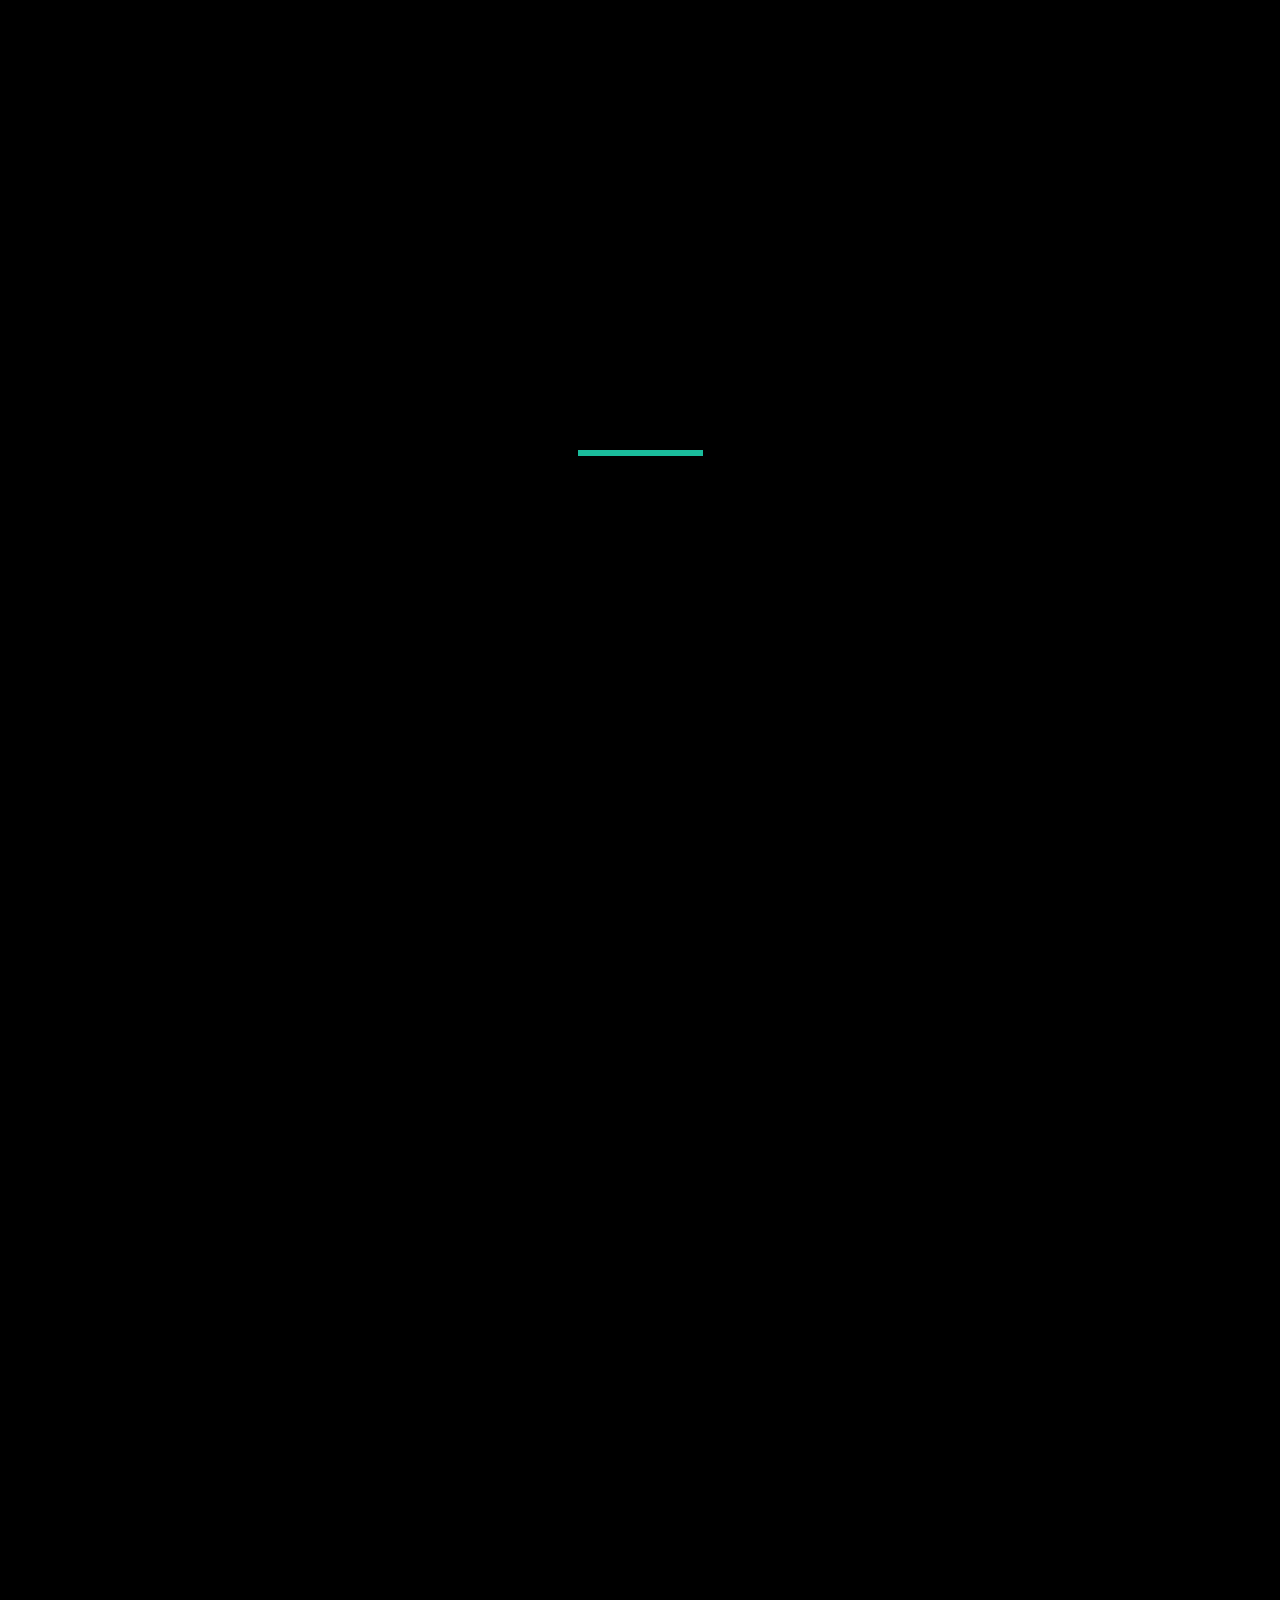
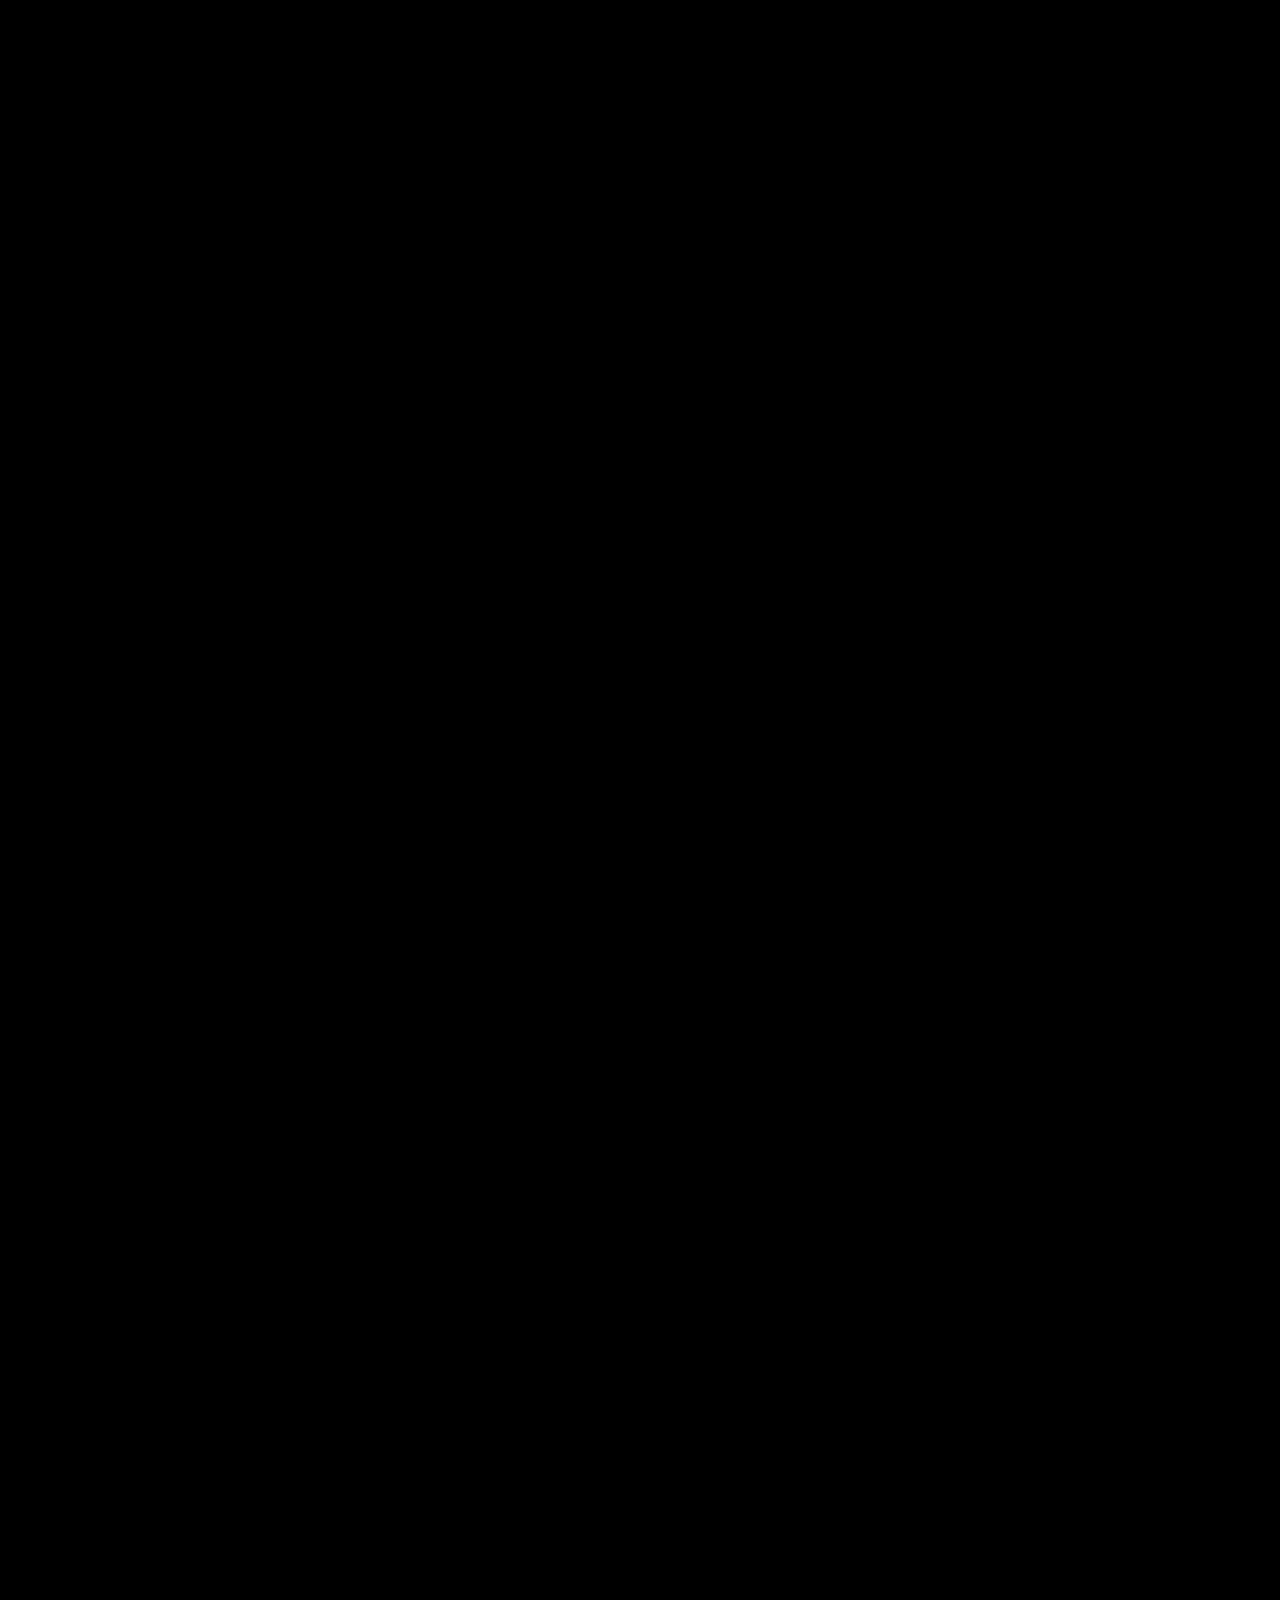
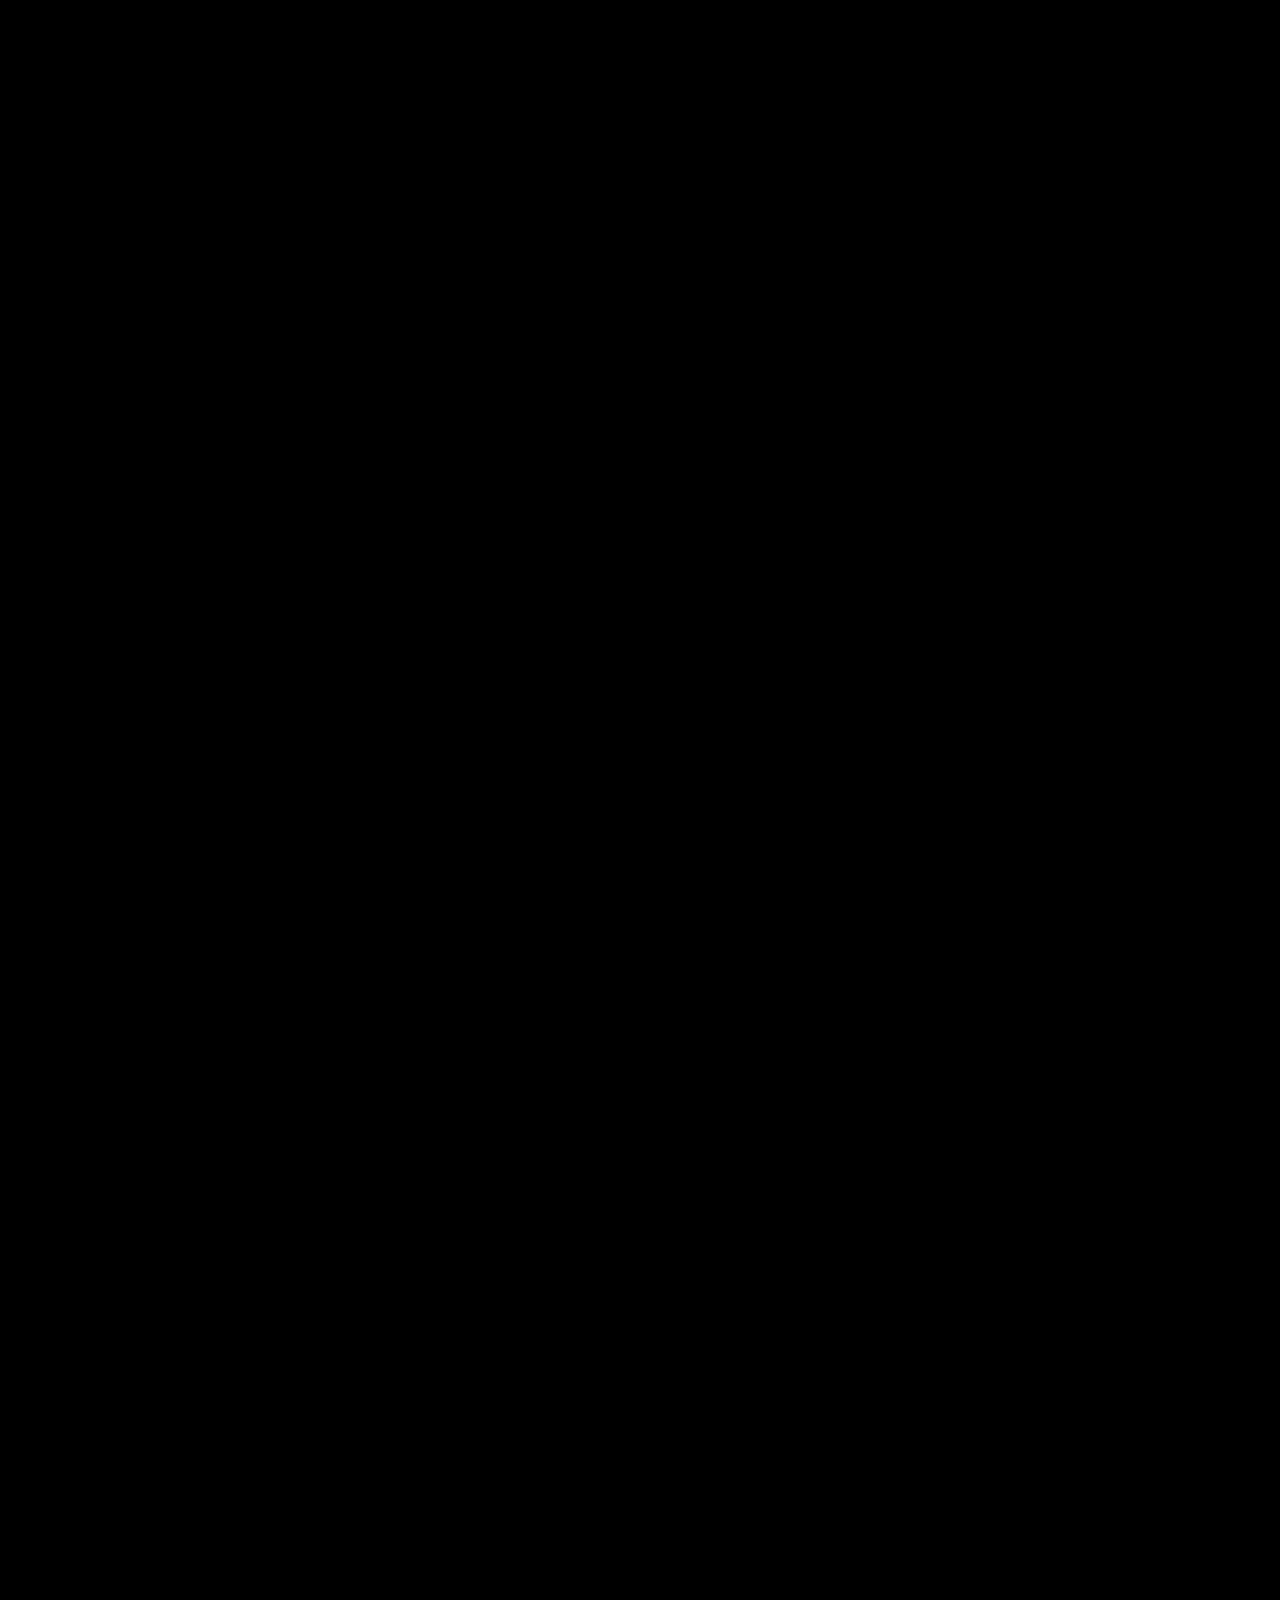
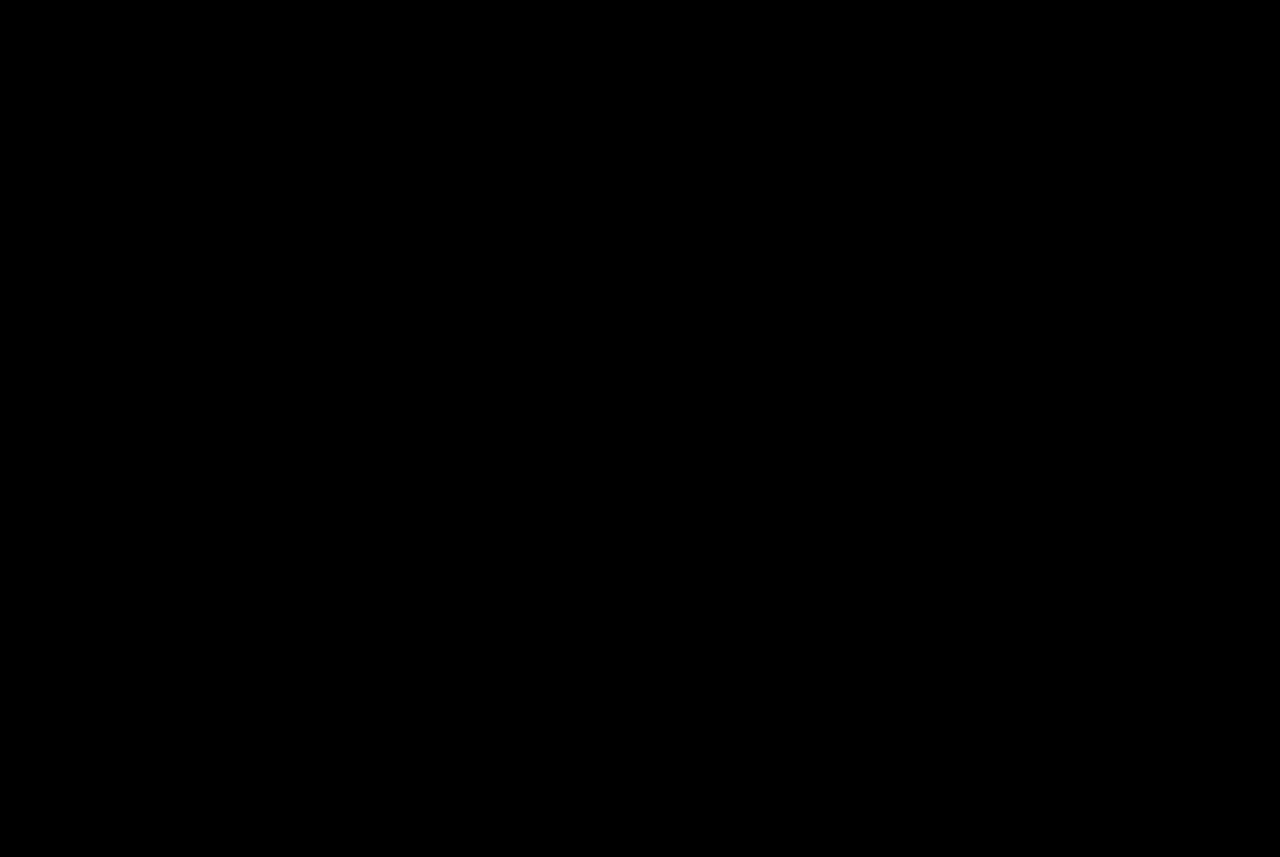
<file: index.html>
<!DOCTYPE HTML>
<html lang="en">
   
<head>
      <!--Meta Tags-->
      <meta charset="utf-8">
      <meta http-equiv="X-UA-Compatible" content="IE=edge">
      <meta name="viewport" content="width=device-width, initial-scale=1">
      <meta name="description" content="" />
      <meta name="keywords" content="" />
      <meta name="author" content="" />
      <!--Favicons-->
      <link rel="shortcut icon" href="images/favicon.png">
      <!--Page Title-->
      <title>Gervin Portfolio</title>
      <!-- Bootstrap  -->
      <link rel="stylesheet" href="css/bootstrap.css">
      <!-- Animate.css -->
      <link rel="stylesheet" href="css/animate.css">
      <!-- Awesome Fonts-->
      <link rel="stylesheet" href="css/all.min.css">
      <!-- Flexslider  -->
      <link rel="stylesheet" href="css/flexslider.css">
      <!-- owl.carusel -->
      <link rel="stylesheet" href="css/owl.carousel.css">
      <!--Main Styles Css-->
      <link rel="stylesheet" href="css/style.css">

      <link rel="stylesheet" href="css/fullpage.min.css">

      <link rel="stylesheet" href="css/lightgallery.min.css">


   <style>
      .lg-outer {
            outline : none
         }
   </style>
   </head>
   <body>
      
      <div id="page">

         <!-- Preloader -->
         <div class="preloader-wrapper">
            <div class="preloader-wrapper-inner">
               <div class="up"></div>
               <div class="loading"></div>
               <div class="down"></div>
            </div>
         </div>
         <!-- End Preloader -->
    
         <a href="#" class="js-nav-toggle nav-toggle"><i></i></a>

         <!-- Aside -->
         <aside id="aside" class="border js-fullheight">

            <!-- Logo -->
            <h1 id="logo"><a href="index.html"><span>GUTZ</span></a></h1>

            <!-- Navigation -->
            <nav id="main-menu">
               <ul>
                  <li class="active"><a href="#banner">Home</a></li>
                  <li><a href="#about">About</a></li>
                  <li><a href="#services">Services</a></li>
                  <li><a href="#work">Work</a></li>
                  <li><a href="#blog">Projects</a></li>
                  <li><a href="#contact">Contact</a></li>
               </ul>
            </nav>
            <hr>
            <div class="footer-aside">
               <p><small>Copyright &copy; 2020 All rights reserved</small></p>
               <!-- Social Media -->
               <ul>
                  <li><a href="https://facebook.com/Gutz031"><i class="fab fa-facebook-square"></i></a></li>
                  <li><a href="https://twitter.com/Gutz031"><i class="fab fa-twitter-square"></i></a></li>
                  <li><a href="https://instagram.com/mangtomas13"><i class="fab fa-instagram"></i></a></li>
                  <li><a href="https://www.behance.net/gervinquin885d"><i class="fab fa-behance"></i></a></li>
               </ul>
            </div>
         </aside>
         <!-- End Aside -->
         <div id="fullpage">

         <div id="main">


               <!-- Banner -->
               <div class="slide" id="section0">
                  <section id="banner" class="js-fullheight">
                     <!-- Flexslider -->
                     <div class="flexslider js-fullheight">
                        <a class="btn btn-primary btn-learn" href="#contact">Let's talk</a>
                        <!-- particles.js -->
                     
                        <div id="particles-js"></div>
                     
                        <a href="#about" class="banner-about-down">
                        <span class="down-one">About Me</span>
                        <span class="down-two"></span>       
                        </a>
   
                        <ul class="slides">
                           <!-- Slide 1 -->
                           <li class="slide-img" style="background-image: url(images/img_bg_1.jpg);">
                              <div class="overlay"></div>
                              <div class="container-fluid">
                                 <div class="row">
                                    <div class="col-md-12 js-fullheight slider-text">
                                       <div class="slider-text-inner">
                                          <div class="desc">
                                             <h2>Gervin Quine</h2>
                                             <h3>I am a
                                                <span id="typed-slide-1"></span>
                                                <span id="typed-strings-slide-1">
                                                <span>Graphics Designer</span>
                                                <span>Game Designer</span>
                                                <span>3D Environtment Artist</span>
                                                <span>3D Character Artist</span>
                                                <span>UI/UX Designer</span>
                                                <span>Web Developer</span>
                                                <span>Web Designer</span>
                                                <span>IT Tech</span>
                                                </span>
                                             </h3>
                                          </div>
                                       </div>
                                    </div>
                                 </div>
                              </div>
                           </li>
                           <!-- Slide 2 -->
                           <li class="slide-img" style="background-image: url(images/img_bg_2.jpg);">
                              <div class="overlay"></div>
                              <div class="container-fluid">
                                 <div class="row">
                                    <div class="col-md-12 js-fullheight slider-text">
                                       <div class="slider-text-inner">
                                          <div class="desc">
                                             <h2>Gervin Quine</h2>
                                             <h3>I am a
                                                <span id="typed-slide-2"></span>
                                                <span id="typed-strings-slide-2">
                                                   <span>Graphics Designer</span>
                                                   <span>Game Designer</span>
                                                   <span>3D Environtment Artist</span>
                                                   <span>3D Character Artist</span>
                                                   <span>UI/UX Designer</span>
                                                   <span>Web Developer</span>
                                                   <span>Web Designer</span>
                                                   <span>IT Tech</span>
                                                </span>
                                             </h3>
                                          </div>
                                       </div>
                                    </div>
                                 </div>
                              </div>
                           </li>
                        </ul>
                     </div>
                     <!-- End Flexslider -->
                  </section>
               </div>
               <!-- End Banner -->

               <!-- About -->
               <div class="slide" id="section1">
               <section class="about" id="about">
                  <div class="container-fluid">
                     <div class="row">
                        <div class="col-md-6">
                           <div class="about-img-box animate-box" data-animate-effect="fadeInLeft">
                              <div class="about-img animate-box" data-animate-effect="fadeInRight">
                              </div>
                           </div>
                        </div>
                        <div class="col-md-6 welcome-section animate-box" data-animate-effect="fadeInLeft">
                           <div class="about-desc">
                              <span class="heading-welcome">Welcome &amp; Introduce</span>
                              <span class="heading-welcome-sub">WELCOME</span>
                           </div>
                           <div class="fancy-collapse-panel">
                              <div class="panel-group" id="accordion" role="tablist" aria-multiselectable="true">
                                 <div class="panel panel-default">
                                    <div class="panel-heading" role="tab" id="headingOne">
                                       <h4 class="panel-title">
                                          <a data-toggle="collapse" data-parent="#accordion" href="#collapseOne" aria-expanded="true" aria-controls="collapseOne">About Me
                                          </a>
                                       </h4>
                                    </div>
                                    <div id="collapseOne" class="panel-collapse collapse in" role="tabpanel" aria-labelledby="headingOne">
                                       <div class="panel-body">
                                          <div class="row">
                                             <div class="col-md-12">
                                                <h3>Greetings!</h3>
                                                <p class="text-justify">I'm Gervin, a game designer currently working mainly on 3D Artist, like making 3D environments and 3D characters for games. I'm also working on Graphics Design such as banners, logos, video editing and social media marketing. My previous experience includes web design and making things such as shopping systems or creating company information. Furthermore, I have experience in IT tech as well, which includes troubleshooting hardware and software. I hope you enjoy my portfolio. Thank you for checking it out.</p>
                                                <hr>
                                                <div class="content-info">
                                                   <div class="row">
                                                      <div class="col-md-6 single-info">
                                                         <span>Name:</span>
                                                         <p>Gervin Quine</p>
                                                      </div>
                                                      <div class="col-md-6 single-info">
                                                         <span>Email:</span>
                                                         <p><a href="mailto:gervinquine@gmail.com">gervinquine@gmail.com</a></p>
                                                      </div>
                                                   </div>
                                                   <div class="row">
                                                      <div class="col-md-6 single-info">
                                                         <span>Age:</span>
                                                         <p>26</p>
                                                      </div>
                                                      <div class="col-md-6 single-info">
                                                         <span>Phone:</span>
                                                         <p><a href="tel:+971 508 548 475" class="text-custom">+971 508-548-475</a></p>
                                                      </div>
                                                   </div>
                                                   <div class="row">
                                                      <div class="col-md-6 single-info">
                                                         <span>Job:</span>
                                                         <p>Game Designer &nbsp; |&nbsp;  Web Designer</p>
                                                      </div>
                                                      <div class="col-md-6 single-info">
                                                         <span>From:</span>
                                                         <p>Sharjah, UAE</p>
                                                      </div>
                                                   </div>
                                                </div>
                                                <hr>
                                                <div class="row">
                                                      <div class="col-md-12">
                                                         <a class="btn btn-primary btn-learn" href="#">Download CV</a>
                                                         <a class="btn btn-primary btn-learn active" href="#contact">Hire me</a>
                                                      </div>
                                                </div>
                                             </div>
                                          </div>
                                       </div>
                                    </div>
                                 </div>
                                 <div class="panel panel-default">
                                    <div class="panel-heading" role="tab" id="headingTwo">
                                       <h4 class="panel-title">
                                          <a class="collapsed" data-toggle="collapse" data-parent="#accordion" href="#collapseTwo" aria-expanded="false" aria-controls="collapseTwo">My skills & Software
                                          </a>
                                       </h4>
                                    </div>
                                    <div id="collapseTwo" class="panel-collapse collapse" role="tabpanel" aria-labelledby="headingTwo">
                                       <div class="panel-body">

                                             <!-- GAME DEVELOPMENT -->
                                             <div class="row">

                                                <hr>

                        
                                                <h4 style="margin: 0 0 0 0; ">
                                                   <i class="fas fa-gamepad" style="color: #00ebab;"></i> &nbsp;

                                                   Game Development &nbsp;|&nbsp;  3D Environemt &nbsp;|&nbsp; 3D Character Artist &nbsp;|&nbsp; Animation</h4>
                                                <hr>

                                                <div class="col-md-6">
                                                   <div class="skill-item ">
                                                      <h5>Z Brush                                                       
                                                         <span class="mod-item">3D Sculpting</span>
                                                      </h5><span>83%</span>
                                                      <div class="progress" data-percent="83%">
                                                         <div class="progress-bar bar-null" role="progressbar" aria-valuenow="83" aria-valuemin="0" aria-valuemax="100" style="width: 83%;"></div>
                                                      </div>
                                                   </div>
                                                   <div class="skill-item">
                                                      <h5>Subtance Painter 
                                                         <span class="mod-item">3D Texturing</span>
                                                      </h5><span>90%</span>
                                                      <div class="progress" data-percent="90%">
                                                         <div class="progress-bar bar-null" role="progressbar" aria-valuenow="90" aria-valuemin="0" aria-valuemax="100" style="width: 90%;"></div>
                                                      </div>
                                                   </div>
                                                   <div class="skill-item">
                                                      <h5>Keyshot
                                                         <span class="mod-item">3D Rendering</span>

                                                      </h5><span>88%</span>
                                                      <div class="progress" data-percent="88%">
                                                         <div class="progress-bar bar-null" role="progressbar" aria-valuenow="88" aria-valuemin="0" aria-valuemax="100" style="width: 88%;"></div>
                                                      </div>
                                                   </div>
                                                   <div class="skill-item">
                                                      <h5>Unreal Engine
                                                         <span class="mod-item">Game Engine</span>
                                                      </h5><span>80%</span>
                                                      <div class="progress" data-percent="90%">
                                                         <div class="progress-bar bar-null" role="progressbar" aria-valuenow="80" aria-valuemin="0" aria-valuemax="100" style="width: 80%;"></div>
                                                      </div>
                                                   </div>
      
                                                </div>
                                                <div class="col-md-6">
                                                   <div class="skill-item">
                                                      <h5>Autodesk Maya 
                                                         <span class="mod-item">3D Polygon &amp; UV Map</span>
                                                      </h5><span>95%</span>
                                                      <div class="progress" data-percent="95%">
                                                         <div class="progress-bar bar-null" role="progressbar" aria-valuenow="95" aria-valuemin="0" aria-valuemax="100" style="width: 95%;"></div>
                                                      </div>
                                                   </div>
                                                   <div class="skill-item">
                                                      <h5>Blender
                                                         <span class="mod-item">3D Polygon &amp; Animation</span>
                                                      </h5><span>87%</span>
                                                      <div class="progress" data-percent="82%">
                                                         <div class="progress-bar bar-null" role="progressbar" aria-valuenow="82" aria-valuemin="0" aria-valuemax="100" style="width: 82%;"></div>
                                                      </div>
                                                   </div>
                                                   <div class="skill-item">
                                                      <h5>Marmoset 
                                                         <span class="mod-item">3D Rendering</span>
                                                      </h5><span>85%</span>
                                                      <div class="progress" data-percent="85%">
                                                         <div class="progress-bar bar-null" role="progressbar" aria-valuenow="85" aria-valuemin="0" aria-valuemax="100" style="width: 85%;"></div>
                                                      </div>
                                                   </div>
                                                   <div class="skill-item">
                                                      <h5>Unity
                                                         <span class="mod-item">Game Engine</span>
                                                      </h5><span>76%</span>
                                                      <div class="progress" data-percent="76%">
                                                         <div class="progress-bar bar-null" role="progressbar" aria-valuenow="76" aria-valuemin="0" aria-valuemax="100" style="width: 76%;"></div>
                                                      </div>
                                                   </div>
                                          
                                                </div>
                                             </div>
                                             
                                             <!-- GRAPHICS DESIGN -->

                                             <div class="row">

                                                <hr>
                                                <h4 style="margin: 0 0 0 0; "> <i class="fas fa-film" style="color: #00ebab;"></i> &nbsp; UI / UX &nbsp;|  &nbsp;Graphics Design  &nbsp;|&nbsp;  Video Editing &nbsp;|&nbsp; Motion Graphics  </h4>
                                                <hr>


                                                <div class="col-md-6">

                                                   <div class="skill-item">
                                                      <h5>Adobe XD 
                                                         <span class="mod-item">UI / UX Design</span>
                                                      </h5><span>93%</span>
                                                      <div class="progress" data-percent="93%">
                                                         <div class="progress-bar bar-null" role="progressbar" aria-valuenow="93" aria-valuemin="0" aria-valuemax="100" style="width: 93%;"></div>
                                                      </div>
                                                   </div> 
                                             
                                                   <div class="skill-item">
                                                      <h5>Adobe Photoshop
                                                         <span class="mod-item">Creative Design</span>
                                                      </h5><span>95%</span>
                                                      <div class="progress" data-percent="95%">
                                                         <div class="progress-bar bar-null" role="progressbar" aria-valuenow="95" aria-valuemin="0" aria-valuemax="100" style="width: 95%;"></div>
                                                      </div>
                                                   </div>
                                              
                                                   <div class="skill-item">
                                                      <h5>Adobe After Effetcs
                                                         <span class="mod-item">Motion Graphics</span>
                                                      </h5><span>88%</span>
                                                      <div class="progress" data-percent="64%">
                                                         <div class="progress-bar bar-null" role="progressbar" aria-valuenow="84" aria-valuemin="0" aria-valuemax="100" style="width: 84%;"></div>
                                                      </div>
                                                   </div>

                                                   <div class="skill-item">
                                                      <h5>Adobe Media Encoder
                                                         <span class="mod-item">Video Rendering</span>
                                                      </h5><span>95%</span>
                                                      <div class="progress" data-percent="95%">
                                                         <div class="progress-bar bar-null" role="progressbar" aria-valuenow="95" aria-valuemin="0" aria-valuemax="100" style="width: 95%;"></div>
                                                      </div>
                                                   </div>

                                                   <div class="skill-item">
                                                      <h5>Adobe Indesign
                                                         <span class="mod-item">Brochure Editing</span>
                                                      </h5><span>85%</span>
                                                      <div class="progress" data-percent="85%">
                                                         <div class="progress-bar bar-null" role="progressbar" aria-valuenow="85" aria-valuemin="0" aria-valuemax="100" style="width: 85%;"></div>
                                                      </div>
                                                   </div>

                                             
                                        
                                                  
                                                </div>
                                                <div class="col-md-6">

                                                   <div class="skill-item">
                                                      <h5>Figma
                                                         <span class="mod-item">UI / UX Design</span>
                                                      </h5><span>95%</span>
                                                      <div class="progress" data-percent="95%">
                                                         <div class="progress-bar bar-null" role="progressbar" aria-valuenow="95" aria-valuemin="0" aria-valuemax="100" style="width: 95%;"></div>
                                                      </div>
                                                   </div> 

                                                   <div class="skill-item">
                                                      <h5>Adobe Illustrator
                                                         <span class="mod-item">Logo Editing</span>
                                                      </h5><span>82%</span>
                                                      <div class="progress" data-percent="82%">
                                                         <div class="progress-bar bar-null" role="progressbar" aria-valuenow="82" aria-valuemin="0" aria-valuemax="100" style="width: 82%;"></div>
                                                      </div>
                                                   </div>
                                                   <div class="skill-item">
                                                      <h5>Adobe Premiere
                                                         <span class="mod-item">Video Editing</span>
                                                      </h5><span>86%</span>
                                                      <div class="progress" data-percent="86%">
                                                         <div class="progress-bar bar-null" role="progressbar" aria-valuenow="86" aria-valuemin="0" aria-valuemax="100" style="width: 86%;"></div>
                                                      </div>
                                                   </div>

                                                   <div class="skill-item">
                                                      <h5>Adobe Lightroom
                                                         <span class="mod-item">Photography Editing</span>
                                                      </h5><span>90%</span>
                                                      <div class="progress" data-percent="95%">
                                                         <div class="progress-bar bar-null" role="progressbar" aria-valuenow="90" aria-valuemin="0" aria-valuemax="100" style="width: 90%;"></div>
                                                      </div>
                                                   </div>

                                                   <div class="skill-item">
                                                      <h5>DaVinci Resolve
                                                         <span class="mod-item">Video Editing</span>
                                                      </h5><span>75%</span>
                                                      <div class="progress" data-percent="75%">
                                                         <div class="progress-bar bar-null" role="progressbar" aria-valuenow="75" aria-valuemin="0" aria-valuemax="100" style="width: 75%;"></div>
                                                      </div>
                                                   </div>

                                              

                                                </div>

                                             </div>

                                              <!-- PROGRAMMING -->

                                             <div class="row">

                                                <hr>
                                                <h4 style="margin: 0 0 0 0; "><i class="fas fa-code" style="color: #00ebab;"></i> &nbsp; Penetration &nbsp;|&nbsp; Dev Languages &nbsp;|&nbsp; IT Tech</h4>
                                                <hr>


                                              
                                                <div class="col-md-6">
                                                   <div class="skill-item">
                                                      <h5>Javascript
                                                         <span class="mod-item">Web Scripting</span>
                                                      </h5><span>75%</span>
                                                      <div class="progress" data-percent="75%">
                                                         <div class="progress-bar bar-null" role="progressbar" aria-valuenow="75" aria-valuemin="0" aria-valuemax="100" style="width: 75%;"></div>
                                                      </div>
                                                   </div>
                                                   <div class="skill-item">
                                                      <h5>Html5 &amp; CSS3
                                                         <span class="mod-item">Web Design</span>
                                                      </h5><span>90%</span>
                                                      <div class="progress" data-percent="90%">
                                                         <div class="progress-bar bar-null" role="progressbar" aria-valuenow="90" aria-valuemin="0" aria-valuemax="100" style="width: 90%;"></div>
                                                      </div>
                                                   </div>
                                                   <div class="skill-item">
                                                      <h5>C# &amp; .NET MVC
                                                         <span class="mod-item">Web Development</span>
                                                      </h5><span>60%</span>
                                                      <div class="progress" data-percent="60%">
                                                         <div class="progress-bar bar-null" role="progressbar" aria-valuenow="60" aria-valuemin="0" aria-valuemax="100" style="width: 60%;"></div>
                                                      </div>
                                                   </div>
                                                   <div class="skill-item">
                                                      <h5>C# &amp; ASP .NET
                                                         <span class="mod-item">Web Development</span>
                                                      </h5><span>75%</span>
                                                      <div class="progress" data-percent="75%">
                                                         <div class="progress-bar bar-null" role="progressbar" aria-valuenow="75" aria-valuemin="0" aria-valuemax="100" style="width: 75%;"></div>
                                                      </div>
                                                   </div>
                                                   <div class="skill-item">
                                                      <h5>Java &amp; Androiud Studio
                                                         <span class="mod-item">Android Application</span>
                                                      </h5><span>40%</span>
                                                      <div class="progress" data-percent="40%">
                                                         <div class="progress-bar bar-null" role="progressbar" aria-valuenow="40" aria-valuemin="0" aria-valuemax="100" style="width: 40%;"></div>
                                                      </div>
                                                   </div>
                                                   <div class="skill-item">
                                                      <h5>VB.NET &amp; Visual Studio
                                                         <span class="mod-item">Microsoft Application</span>
                                                      </h5><span>85%</span>
                                                      <div class="progress" data-percent="40%">
                                                         <div class="progress-bar bar-null" role="progressbar" aria-valuenow="85" aria-valuemin="0" aria-valuemax="85" style="width: 85%;"></div>
                                                      </div>
                                                   </div>
                                                   <div class="skill-item">
                                                      <h5>ESP8266
                                                         <span class="mod-item">Micro Chip</span>
                                                      </h5><span>95%</span>
                                                      <div class="progress" data-percent="95%">
                                                         <div class="progress-bar bar-null" role="progressbar" aria-valuenow="95" aria-valuemin="0" aria-valuemax="85" style="width: 95%;"></div>
                                                      </div>
                                                   </div>
                                                </div>

                                                <div class="col-md-6">
          
                                                

                                                   <div class="skill-item">
                                                      <h5>Wifi Exploiting
                                                         <span class="mod-item">Security Hacking</span>
                                                      </h5><span>90%</span>
                                                      <div class="progress" data-percent="90%">
                                                         <div class="progress-bar bar-null" role="progressbar" aria-valuenow="90" aria-valuemin="0" aria-valuemax="100" style="width: 90%;"></div>
                                                      </div>
                                                   </div>
                                                   <div class="skill-item">
                                                      <h5>System Kernel Exploiting
                                                         <span class="mod-item">Security Hacking</span>
                                                      </h5><span>90%</span>
                                                      <div class="progress" data-percent="90%">
                                                         <div class="progress-bar bar-null" role="progressbar" aria-valuenow="90" aria-valuemin="0" aria-valuemax="100" style="width: 90%;"></div>
                                                      </div>
                                                   </div>
                                                   <div class="skill-item">
                                                      <h5>Web SQL Injection
                                                         <span class="mod-item">Security Hacking</span>
                                                      </h5><span>90%</span>
                                                      <div class="progress" data-percent="90%">
                                                         <div class="progress-bar bar-null" role="progressbar" aria-valuenow="90" aria-valuemin="0" aria-valuemax="100" style="width: 90%;"></div>
                                                      </div>
                                                   </div>
                                                   <div class="skill-item">
                                                      <h5>BruteForce 
                                                         <span class="mod-item">Security Hacking</span>
                                                      </h5><span>90%</span>
                                                      <div class="progress" data-percent="90%">
                                                         <div class="progress-bar bar-null" role="progressbar" aria-valuenow="90" aria-valuemin="0" aria-valuemax="100" style="width: 90%;"></div>
                                                      </div>
                                                   </div>
                                                   <div class="skill-item">
                                                      <h5>Bounty BUG
                                                         <span class="mod-item">Security Hacking</span>
                                                      </h5><span>90%</span>
                                                      <div class="progress" data-percent="90%">
                                                         <div class="progress-bar bar-null" role="progressbar" aria-valuenow="90" aria-valuemin="0" aria-valuemax="100" style="width: 90%;"></div>
                                                      </div>
                                                   </div>
                                                   <div class="skill-item">
                                                      <h5>Reformat & troubleshooting
                                                         <span class="mod-item">IT Technician</span>
                                                      </h5><span>95%</span>
                                                      <div class="progress" data-percent="95%">
                                                         <div class="progress-bar bar-null" role="progressbar" aria-valuenow="95" aria-valuemin="0" aria-valuemax="100" style="width: 95%;"></div>
                                                      </div>
                                                   </div> 
                                                   <div class="skill-item">
                                                      <h5>Network Router & Printer
                                                         <span class="mod-item">IT Technician</span>
                                                      </h5><span>92%</span>
                                                      <div class="progress" data-percent="92%">
                                                         <div class="progress-bar bar-null" role="progressbar" aria-valuenow="92" aria-valuemin="0" aria-valuemax="100" style="width: 92%;"></div>
                                                      </div>
                                                   </div> 

                                                </div>
                                             </div>

                                          </div>
                                    </div>
                                 </div>
                                 <div class="panel panel-default">
                                    <div class="panel-heading" role="tab" id="headingThree">
                                       <h4 class="panel-title">
                                          <a class="collapsed" data-toggle="collapse" data-parent="#accordion" href="#collapseThree" aria-expanded="false" aria-controls="collapseThree">Jobs &amp; Education
                                          </a>
                                       </h4>
                                    </div>
                                    <div id="collapseThree" class="panel-collapse collapse" role="tabpanel" aria-labelledby="headingThree">
                                       <div class="panel-body">
                                          <div class="row">

                    

                                             <div class="col-md-12">

                                                <div class="row">
                                                   <div class="col-md-6">
                                                      <div class="item">
                                                         <h4><span class="item-icon"><i class="fas fa-briefcase"></i></span>Cyber Elements</h4>
                                                         <span class="meta">2021 - Present</span>
                                                         <span class="meta">Game Company</span>

                                                         <p>NFT Game Designer | Character 3D Artist | Animator </p>
                                                      </div>
                                                   </div>

                                                   <div class="col-md-6">
                                                      <div class="item">
                                                            <h4><span class="item-icon"><i class="fas fa-briefcase"></i></span>Z House Studios</h4>
                                                            <span class="meta">2020 - Present</span>
                                                            <span class="meta">Game Company</span>

                                                            <p>Game Artist | Game Designer | Animator</p>
                                                      </div>
                                                   </div>
                                                </div>
                                             </div>

                                             <div class="col-md-12">

                                                <div class="row">

                                                   <div class="col-md-6">
                                                      <div class="item">
                                                         <h4><span class="item-icon"><i class="fas fa-briefcase"></i></span>SIT Technology</h4>
                                                         <span class="meta">2019 - 2020</span>
                                                         <span class="meta">IT Company</span>

                                                         <p>UI/UX Developer & Designer | Front End Developer</p>

                                                      </div>
                                                   </div>   

                                                   <div class="col-md-6">
                                                      <div class="item">
                                                         <h4><span class="item-icon"><i class="fas fa-briefcase"></i></span>MNL Athletics</h4>
                                                         <span class="meta">2018 - 2019</span>
                                                         <span class="meta">Clothing Company</span>

                                                         <p>Lead Designer | Layout Artist | Video Editor</p>
                                                      </div>
                                                   </div>

                                                </div>
                                             </div>

                                             <div class="col-md-12">
                                                <div class="row">

                                                   <div class="col-md-6">
                                                      <div class="item">
                                                         <h4><span class="item-icon"><i class="fas fa-briefcase"></i></span>IGI International</h4>
                                                         <span class="meta">2016 - 2018</span>
                                                         <span class="meta">Jewelry Company</span>

                                                         <p>Jewelry Designer | Photographer</p>
                                                      </div>
                                                   </div>

                                                   <div class="col-md-6">

                                                      <div class="item">
                                                         <h4><span class="item-icon"><i class="fas fa-graduation-cap"></i></span>Colleges</h4>
                                                         <span class="meta">2013 - 2015</span>
                                                         <span class="meta">ICI International</span>

                                                         <!-- <h5 class="text-muted">ICI International</h5> -->
                                                         <p>Information Techonology and Software Development</p>
                                                      </div>
                                                   </div>   

                                                </div>
                                             </div>

                                       
                                           
                                          </div>
                                            
                                       </div>
                                    </div>
                                 </div>
                              </div>
                           </div>
                        </div>
                     </div>
                  </div>
               </section>
               </div>
               <!-- End About -->

               <!-- Services -->
               <div class="slide" id="section2">
               <section class="services bg-dark" id="services">
                  <div class="container-fluid">
                     <div class="row">
                        <div class="col-md-12 col-md-offset-3 col-md-pull-3 text-center">
                           <span class="heading-meta">What I do?</span>
                           <span class="heading-meta-sub">SERVICES</span>
                           <h2>Here are some of my expertise</h2>
                        </div>
                     </div>
                     <div class="row">
                        <div class="col-md-4">
                           <div class="service">
                              <div class="icon">
                                 <i class="fas fa-laptop-code"></i>
                              </div>
                              <div class="box-num">
                                 <h2>01</h2>
                              </div>
                              <div class="text">
                                 <h3>Developer</h3>
                                 <p>Writing and testing code for website functions. troubleshooting code in existing features and brainstorming new features based on user feedback.</p>
                              </div>
                           </div>
                        </div>
                        <div class="col-md-4">
                           <div class="service">
                              <div class="icon">
                                 <i class="fas fa-paint-brush"></i>
                              </div>
                              <div class="box-num">
                                 <h2>02</h2>
                              </div>
                              <div class="text">
                                 <h3>Designing</h3>
                                 <p>Work in tandem with clients on designs based on requirements, modifications feedbacks and Ensure the final project is proof read for accuracy and quality.</p>
                              </div>
                           </div>
                        </div>        
                        <div class="col-md-4">
                           <div class="service">
                              <div class="icon">
                                 <i class="fab fa-codepen"></i>
                              </div>
                              <div class="box-num">
                                 <h2>05</h2>
                              </div>
                              <div class="text">
                                 <h3>Ethical</h3>
                                 <p>Check for sniffing networks cracked wireless encryptions, hijacked web servers and hijacked mobile application. When found the bug, they fix them </p>
                              </div>
                           </div>
                        </div>

                     </div>
                  </div>
               </section>
               </div>
               <!-- End Services -->

               <!-- Work -->
               <div class="slide" id="section3">

               <section class="works" id="work">
                  <div class="container-fluid">
                     <div class="row">
                        <div class="col-md-12 col-md-offset-3 col-md-pull-3 text-center">
                           <span class="heading-meta">Portfolio</span>
                           <span class="heading-meta-sub">PORTFOLIO</span>
                           <h2>My works</h2>
                        </div>
                     </div>

                     <div class="page-section work-page">
                        <div class="row">
                           <div class="col-lg-2">
                              <ul class="work-filter">
                                 <!-- <li class="filter all active" data-filter="*">All</li> -->
                                 <!-- <li class="filter" data-filter=".branding">Branding</li> -->
                                 <li class="filter all active" data-filter=".web">Web Development</li>
                                 <li class="filter" data-filter=".mobile">UI/UX Mobile</li>
                                 <li class="filter" data-filter=".jersey">Product Jersey</li>
                                 <li class="filter" data-filter=".art">Arts</li>
                                 <li class="filter" data-filter=".bro">Brochure</li>
                                 <li class="filter" data-filter=".vid">Video Editing</li>


                              </ul>
                           </div>
                           
                           <div class="col-lg-10">
                              <div id="lightgallery" class="work-gallery">
                              
                                 <div class="work-item web" data-src="img/web/web-mz.jpg" data-sub-html="<h4><a href='https://www.mzholding.com/' target='_blank' >www.mzholding.com</a></h4><p>Site Link</p>">
                                    <img class="img-fluid" src="img/web/web-mz.jpg" alt="">
                                    <div class="hover-links">
                                       <div class="con text-center">
                                          <h3><a href="#">MZ Holding</a></h3>
                                          <span><a href="#">www.mzholding.com</a></span>s
                                       </div>
                                    </div>
                                 </div>  
                         
                                 <div class="work-item web" data-src="img/web/web-exw.jpg" data-sub-html="<h4><a href='http://exworld.rf.gd/' target='_blank' >www.exworld.rf.gd</a></h4><p>Site Link</p>">
                                    <img class="img-fluid" src="img/web/web-exw.jpg" alt="">
                                    <div class="hover-links">
                                       <div class="con text-center">
                                          <h3><a href="#">Ex World</a></h3>
                                          <span><a href="#">http://exworld.zhousestudios.com/</a></span>
                                       </div>
                                    </div>
                                 </div>  
                                 
                                 <div class="work-item web" data-src="images/web/web-inaxus.jpg" data-sub-html="<h4><a href='https://www.inaxus.com/' target='_blank' >www.inaxus.com</a></h4><p>Site Link</p>">
                                    <img class="img-fluid" src="img/web/web-inaxus.jpg" alt="">
                                    <div class="hover-links">
                                       <div class="con text-center">
                                          <h3><a href="#">INAXUS</a></h3>
                                          <span><a href="#">www.inaxus.com</a></span>s
                                       </div>
                                    </div>
                                 </div>                   
                                 <div class="work-item web" data-src="images/web/inbox.png" data-sub-html="<h4><a href='http://www.inboxsmb.com/' target='_blank' >www.inboxsmb.com</a></h4><p>Site Link</p>">
                                    <img class="img-fluid" src="img/web/inbox.jpg" alt="">
                                    <div class="hover-links">
                                       <div class="con text-center">
                                          <h3><a href="#">Inbox SMB</a></h3>s
                                          <span><a href="#">www.inboxsmb.com</a></span>
                                       </div>
                                    </div>
                                 </div>
                                 <div class="work-item web" data-src="images/web/web-vbs.jpg" data-sub-html="<h4><a href='http://www.vbsadvisors.com/' target='_blank' >www.inaxus.com</a></h4><p>Site Link</p>">
                                    <img class="img-fluid" src="img/web/web-vbs.jpg" alt="">
                                    <div class="hover-links">
                                       <div class="con text-center">
                                          <h3><a href="#">VBS Advisors</a></h3>
                                          <span><a href="#">www.vbsadvisors.com</a></span>
                                       </div>
                                    </div>
                                 </div>
                                 <div class="work-item web" data-src="images/web/sitgroup.png"  data-sub-html="<h4><a href='https://www.thesitgroup.com/' target='_blank' >www.thesitgroup.com</a></h4><p>Site Link</p>">
                                    <img class="img-fluid" src="img/web/sitgroup.jpg" alt="">
                                    <div class="hover-links">
                                       <div class="con text-center">
                                          <h3><a href="#">SIT</a></h3>
                                          <span><a href="#" >www.thesitgroup.com</a></span>
                                       </div>
                                    </div>
                                 </div>
                                 <div class="work-item web" data-src="images/web/web-skill.jpg"  data-sub-html="<h4><a href='http://www.skilltracking.epizy.com/' target='_blank' >www.skilltracking.epizy.com</a></h4><p>Site Link</p>">
                                    <img class="img-fluid" src="img/web/web-skill.jpg" alt="">
                                    <div class="hover-links">
                                       <div class="con text-center">
                                          <h3><a href="#">Shapoorji Pallonji</a></h3>
                                          <span><a href="#">www.skilltracking.epizy.com</a></span>
                                       </div>
                                    </div>
                                 </div>
                                 <div class="work-item web" data-src="images/web/web-colpi.jpg"  data-sub-html="<h4><a href='http://www.colpi.epizy.com/' target='_blank' >www.colpi.epizy.com</a></h4><p>Site Link</p>">
                                    <img class="img-fluid" src="img/web/web-colpi.jpg" alt="">
                                    <div class="hover-links">
                                       <div class="con text-center">
                                          <h3><a href="#">COLPI By HHA</a></h3>
                                          <span><a href="#">www.colpi.epizy.com</a></span>
                                       </div>
                                    </div>
                                 </div>
                    
                                 <div class="work-item jersey" data-src="images/works/jersey-1.jpg">
                                    <image class="img-fluid " src="img/works/jersey-1.jpg" alt="">
                                    <div class="hover-links">
                                       <div class="con text-center">
                                          <h3><a href="img/works/jersey-1.jpg">Raptors</a></h3>
                                          <spasn>Graphics, Ilustration</span>
                                       </div>
                                    </div>
                                 </div>
                                 <div class="work-item jersey" data-src="images/works/jersey-2.jpg">
                                    <img class="img-fluid" src="img/works/jersey-2.jpg" alt="">
                                    <div class="hover-links">
                                       <div class="con text-center">
                                          <h3><a href="#">Golden States</a></h3>
                                          <span>Graphics, Ilustration</span>
                                       </div>
                                    </div>
                                 </div>
                                 <div class="work-item jersey" data-src="images/works/jersey-3.jpg">
                                    <img class="img-fluid" src="img/works/jersey-3.jpg" alt="">
                                    <div class="hover-links">
                                       <div class="con text-center">
                                          <h3><a href="#">Lakers</a></h3>
                                          <span>Graphics, Ilustration</span>
                                       </div>
                                    </div>
                                 </div>
                                 <div class="work-item jersey" data-src="images/works/jersey-4.jpg">
                                    <img class="img-fluid" src="img/works/jersey-4.jpg" alt="">
                                    <div class="hover-links">
                                       <div class="con text-center">
                                          <h3><a href="#">Brooklyn</a></h3>
                                          <span>Graphics, Ilustration</span>
                                       </div>
                                    </div>
                                 </div>
                                 <div class="work-item jersey" data-src="images/works/jersey-5.jpg">
                                    <img class="img-fluid" src="img/works/jersey-5.jpg" alt="">
                                    <div class="hover-links">
                                       <div class="con text-center">
                                          <h3><a href="#">Lakers</a></h3>
                                          <span>Graphics, Ilustration</span>
                                       </div>
                                    </div>
                                 </div>
                                 <div class="work-item jersey" data-src="images/works/jersey-6.jpg">
                                    <img class="img-fluid" src="img/works/jersey-6.jpg" alt="">
                                    <div class="hover-links">
                                       <div class="con text-center">
                                          <h3><a href="#">Celtics</a></h3>
                                          <span>Graphics, Ilustration</span>
                                       </div>
                                    </div>
                                 </div>
                                 <div class="work-item jersey" data-src="images/works/jersey-7.jpg">
                                    <img class="img-fluid" src="img/works/jersey-7.jpg" alt="">
                                    <div class="hover-links">
                                       <div class="con text-center">
                                          <h3><a href="#">Chicago</a></h3>
                                          <span>Graphics, Ilustration</span>
                                       </div>
                                    </div>
                                 </div>
                                 <div class="work-item jersey" data-src="images/works/jersey-8.jpg">
                                    <img class="img-fluid" src="img/works/jersey-8.jpg" alt="">
                                    <div class="hover-links">
                                       <div class="con text-center">
                                          <h3><a href="#">Raptors</a></h3>
                                          <span>Graphics, Ilustration</span>
                                       </div>
                                    </div>
                                 </div>
                                 <div class="work-item jersey" data-src="images/works/jersey-9.jpg">
                                    <img class="img-fluid" src="img/works/jersey-9.jpg" alt="">
                                    <div class="hover-links">
                                       <div class="con text-center">
                                          <h3><a href="#">Raptors</a></h3>
                                          <span>Graphics, Ilustration</span>
                                       </div>
                                    </div>
                                 </div>
                                 <div class="work-item jersey" data-src="images/works/jersey-10.jpg">
                                    <img class="img-fluid" src="img/works/jersey-10.jpg" alt="">
                                    <div class="hover-links">
                                       <div class="con text-center">
                                          <h3><a href="#">Shohoku</a></h3>
                                          <span>Graphics, Ilustration</span>
                                       </div>
                                    </div>
                                 </div>
                                 <div class="work-item jersey" data-src="images/works/jersey-11.jpg">
                                    <img class="img-fluid" src="img/works/jersey-11.jpg" alt="">
                                    <div class="hover-links">
                                       <div class="con text-center">
                                          <h3><a href="#">Golden States</a></h3>
                                          <span>Graphics, Ilustration</span>
                                       </div>
                                    </div>
                                 </div>
                                 <div class="work-item jersey" data-src="images/works/jersey-12.jpg">
                                    <img class="img-fluid" src="img/works/jersey-12.jpg" alt="">
                                    <div class="hover-links">
                                       <div class="con text-center">
                                          <h3><a href="#">Lakers</a></h3>
                                          <span>Graphics, Ilustration</span>
                                       </div>
                                    </div>
                                 </div>                                
                                 <div class="work-item jersey" data-src="images/works/jersey-13.jpg">
                                    <img class="img-fluid" src="img/works/jersey-13.jpg" alt="">
                                    <div class="hover-links">
                                       <div class="con text-center">
                                          <h3><a href="#">Miami Heat</a></h3>
                                          <span>Graphics, Ilustration</span>
                                       </div>
                                    </div>
                                 </div>
                                 <div class="work-item jersey" data-src="images/works/jersey-14.jpg">
                                    <img class="img-fluid" src="img/works/jersey-14.jpg" alt="">
                                    <div class="hover-links">
                                       <div class="con text-center">
                                          <h3><a href="#">Toyota Philippines</a></h3>
                                          <span>Graphics, Ilustration</span>
                                       </div>
                                    </div>
                                 </div>

                                 <div class="work-item art" data-src="images/vexel/1.jpg">
                                       <img class="img-fluid" src="images/vexel/1.jpg" alt="">
                                       <div class="hover-links">
                                          <div class="con">
                                             <h3><a href="#">INBOXSMB</a></h3>
                                             <span>Arts, Ilustration</span>
                                          </div>
                                       </div>
                                 </div>                                
                                 <div class="work-item art" data-src="images/vexel/2.jpg">
                                          <img class="img-fluid" src="images/vexel/2.jpg" alt="">
                                          <div class="hover-links">
                                             <div class="con">
                                                <h3><a href="#">INBOXSMB</a></h3>
                                                <span>Arts, Ilustration</span>
                                             </div>
                                          </div>
                                 </div>                               
                                 <div class="work-item art" data-src="images/vexel/3.jpg">
                                             <img class="img-fluid" src="images/vexel/3.jpg" alt="">
                                             <div class="hover-links">
                                                <div class="con">
                                                   <h3><a href="#">INBOXSMB</a></h3>
                                                   <span>Arts, Ilustration</span>
                                                </div>
                                             </div>
                                 </div>
                                 <div class="work-item art" data-src="images/vexel/4.jpg">
                                                <img class="img-fluid" src="images/vexel/4.jpg" alt="">
                                                <div class="hover-links">
                                                   <div class="con">
                                                      <h3><a href="#">INBOXSMB</a></h3>
                                                      <span>Arts, Ilustration</span>
                                                   </div>
                                                </div>
                                 </div>                                            
                                 <div class="work-item art" data-src="images/vexel/5.jpg">
                                             <img class="img-fluid" src="images/vexel/5.jpg" alt="">
                                             <div class="hover-links">
                                                <div class="con">
                                                   <h3><a href="#">INBOXSMB</a></h3>
                                                   <span>Arts, Ilustration</span>
                                                </div>
                                             </div>
                                 </div>

                                 <div class="work-item photography" data-src="images/photograph/7.jpg">
                                       <img class="img-fluid" src="images/photograph/7.jpg" alt="">
                                       <div class="hover-links">
                                          <div class="con">
                                             <h3><a href="#">Random Shot</a></h3>
                                             <span>UAE, Dubai</span>
                                          </div>
                                       </div>
                                 </div>
                                 <div class="work-item photography" data-src="images/photograph/4.jpg">
                                    <img class="img-fluid" src="images/photograph/4.jpg" alt="">
                                    <div class="hover-links">
                                       <div class="con">
                                          <h3><a href="#">Random Shot</a></h3>
                                          <span>UAE, Dubai</span>
                                       </div>
                                    </div>
                                 </div>
                              
       

                                 <div class="work-item bro" data-src="images/brochure/part1/0.jpg" data-sub-html="<h4><a href='part1.html' target='_blank' >Click Full Brochure</a></h4><p>Site Link</p>">
                                    <img class="img-fluid" src="img/brochure/part1/0.jpg" alt="">
                                    <div class="hover-links">
                                       <div class="con text-center">
                                          <h3><a href="#">INBOXSMB</a></h3>
                                          <span>Click Full Brocure</span>
                                       </div>
                                    </div>
                                 </div>

                                 <div class="work-item bro" data-src="images/brochure/part2/Brochure 2020.jpg" data-sub-html="<h4><a href='part2.html' target='_blank' >Click Full Brochure</a></h4><p>Site Link</p>">
                                    <img class="img-fluid" src="img/brochure/part2/Brochure 2020.jpg" alt="">
                                    <div class="hover-links">
                                       <div class="con text-center">
                                          <h3><a href="#">INAXUS</a></h3>
                                          <span>Click Full Brocure</span>
                                       </div>
                                    </div>
                                 </div>

                                 <div class="work-item bro" data-src="images/brochure/part3/1.jpg" data-sub-html="<h4><a href='part3.html' target='_blank' >Click Full Brochure</a></h4><p>Site Link</p>">
                                    <img class="img-fluid" src="img/brochure/part3/1.jpg" alt="">
                                    <div class="hover-links">
                                       <div class="con text-center">
                                          <h3><a href="#">INAXUS Academy</a></h3>
                                          <span>Click Full Brocure</span>
                                       </div>
                                    </div>
                                 </div>

                               

                                 <div class="work-item mobile" data-src="images/mobile/1.jpg">
                                    <img class="img-fluid" src="img/mobile/1.jpg" alt="">
                                    <div class="hover-links">
                                       <div class="con text-center">
                                          <h3><a href="#">INAXUS</a></h3>
                                          <span>Mobile Platform</span>
                                       </div>
                                    </div>
                                 </div>

                                 <div class="work-item mobile" data-src="images/mobile/2.jpg">
                                    <img class="img-fluid" src="img/mobile/2.jpg" alt="">
                                    <div class="hover-links">
                                       <div class="con text-center">
                                          <h3><a href="#">INAXUS</a></h3>
                                          <span>Mobile Platform</span>
                                       </div>
                                    </div>
                                 </div>

                                 <div class="work-item mobile" data-src="images/mobile/3.jpg">
                                    <img class="img-fluid" src="img/mobile/3.jpg" alt="">
                                    <div class="hover-links">
                                       <div class="con text-center">
                                          <h3><a href="#">INAXUS</a></h3>
                                          <span>Mobile Platform</span>
                                       </div>
                                    </div>
                                 </div>

                                 <div class="work-item mobile" data-src="images/mobile/4.jpg">
                                    <img class="img-fluid" src="img/mobile/4.jpg" alt="">
                                    <div class="hover-links">
                                       <div class="con text-center">
                                          <h3><a href="#">INAXUS</a></h3>
                                          <span>Mobile Platform</span>
                                       </div>
                                    </div>
                                 </div>

                                 <div class="work-item mobile" data-src="images/mobile/5.jpg">
                                    <img class="img-fluid" src="img/mobile/5.jpg" alt="">
                                    <div class="hover-links">
                                       <div class="con text-center">
                                          <h3><a href="#">INAXUS</a></h3>
                                          <span>Mobile Platform</span>
                                       </div>
                                    </div>
                                 </div>

                                 <div class="work-item vid" href="https://www.youtube.com/watch?v=m3V1h2NO_Rs" data-src="img/mobile/video.png">
                                    <img class="img-fluid" src="images/mobile/8.jpg" alt="">
                                    <div class="hover-links">
                                       <div class="con text-center">
                                          <h3><a href="#">Crypto Elven</a></h3>
                                          <span>Click & Watch</span>
                                       </div>
                                    </div>
                                 </div>

                                 <div class="work-item vid" href="https://www.youtube.com/watch?v=qFwnWkmesvI" data-src="img/mobile/video.png">
                                    <img class="img-fluid" src="images/mobile/10.jpg" alt="">
                                    <div class="hover-links">
                                       <div class="con text-center">
                                          <h3><a href="#">EWS Promotion</a></h3>
                                          <span>Click & Watch</span>
                                       </div>
                                    </div>
                                 </div>



                                 <div class="work-item vid" href="https://www.youtube.com/watch?v=H8O8f7J4RV8" data-src="img/mobile/video.png">
                                    <img class="img-fluid" src="images/mobile/7.jpg" alt="">
                                    <div class="hover-links">
                                       <div class="con text-center">
                                          <h3><a href="#">INAXUS Platform</a></h3>
                                          <span>Click & Watch</span>
                                       </div>
                                    </div>
                                 </div>

                                 <div class="work-item vid" href="https://www.youtube.com/watch?v=6Cans19_mHY" data-src="img/mobile/video.png">
                                    <img class="img-fluid" src="images/mobile/9.jpg" alt="">
                                    <div class="hover-links">
                                       <div class="con text-center">
                                          <h3><a href="#">NYC Bilboard</a></h3>
                                          <span>Click & Watch</span>
                                       </div>
                                    </div>
                                 </div>


                                 <div class="work-item vid" href="https://www.youtube.com/watch?v=s8ealSnMLrY" data-src="img/mobile/video.png">
                                    <img class="img-fluid" src="images/mobile/6.jpg" alt="">
                                    <div class="hover-links">
                                       <div class="con text-center">
                                          <h3><a href="#">OWS Commercial</a></h3>
                                          <span>Click & Watch</span>
                                       </div>
                                    </div>
                                 </div>
               

                              </div>          
                              </div>
                           </div>

                     </div>
                  </div>
               </section>
               </div>
               <!-- End Work -->

     

               <!-- Blog -->
               <div class="slide" id="section5">
               <section class="blog" id="blog">
                  <div class="container-fluid">
                     <div class="row">
                        <div class="col-md-12 col-md-offset-3 col-md-pull-3 text-center">
                           <span class="heading-meta">PROJECTS</span>
                           <span class="heading-meta-sub">PROJECS</span>
                           <h2>Latest news</h2>
                        </div>
                     </div>

                     <div class="row"> 
                        <div class="col-lg-12 col-md-12">
                           <div class="blog_slider owl-carousel ">

                         
                              <div class="col-md-12 col-sm-12">
                                 <div class="blog-entry">
                                    <div class="date">March 2022</div>
                                    <div class="col-md-6 no-padding">
                                       <a href="#" class="blog-img"><img src="images/img-ews.jpg" class="img-responsive" alt=""></a>
                                    </div>
                                    <div class="col-md-6">
                                    <div class="desc">
                                       <span class="text-muted"><small>Personal </small> | <small> FullStack</small></span>
                                       <h3><a href="#">EWS Mining</a></h3>
                                       <p>Cyber Elements Information Technologies is developing and managing games using blockchain technology..<a>Read more</a></p>
                                    </div>
                                    </div>
                                 </div>
                              </div>

                              <div class="col-md-12 col-sm-12">
                                 <div class="blog-entry">
                                    <div class="date">January 2022</div>
                                    <div class="col-md-6 no-padding">
                                       <a href="#" class="blog-img"><img src="images/img-elven.jpg" class="img-responsive" alt=""></a>
                                    </div>
                                    <div class="col-md-6">
                                    <div class="desc">
                                       <span class="text-muted"><small>Personal </small> | <small> FullStack</small></span>
                                       <h3><a href="#">Elven World</a></h3>
                                       <p>Cyber Elements Information Technologies is developing and managing games using blockchain technology..<a>Read more</a></p>
                                    </div>
                                    </div>
                                 </div>
                              </div>

                              
                              <div class="col-md-12 col-sm-12">
                                 <div class="blog-entry">
                                    <div class="date">November 2021</div>
                                    <div class="col-md-6 no-padding">
                                       <a href="#" class="blog-img"><img src="images/img-cyber.jpg" class="img-responsive" alt=""></a>
                                    </div>
                                    <div class="col-md-6">
                                    <div class="desc">
                                       <span class="text-muted"><small>Personal </small> | <small> FullStack</small></span>
                                       <h3><a href="#">Cyber Elements</a></h3>
                                       <p>Cyber Elements Information Technologies is developing and managing games using blockchain technology..<a>Read more</a></p>
                                    </div>
                                    </div>
                                 </div>
                              </div>

                              <div class="col-md-12 col-sm-12">
                                 <div class="blog-entry">
                                    <div class="date">June 2021</div>
                                    <div class="col-md-6 no-padding">
                                       <a href="#" class="blog-img"><img src="images/img-ows.jpg" class="img-responsive" alt=""></a>
                                    </div>
                                    <div class="col-md-6">
                                    <div class="desc">
                                       <span class="text-muted"><small>Personal </small> | <small> FullStack</small></span>
                                       <h3><a href="#">Ex World Online</a></h3>
                                       <p>OWS is a global automotive service provider founded in the USA 30 years ago Today the focus..<a>Read more</a></p>
                                    </div>
                                    </div>
                                 </div>
                              </div>

                              
                              <div class="col-md-12 col-sm-12">
                                 <div class="blog-entry">
                                    <div class="date">Dec 2020</div>
                                    <div class="col-md-6 no-padding">
                                       <a href="#" class="blog-img"><img src="images/img-exw.jpg" class="img-responsive" alt=""></a>
                                    </div>
                                    <div class="col-md-6">
                                    <div class="desc">
                                       <span class="text-muted"><small>Personal </small> | <small> FullStack</small></span>
                                       <h3><a href="#">Ex World Online</a></h3>
                                       <p>Z House Studios is a studio founded by a group of passionate gamers with hope and dream..<a>Read more</a></p>
                                    </div>
                                    </div>
                                 </div>
                              </div>

                              
                           
                              <div class="col-md-12 col-sm-12">
                                 <div class="blog-entry">
                                    <div class="date">Oct 2020</div>
                                    <div class="col-md-6 no-padding">
                                       <a href="#" class="blog-img"><img src="images/img-mz.jpg" class="img-responsive" alt=""></a>
                                    </div>
                                    <div class="col-md-6">
                                    <div class="desc">
                                       <span class="text-muted"><small>Personal </small> | <small> FullStack</small></span>
                                       <h3><a href="#">MZ Holding</a></h3>
                                       <p>MZ Holding is an international investment group whose mission is the successful management of..<a>Read more</a></p>
                                    </div>
                                    </div>
                                 </div>
                              </div>

                              <div class="col-md-12 col-sm-12">
                                 <div class="blog-entry">
                                    <div class="date">Dec 2020</div>
                                    <div class="col-md-6 no-padding">
                                       <a href="#" class="blog-img"><img src="images/img-sit.jpg" class="img-responsive" alt=""></a>
                                    </div>
                                    <div class="col-md-6">
                                    <div class="desc">
                                       <span class="text-muted"><small>Personal </small> | <small>FullStack</small></span>
                                       <h3><a href="#"> The SIT Group</a></h3>
                                       <p>SIT Technologies was established in 2009 as an Information and Communi...<a>Read more</a></p>


                                    </div>
                                    </div>
                                 </div>
                              </div>

                              <div class="col-md-12 col-sm-12">
                                 <div class="blog-entry">
                                    <div class="date">Feb 2020</div>
                                    <div class="col-md-6 no-padding">
                                       <a href="#" class="blog-img"><img src="images/img-colpi.jpg" class="img-responsive" alt=""></a>
                                    </div>
                                    <div class="col-md-6">
                                    <div class="desc">
                                       <span class="text-muted"><small>Personal </small> | <small> FullStack</small></span>
                                       <h3><a href="#"> COLPHI by HHA</a></h3>
                                       <p>HHA was formed in 2006 and has developed a range of products in different beverages...<a>Read more</a></p>
                                    </div>
                                    </div>
                                 </div>
                              </div>


                              <div class="col-md-12 col-sm-12">
                                 
                                 <div class="blog-entry">
                                    <div class="date">April 2020</div>
                                    <div class="col-md-6 no-padding">
                                       <a href="#" class="blog-img"><img src="images/img-inaxus.jpg" class="img-responsive" alt=""></a>
                                    </div>
                                    <div class="col-md-6">
                                    <div class="desc">
                                       <span class="text-muted"><small>TEAM </small> | <small> Front-End</small></span>
                                       <h3><a href="#">INAXUS</a></h3>
                                       <p>INAXUS evolved from The SIT Group a technology solutions ﬁrm focused on bringing...<a>Read more</a></p>
                                    </div>
                                    </div>
                                 </div>
                              </div>

                              <div class="col-md-12 col-sm-12">
                                 <div class="blog-entry">
                                    <div class="date">June 2020</div>
                                    <div class="col-md-6 no-padding">
                                       <a href="#" class="blog-img"><img src="images/img-vbs.jpg" class="img-responsive" alt=""></a>
                                    </div>
                                    <div class="col-md-6">
                                    <div class="desc">
                                       <span class="text-muted"><small>Personal </small> | <small> FullStack</small></span>
                                       <h3><a href="#"> VBS Advisors</a></h3>
                                       <p>VBS Corporate Services is a financial and business consulting firm providing professio...<a>Read more</a></p>
                                    </div>
                                    </div>
                                 </div>
                              </div>

                           </div>
                        </div>
                     </div>

                  </div>
               </section>
               </div>
               <!-- End Blog -->

               <!-- Contact -->
               <div class="slide" id="section6">
               <section class="contact bg-dark" id="contact">
                  <div class="container">
                     <div class="row">
                        <div class="col-md-12 col-md-offset-3 col-md-pull-3 text-center">
                           <span class="heading-meta">Contact</span>
                           <span class="heading-meta-sub">CONTACT</span>
                           <h2>Get In Touch</h2>
                        </div>
                     </div>
                     <div class="row">
                        <div class="col-md-4">
                           <div class="contact-detail text-center">
                              <div class="icon">
                                 <i class="fas fa-phone-alt"></i>
                              </div>
                              <div class="content mt-3">
                                 <h4 class="text-uppercase">Phone</h4>
                                 <p class="text-muted">Personal<br>Mobile Number</p>
                                 <a href="tel:+971 508 548 475" class="text-custom">+971 508-548-475</a>
                              </div>
                           </div>
                        </div>
                        <div class="col-md-4">
                           <div class="contact-detail text-center">
                              <div class="icon">
                                 <i class="fas fa-envelope"></i>
                              </div>
                              <div class="content mt-3">
                                 <h4 class="text-uppercase">Email</h4>
                                 <p class="text-muted">Personal<br>Gmail Account</p>
                                 <a href="mailto:contact@example.com" class="text-custom">gervinquine@gmail.com</a>
                              </div>
                           </div>
                        </div>
                        <div class="col-md-4">
                           <div class="contact-detail text-center">
                              <div class="icon">
                                 <i class="fas fa-map"></i>
                              </div>
                              <div class="content mt-3">
                                 <h4 class="text-uppercase">Location</h4>
                                 <p class="text-muted">United Arab Emirates<br>Sharjah</p>
                                 <a href="#" class="text-custom">View on Google map</a>
                              </div>
                           </div>
                        </div>
                     </div>
                     <div class="row form-section">
                        <div class="col-md-12">
                           <div class="row">
                              <div class="col-md-12 col-md-offset-1 col-md-pull-1">
                                 <form action="#">
                                    <div class="form-group">
                                       <input type="text" class="form-control" placeholder="Name">
                                    </div>
                                    <div class="form-group">
                                       <input type="text" class="form-control" placeholder="Email">
                                    </div>
                                    <div class="form-group">
                                       <input type="text" class="form-control" placeholder="Phone">
                                    </div>
                                    <div class="form-group">
                                       <textarea name="message" id="message" cols="30" rows="7" class="form-control" placeholder="Message"></textarea>
                                    </div>
                                    <div class="form-group text-right">
                                       <input type="submit" class="btn btn-primary btn-send-message" value="Send Message">
                                    </div>
                                 </form>
                              </div>
                           </div>
                        </div>
                     </div>
                  </div>
               </section>
               </div>
               <!-- End Contact -->

               <!-- Footer -->
               <div class="slide" id="section7">
               <section id="main-footer" class="main-footer">
                  <div class="container-fluid">
                     <div class="row">
                        <div class="col-lg-4 animate-box fadeInLeft animated" data-animate-effect="fadeInLeft">
                           <!-- Copyright -->
                           <p class="footer-copyright">Copyright &copy; 2020 All rights reserved</p>
                        </div>
                        <div class="col-lg-4 animate-box fadeInLeft animated text-center" data-animate-effect="fadeInLeft">
                           <!-- Footer Logo -->
                           <h2 id="logo-footer"><a href="index.html"><span>GUTZ</span></a></h2>
                        </div>
                        <div class="col-lg-4 animate-box fadeInLeft animated" data-animate-effect="fadeInLeft">
                           <!-- Social Media -->
                           <ul class="social-footer">
                              <li><a href="https://facebook.com/Gutz031"  target="_blank"><i class="fab fa-facebook-square"></i></a></li>
                              <li><a href="https://twitter.com/Gutz031"  target="_blank"><i class="fab fa-twitter-square"></i></a></li>
                              <li><a href="https://instagram.com/mangtomas13"  target="_blank"><i class="fab fa-instagram"></i></a></li>
                              <li><a href="https://www.behance.net/gervinquin885d"  target="_blank"><i class="fab fa-behance"></i></a></li>
                           </ul>
                        </div>
                     </div>
                  </div>
               </section>
               </div>
               <!-- End Footer -->

               <!-- Back to top button -->
               <a id="back-to-top" href="#"><i class="fas fa-chevron-up"></i></a>
            </div>
         </div>
      </div>
      <!-- jQuery -->
      <script src="js/jquery.min.js"></script>
      <!-- Bootstrap -->
      <script src="js/bootstrap.min.js"></script>
      <!-- Modernizr JS -->
      <script src="js/modernizr-2.6.2.min.js"></script>
      <!-- Typed -->
      <script src="js/typed.min.js"></script>
      <!-- Particles -->
      <script src="js/particles.min.js"></script>
      <script src="js/app.js"></script>
      <!-- Waypoints -->
      <script src="js/jquery.waypoints.min.js"></script>
      <!-- Flexslider -->
      <script src="js/jquery.flexslider-min.js"></script>
      <!-- owl.carusel -->
      <script src="js/owl.carousel.min.js"></script>
      <!-- isotope js -->
      <script src="js/isotope.pkgd.min.js"></script>
      <!-- isotope image loader js -->
      <script src="js/imagesloaded.pkgd.min.js"></script>
      <!-- Sticky Kit -->
      <script src="js/sticky-kit.min.js"></script>
      <!-- custom js -->
      <script src="js/custom.js"></script>
      <script src="js/fullpage.min.js"></script>

      <!-- Light Box -->
      <script src="js/picturefill.min.js"></script>


      <!-- A jQuery plugin that adds cross-browser mouse wheel support. (Optional) -->

      <script src="js/jquery.mousewheel.min.js"></script>

      <script src="js/lightgallery-all.js"></script>
      
      <!-- lightgallery plugins -->

      <script src="js/lg-thumbnail.min.js"></script>
      <script src="js/lg-fullscreen.min.js"></script>


   </body>
</html>
</file>
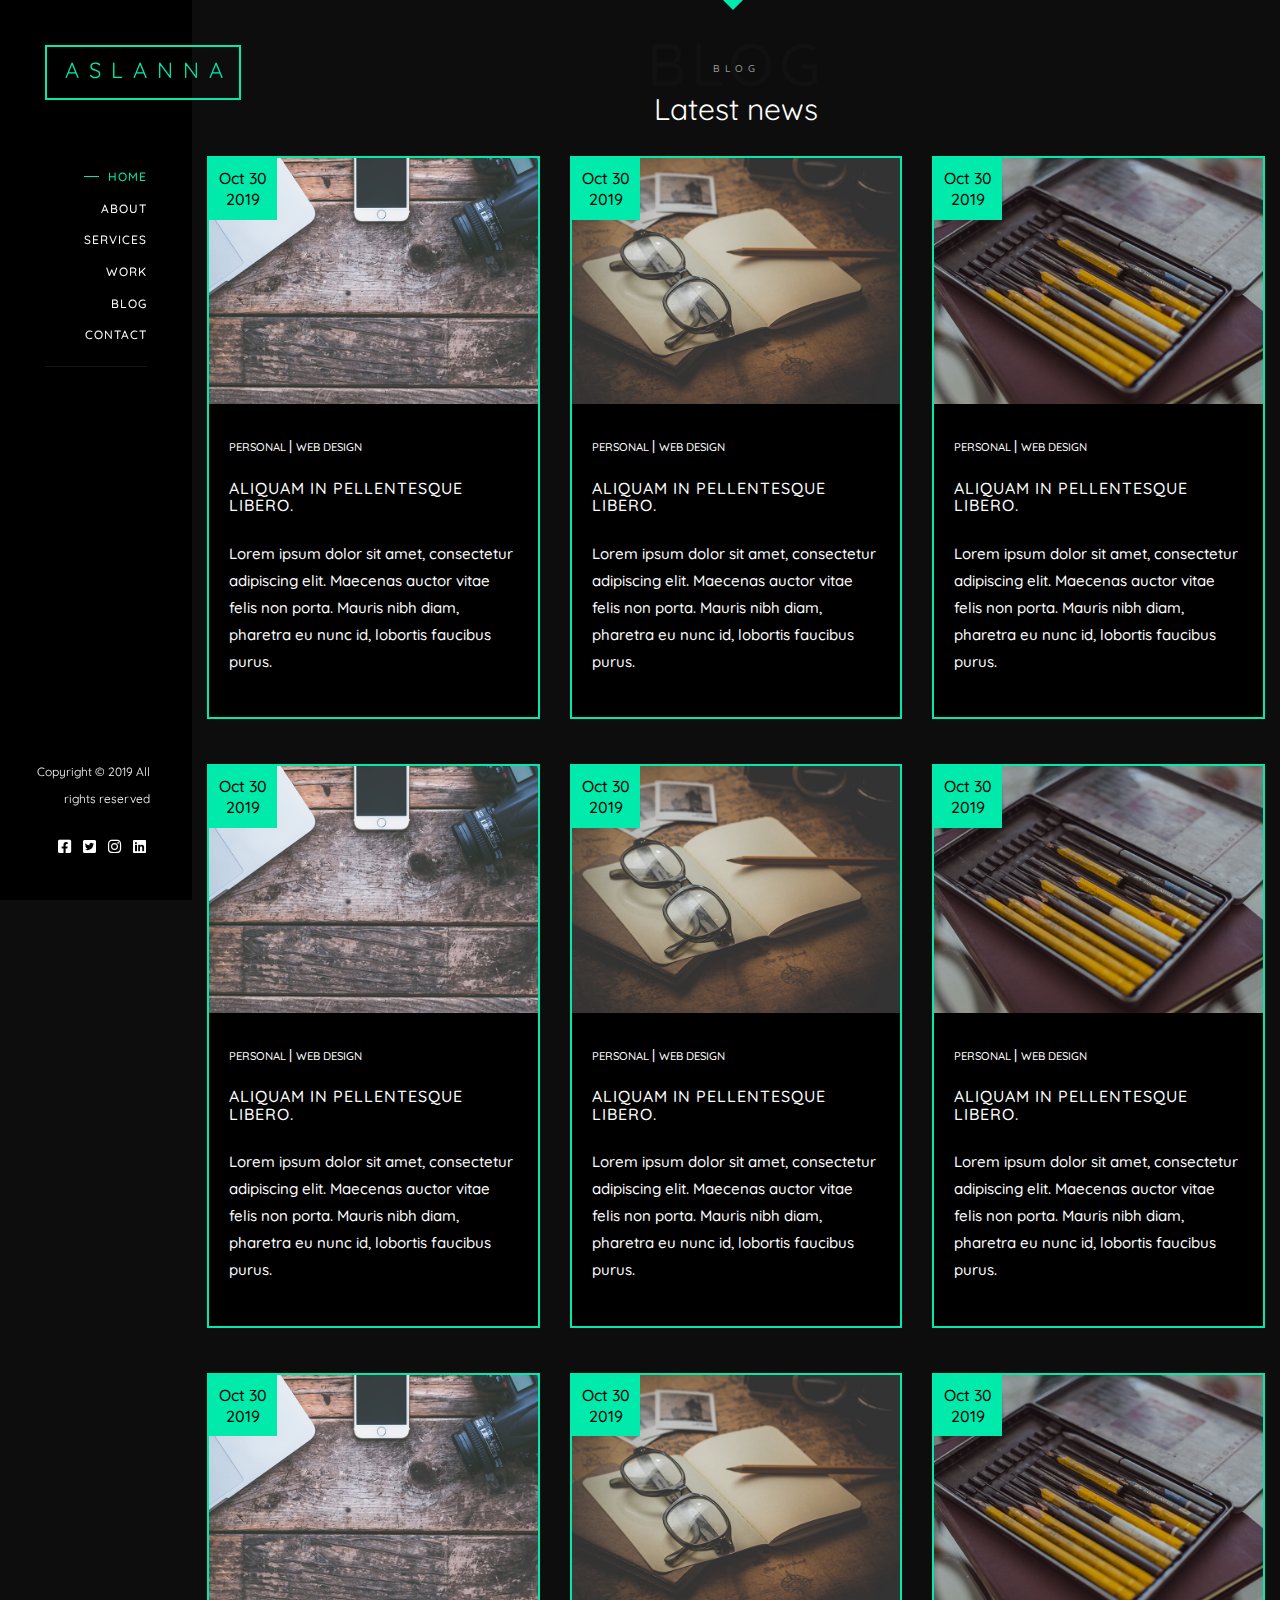
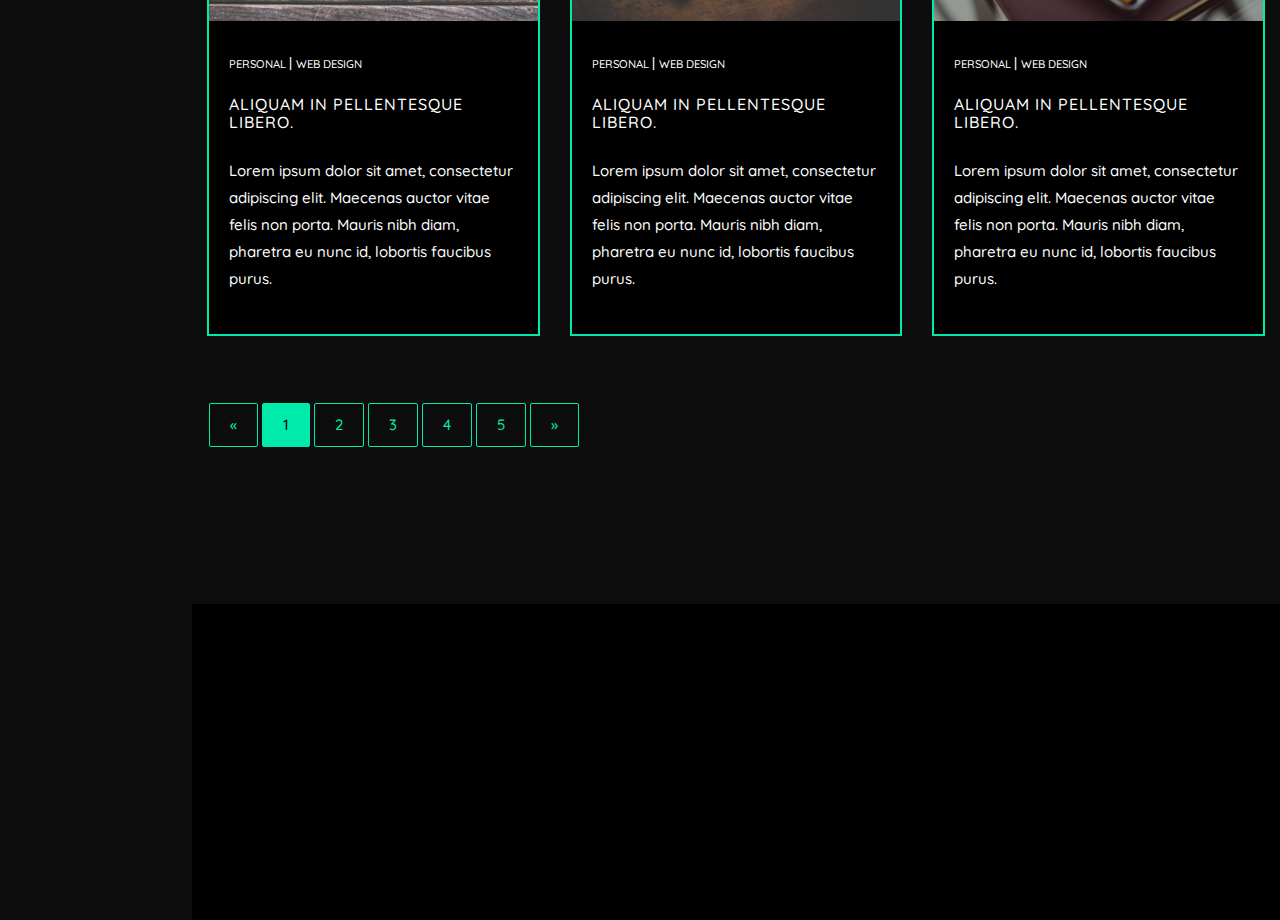
<file: blog.html>
<!DOCTYPE HTML>
<html lang="en">
   
<!-- Mirrored from pavloffstudio.com/aslanna/aslanna/demo/dark-particles/blog.html by HTTrack Website Copier/3.x [XR&CO'2014], Wed, 13 Nov 2019 05:17:35 GMT -->
<head>
      <!--Meta Tags-->
      <meta charset="utf-8">
      <meta http-equiv="X-UA-Compatible" content="IE=edge">
      <meta name="viewport" content="width=device-width, initial-scale=1">
      <meta name="description" content="" />
      <meta name="keywords" content="" />
      <meta name="author" content="" />
      <!--Favicons-->
      <link rel="shortcut icon" href="images/favicon.png">
      <!--Page Title-->
      <title>Aslanna | Responsive Bootstrap 4 Personal Template</title>
      <!-- Bootstrap  -->
      <link rel="stylesheet" href="css/bootstrap.css">
      <!-- Animate.css -->
      <link rel="stylesheet" href="css/animate.css">
      <!-- Awesome Fonts-->
      <link rel="stylesheet" href="css/all.min.css">
      <!-- Flexslider  -->
      <link rel="stylesheet" href="css/flexslider.css">
      <!-- owl.carusel -->
      <link rel="stylesheet" href="css/owl.carousel.css">
      <!--Main Styles Css-->
      <link rel="stylesheet" href="css/style.css">
   </head>
   <body>
      
      <div id="page">
    
         <a href="#" class="js-nav-toggle nav-toggle"><i></i></a>

         <!-- Aside -->
         <aside id="aside" class="border js-fullheight">

            <!-- Logo -->
            <h1 id="logo"><a href="index.html"><span>ASLANNA</span></a></h1>

            <!-- Navigation -->
            <nav id="main-menu">
               <ul>
                  <li class="active"><a href="index.html#banner">Home</a></li>
                  <li><a href="index.html#about">About</a></li>
                  <li><a href="index.html#services">Services</a></li>
                  <li><a href="index.html#work">Work</a></li>
                  <li><a href="index.html#blog">Blog</a></li>
                  <li><a href="index.html#contact">Contact</a></li>
               </ul>
            </nav>
            <hr>
            <div class="footer-aside">
               <p><small>Copyright &copy; 2019 All rights reserved</small></p>
               <!-- Social Media -->
               <ul>
                  <li><a href="#"><i class="fab fa-facebook-square"></i></a></li>
                  <li><a href="#"><i class="fab fa-twitter-square"></i></a></li>
                  <li><a href="#"><i class="fab fa-instagram"></i></a></li>
                  <li><a href="#"><i class="fab fa-linkedin"></i></a></li>
               </ul>
            </div>
         </aside>
         <!-- End Aside -->

         <div id="main">
            <!-- Banner -->

            <!-- Blog -->
            <section class="blog" id="blog">
               <div class="container-fluid">
                  <div class="row">
                     <div class="col-md-12 col-md-offset-3 col-md-pull-3 text-center">
                        <span class="heading-meta">Blog</span>
                        <span class="heading-meta-sub">BLOG</span>
                        <h2>Latest news</h2>
                     </div>
                  </div>

                  <div class="row">
                     <div class="col-md-4 col-sm-6">
                        <div class="blog-entry">
                           <div class="date">Oct 30<br> 2019</div>
                           <a href="blog.html" class="blog-img mb-3"><img src="images/img-1.jpg" class="img-responsive" alt=""></a>
                           <div class="desc">
                              <span class="text-muted"><small>Personal </small> | <small> Web Design </small></span>
                              <h3><a href="blog.html">Aliquam in pellentesque libero.</a></h3>
                              <p>Lorem ipsum dolor sit amet, consectetur adipiscing elit. Maecenas auctor vitae felis non porta. Mauris nibh diam, pharetra eu nunc id, lobortis faucibus purus. </p>
                           </div>
                        </div>
                     </div>
                     <div class="col-md-4 col-sm-6">
                        <div class="blog-entry">
                           <div class="date">Oct 30<br> 2019</div>
                           <a href="blog.html" class="blog-img mb-3"><img src="images/img-2.jpg" class="img-responsive" alt=""></a>
                           <div class="desc">
                              <span class="text-muted"><small>Personal </small> | <small> Web Design </small></span>
                              <h3><a href="blog.html">Aliquam in pellentesque libero.</a></h3>
                              <p>Lorem ipsum dolor sit amet, consectetur adipiscing elit. Maecenas auctor vitae felis non porta. Mauris nibh diam, pharetra eu nunc id, lobortis faucibus purus. </p>
                           </div>
                        </div>
                     </div>
                     <div class="col-md-4 col-sm-6">
                        <div class="blog-entry">
                           <div class="date">Oct 30<br> 2019</div>
                           <a href="blog.html" class="blog-img mb-3"><img src="images/img-3.jpg" class="img-responsive" alt=""></a>
                           <div class="desc">
                              <span class="text-muted"><small>Personal </small> | <small> Web Design </small></span>
                              <h3><a href="blog.html">Aliquam in pellentesque libero.</a></h3>
                              <p>Lorem ipsum dolor sit amet, consectetur adipiscing elit. Maecenas auctor vitae felis non porta. Mauris nibh diam, pharetra eu nunc id, lobortis faucibus purus. </p>
                           </div>
                        </div>
                     </div>
                     <div class="col-md-4 col-sm-6">
                        <div class="blog-entry">
                           <div class="date">Oct 30<br> 2019</div>
                           <a href="blog.html" class="blog-img mb-3"><img src="images/img-1.jpg" class="img-responsive" alt=""></a>
                           <div class="desc">
                              <span class="text-muted"><small>Personal </small> | <small> Web Design </small></span>
                              <h3><a href="blog.html">Aliquam in pellentesque libero.</a></h3>
                              <p>Lorem ipsum dolor sit amet, consectetur adipiscing elit. Maecenas auctor vitae felis non porta. Mauris nibh diam, pharetra eu nunc id, lobortis faucibus purus. </p>
                           </div>
                        </div>
                     </div>
                     <div class="col-md-4 col-sm-6">
                        <div class="blog-entry">
                           <div class="date">Oct 30<br> 2019</div>
                           <a href="blog.html" class="blog-img mb-3"><img src="images/img-2.jpg" class="img-responsive" alt=""></a>
                           <div class="desc">
                              <span class="text-muted"><small>Personal </small> | <small> Web Design </small></span>
                              <h3><a href="blog.html">Aliquam in pellentesque libero.</a></h3>
                              <p>Lorem ipsum dolor sit amet, consectetur adipiscing elit. Maecenas auctor vitae felis non porta. Mauris nibh diam, pharetra eu nunc id, lobortis faucibus purus. </p>
                           </div>
                        </div>
                     </div>
                     <div class="col-md-4 col-sm-6">
                        <div class="blog-entry">
                           <div class="date">Oct 30<br> 2019</div>
                           <a href="blog.html" class="blog-img mb-3"><img src="images/img-3.jpg" class="img-responsive" alt=""></a>
                           <div class="desc">
                              <span class="text-muted"><small>Personal </small> | <small> Web Design </small></span>
                              <h3><a href="blog.html">Aliquam in pellentesque libero.</a></h3>
                              <p>Lorem ipsum dolor sit amet, consectetur adipiscing elit. Maecenas auctor vitae felis non porta. Mauris nibh diam, pharetra eu nunc id, lobortis faucibus purus. </p>
                           </div>
                        </div>
                     </div>
                     <div class="col-md-4 col-sm-6">
                        <div class="blog-entry">
                           <div class="date">Oct 30<br> 2019</div>
                           <a href="blog.html" class="blog-img mb-3"><img src="images/img-1.jpg" class="img-responsive" alt=""></a>
                           <div class="desc">
                              <span class="text-muted"><small>Personal </small> | <small> Web Design </small></span>
                              <h3><a href="blog.html">Aliquam in pellentesque libero.</a></h3>
                              <p>Lorem ipsum dolor sit amet, consectetur adipiscing elit. Maecenas auctor vitae felis non porta. Mauris nibh diam, pharetra eu nunc id, lobortis faucibus purus. </p>
                           </div>
                        </div>
                     </div>
                     <div class="col-md-4 col-sm-6">
                        <div class="blog-entry">
                           <div class="date">Oct 30<br> 2019</div>
                           <a href="blog.html" class="blog-img mb-3"><img src="images/img-2.jpg" class="img-responsive" alt=""></a>
                           <div class="desc">
                              <span class="text-muted"><small>Personal </small> | <small> Web Design </small></span>
                              <h3><a href="blog.html">Aliquam in pellentesque libero.</a></h3>
                              <p>Lorem ipsum dolor sit amet, consectetur adipiscing elit. Maecenas auctor vitae felis non porta. Mauris nibh diam, pharetra eu nunc id, lobortis faucibus purus. </p>
                           </div>
                        </div>
                     </div>
                     <div class="col-md-4 col-sm-6">
                        <div class="blog-entry">
                           <div class="date">Oct 30<br> 2019</div>
                           <a href="blog.html" class="blog-img mb-3"><img src="images/img-3.jpg" class="img-responsive" alt=""></a>
                           <div class="desc">
                              <span class="text-muted"><small>Personal </small> | <small> Web Design </small></span>
                              <h3><a href="blog.html">Aliquam in pellentesque libero.</a></h3>
                              <p>Lorem ipsum dolor sit amet, consectetur adipiscing elit. Maecenas auctor vitae felis non porta. Mauris nibh diam, pharetra eu nunc id, lobortis faucibus purus. </p>
                           </div>
                        </div>
                     </div>
                    
                  </div>

                  <div class="row">
                     <div class="col-md-12">
                        <ul class="pagination">
                           <li class="disabled"><a href="#">&laquo;</a></li>
                           <li class="active"><a href="#">1</a></li>
                           <li><a href="#">2</a></li>
                           <li><a href="#">3</a></li>
                           <li><a href="#">4</a></li>
                           <li><a href="#">5</a></li>
                           <li><a href="#">&raquo;</a></li>
                        </ul>
                     </div>
                  </div>

               </div>
            </section>
            <!-- End Blog -->

            <!-- Footer -->
            <section id="main-footer" class="main-footer">
               <div class="container-fluid">
                  <div class="row">
                     <div class="col-lg-4 animate-box fadeInLeft animated" data-animate-effect="fadeInLeft">
                        <!-- Copyright -->
                        <p class="footer-copyright">Copyright &copy; 2019 All rights reserved</p>
                     </div>
                     <div class="col-lg-4 animate-box fadeInLeft animated text-center" data-animate-effect="fadeInLeft">
                        <!-- Footer Logo -->
                        <h2 id="logo-footer"><a href="index.html"><span>ASLANNA</span></a></h2>
                     </div>
                     <div class="col-lg-4 animate-box fadeInLeft animated" data-animate-effect="fadeInLeft">
                        <!-- Social Media -->
                        <ul class="social-footer">
                           <li><a href="#"><i class="fab fa-facebook-square"></i></a></li>
                           <li><a href="#"><i class="fab fa-twitter-square"></i></a></li>
                           <li><a href="#"><i class="fab fa-instagram"></i></a></li>
                           <li><a href="#"><i class="fab fa-linkedin"></i></a></li>
                        </ul>
                     </div>
                  </div>
               </div>
            </section>
            <!-- End Footer -->

            <!-- Back to top button -->
            <a id="back-to-top" href="#"><i class="fas fa-chevron-up"></i></a>

         </div>
      </div>
      <!-- jQuery -->
      <script src="js/jquery.min.js"></script>
      <!-- Bootstrap -->
      <script src="js/bootstrap.min.js"></script>
      <!-- Modernizr JS -->
      <script src="js/modernizr-2.6.2.min.js"></script>
      <!-- Typed -->
      <script src="js/typed.min.js"></script>
      <!-- Particles -->
      <script src="js/particles.min.js"></script>
      <script src="js/app.js"></script>
      <!-- Waypoints -->
      <script src="js/jquery.waypoints.min.js"></script>
      <!-- Flexslider -->
      <script src="js/jquery.flexslider-min.js"></script>
      <!-- owl.carusel -->
      <script src="js/owl.carousel.min.js"></script>
      <!-- isotope js -->
      <script src="js/isotope.pkgd.min.js"></script>
      <!-- isotope image loader js -->
      <script src="js/imagesloaded.pkgd.min.js"></script>
      <!-- Sticky Kit -->
      <script src="js/sticky-kit.min.js"></script>
      <!-- custom js -->
      <script src="js/custom.js"></script>
   </body>

<!-- Mirrored from pavloffstudio.com/aslanna/aslanna/demo/dark-particles/blog.html by HTTrack Website Copier/3.x [XR&CO'2014], Wed, 13 Nov 2019 05:17:35 GMT -->
</html>
</file>
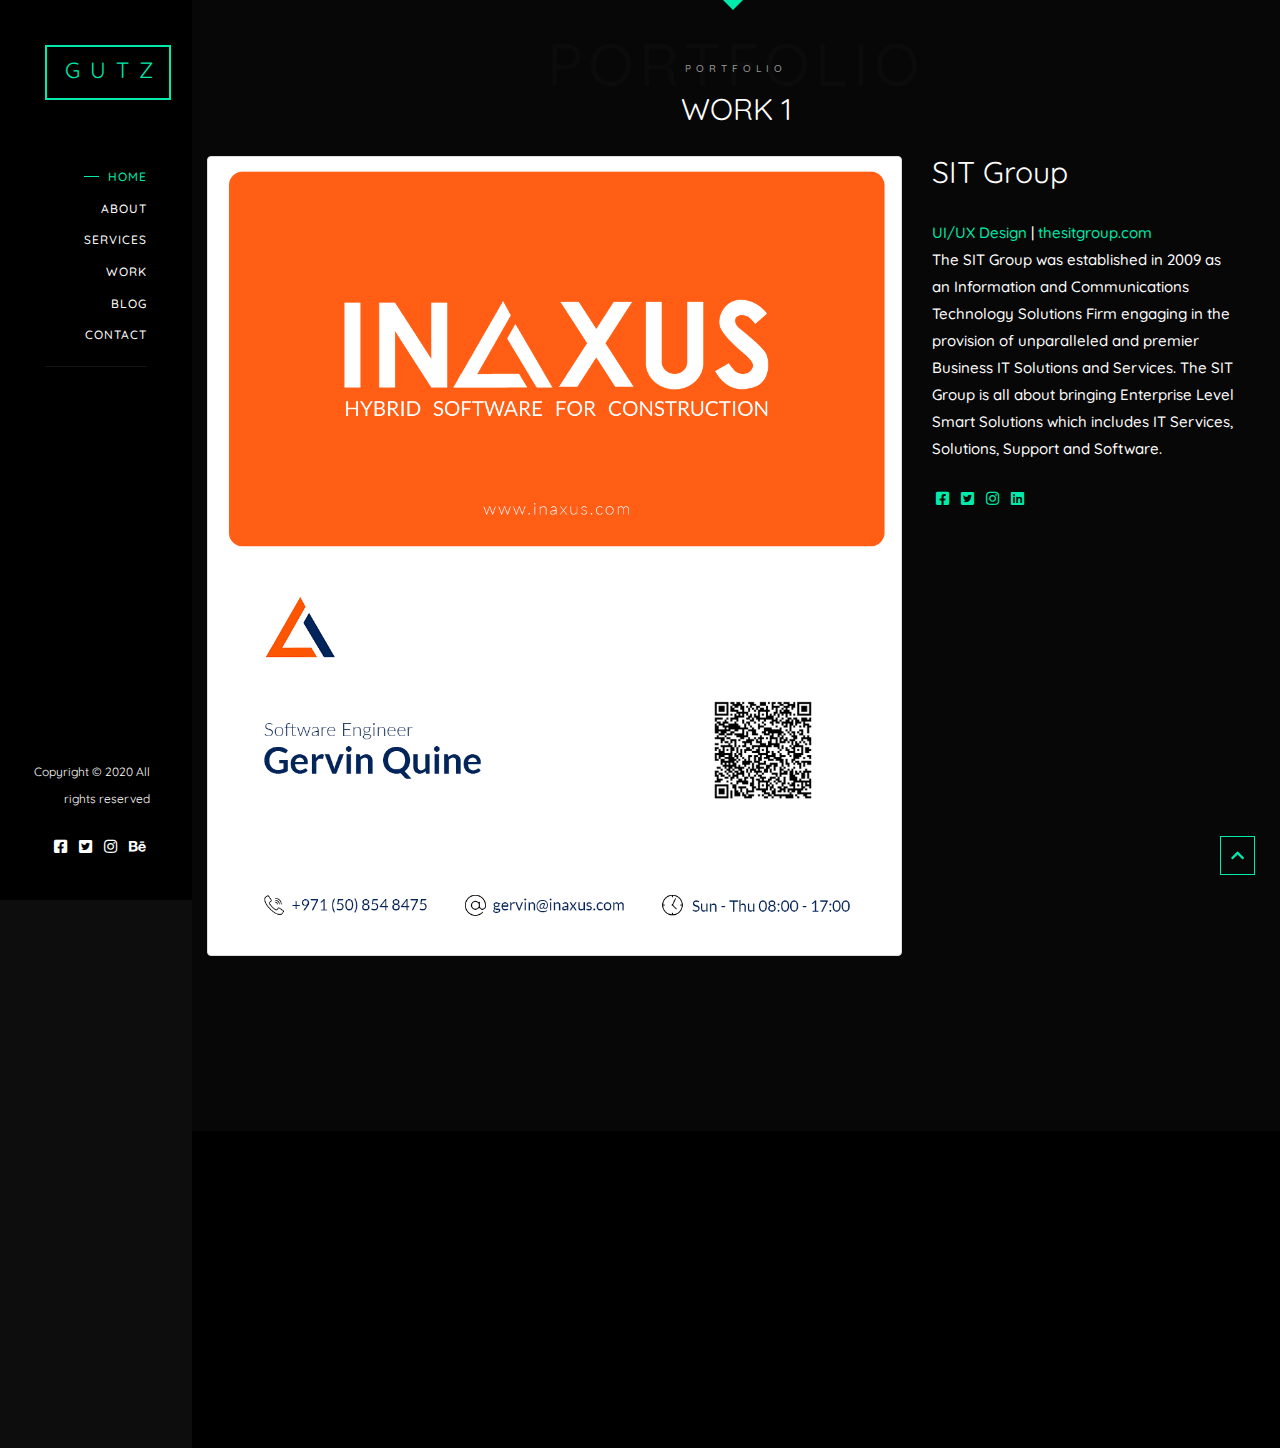
<file: business-card-inaxus.html>
<!DOCTYPE HTML>
<html lang="en">
   
<head>
      <!--Meta Tags-->
      <meta charset="utf-8">
      <meta http-equiv="X-UA-Compatible" content="IE=edge">
      <meta name="viewport" content="width=device-width, initial-scale=1">
      <meta name="description" content="" />
      <meta name="keywords" content="" />
      <meta name="author" content="" />
      <!--Favicons-->
      <link rel="shortcut icon" href="images/favicon.png">
      <!--Page Title-->
      <title>Gervin Portfolio</title>
      <!-- Bootstrap  -->
      <link rel="stylesheet" href="css/bootstrap.css">
      <!-- Animate.css -->
      <link rel="stylesheet" href="css/animate.css">
      <!-- Awesome Fonts-->
      <link rel="stylesheet" href="css/all.min.css">
      <!-- Flexslider  -->
      <link rel="stylesheet" href="css/flexslider.css">
      <!-- owl.carusel -->
      <link rel="stylesheet" href="css/owl.carousel.css">
      <!--Main Styles Css-->
      <link rel="stylesheet" href="css/style.css">
   </head>
   <body>
      
      <div id="page">
   
         <a href="#" class="js-nav-toggle nav-toggle"><i></i></a>

         <!-- Aside -->
         <aside id="aside" class="border js-fullheight">

            <!-- Logo -->
            <h1 id="logo"><a href="index.html"><span>GUTZ</span></a></h1>

            <!-- Navigation -->
            <nav id="main-menu">
               <ul>
                  <li class="active"><a href="index.html#banner">Home</a></li>
                  <li><a href="index.html#about">About</a></li>
                  <li><a href="index.html#services">Services</a></li>
                  <li><a href="index.html#work">Work</a></li>
                  <li><a href="index.html#blog">Blog</a></li>
                  <li><a href="index.html#contact">Contact</a></li>
               </ul>
            </nav>
            <hr>
            <div class="footer-aside">
               <p><small>Copyright &copy; 2020 All rights reserved</small></p>
               <!-- Social Media -->
               <ul>
                  <li><a href="https://facebook.com/Gutz031"><i class="fab fa-facebook-square"></i></a></li>
                  <li><a href="https://twitter.com/Gutz031"><i class="fab fa-twitter-square"></i></a></li>
                  <li><a href="https://instagram.com/mangtomas13"><i class="fab fa-instagram"></i></a></li>
                  <li><a href="https://www.behance.net/gervinquin885d"><i class="fab fa-behance"></i></a></li>
               </ul>
            </div>
         </aside>
         <!-- End Aside -->

         <div id="main">

            <!-- Services -->
            <section class="services bg-dark" id="services">
               <div class="container-fluid">
                  <div class="row">
                     <div class="col-md-12 col-md-offset-3 col-md-pull-3 text-center">
                        <span class="heading-meta">Portfolio</span>
                        <span class="heading-meta-sub">PORTFOLIO</span>
                        <h2>WORK 1</h2>
                     </div>
                  </div>

                  <div class="row">
                     <div class="col-md-8 mb-4">
                        <img class="img-fluid img-thumbnail" src="images/business-card/1.png" alt="">
                     </div>
                     <div class="col-md-4">
                        <div id="sticky_item">
                           <div class="desc">
                              <h2>SIT Group</h2>
                              <span><a href="#">UI/UX Design</a> | <a href="https://www.thesitgroup.com">thesitgroup.com</a></span>
                              <p>The SIT Group was established in 2009 as an Information and Communications Technology Solutions Firm engaging in the provision of unparalleled and premier Business IT Solutions and Services. The SIT Group is all about bringing Enterprise Level Smart Solutions which includes IT Services, Solutions, Support and Software. </p>
                              <ul>
                                 <li><a href="#"><i class="fab fa-facebook-square"></i></a></li>
                                 <li><a href="#"><i class="fab fa-twitter-square"></i></a></li>
                                 <li><a href="#"><i class="fab fa-instagram"></i></a></li>
                                 <li><a href="#"><i class="fab fa-linkedin"></i></a></li>
                              </ul>
                           </div>
                        </div>
                     </div>
                  </div>


               </div>
            </section>
            <!-- End Services -->

            <!-- Footer -->
            <section id="main-footer" class="main-footer">
               <div class="container-fluid">
                  <div class="row">
                     <div class="col-lg-4 animate-box fadeInLeft animated" data-animate-effect="fadeInLeft">
                        <!-- Copyright -->
                        <p class="footer-copyright">Copyright &copy; 2020 All rights reserved</p>
                     </div>
                     <div class="col-lg-4 animate-box fadeInLeft animated text-center" data-animate-effect="fadeInLeft">
                        <!-- Footer Logo -->
                        <h2 id="logo-footer"><a href="index.html"><span>GUTZ</span></a></h2>
                     </div>
                     <div class="col-lg-4 animate-box fadeInLeft animated" data-animate-effect="fadeInLeft">
                        <!-- Social Media -->
                        <ul class="social-footer">
                           <li><a href="https://facebook.com/Gutz031"><i class="fab fa-facebook-square"></i></a></li>
                           <li><a href="https://twitter.com/Gutz031"><i class="fab fa-twitter-square"></i></a></li>
                           <li><a href="https://instagram.com/mangtomas13"><i class="fab fa-instagram"></i></a></li>
                           <li><a href="https://www.behance.net/gervinquin885d"><i class="fab fa-behance"></i></a></li>
                        </ul>
                     </div>
                  </div>
               </div>
            </section>
            <!-- End Footer -->

            <!-- Back to top button -->
            <a id="back-to-top" href="#"><i class="fas fa-chevron-up"></i></a>

         </div>
      </div>
      <!-- jQuery -->
      <script src="js/jquery.min.js"></script>
      <!-- Bootstrap -->
      <script src="js/bootstrap.min.js"></script>
      <!-- Modernizr JS -->
      <script src="js/modernizr-2.6.2.min.js"></script>
      <!-- Typed -->
      <script src="js/typed.min.js"></script>
      <!-- Particles -->
      <script src="js/particles.min.js"></script>
      <script src="js/app.js"></script>
      <!-- Waypoints -->
      <script src="js/jquery.waypoints.min.js"></script>
      <!-- Flexslider -->
      <script src="js/jquery.flexslider-min.js"></script>
      <!-- owl.carusel -->
      <script src="js/owl.carousel.min.js"></script>
      <!-- isotope js -->
      <script src="js/isotope.pkgd.min.js"></script>
      <!-- isotope image loader js -->
      <script src="js/imagesloaded.pkgd.min.js"></script>
      <!-- Sticky Kit -->
      <script src="js/sticky-kit.min.js"></script>
      <!-- custom js -->
      <script src="js/custom.js"></script>
   </body>

<!-- Mirrored from pavloffstudio.com/aslanna/aslanna/demo/dark-particles/work-single.html by HTTrack Website Copier/3.x [XR&CO'2014], Wed, 13 Nov 2019 05:16:46 GMT -->
</html>
</file>
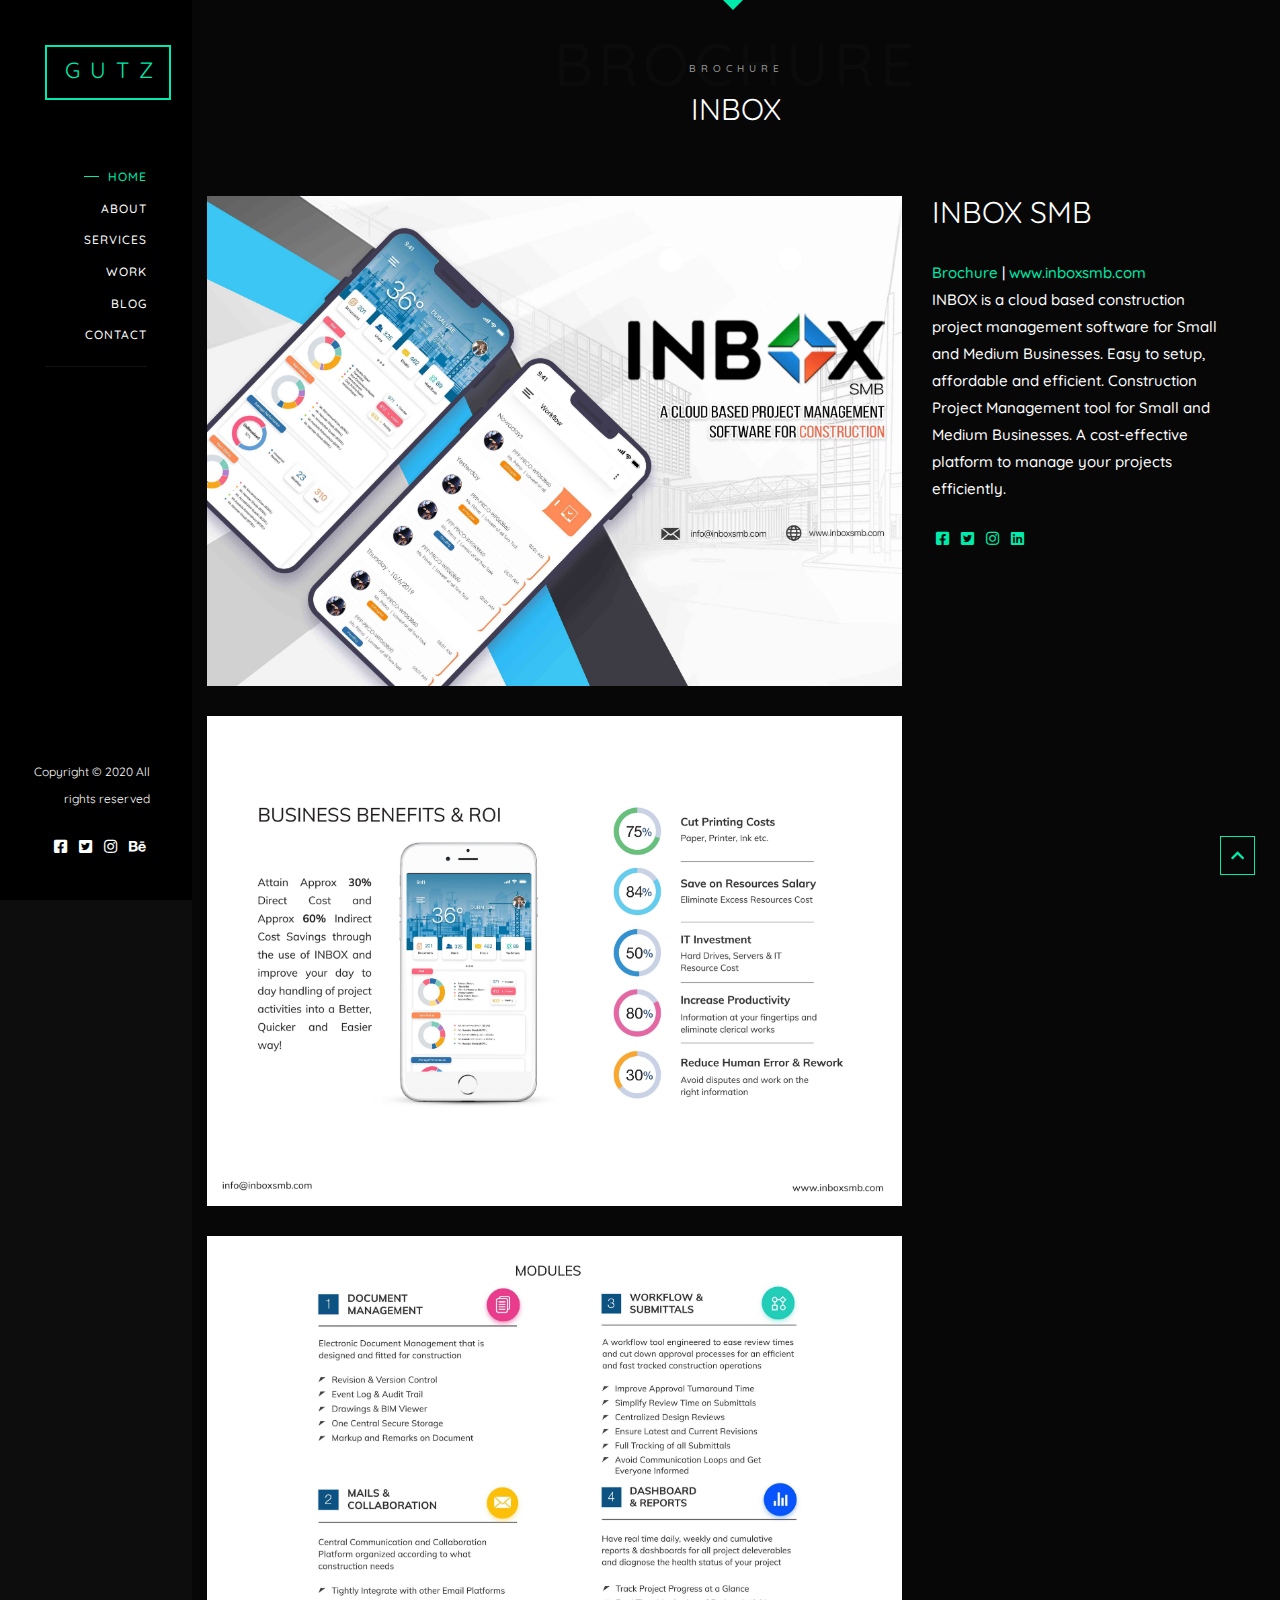
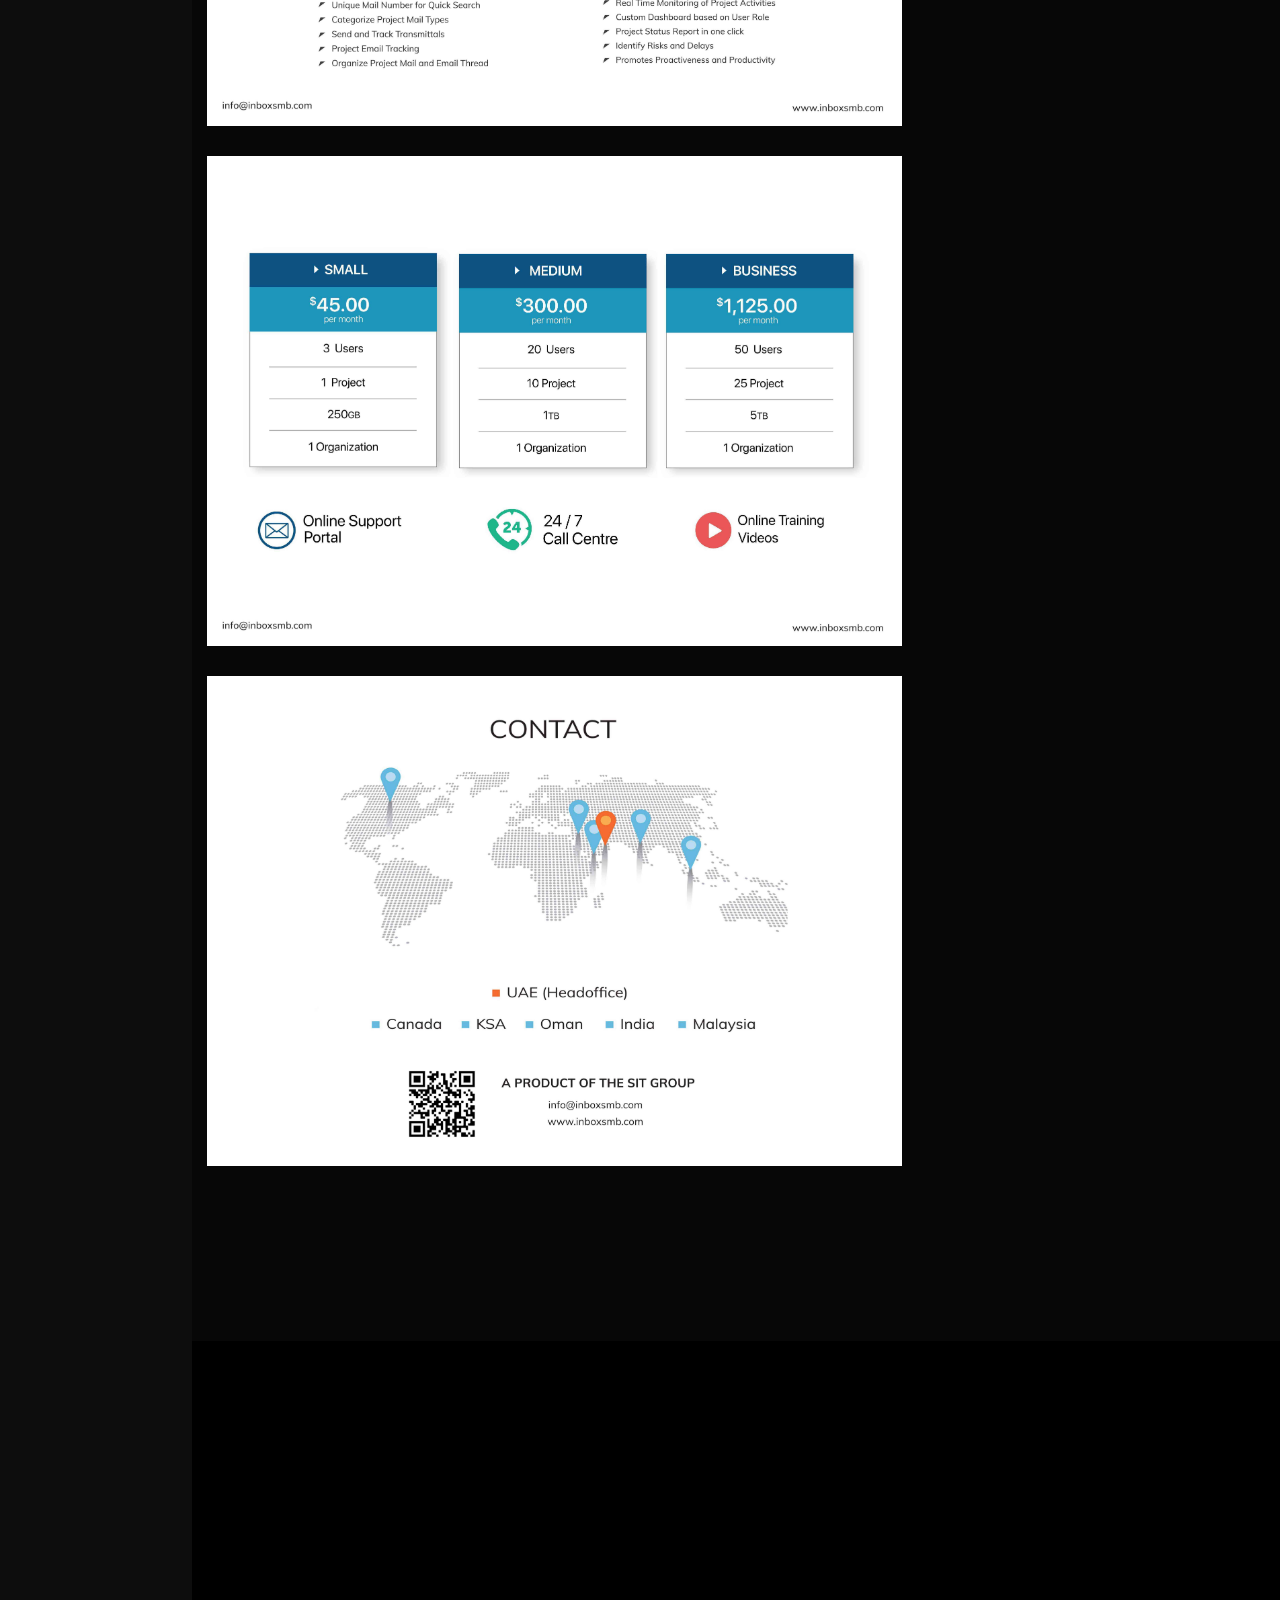
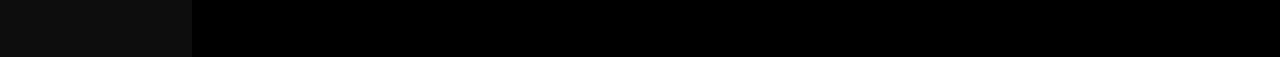
<file: part1.html>
<!DOCTYPE HTML>
<html lang="en">
   
<head>
      <!--Meta Tags-->
      <meta charset="utf-8">
      <meta http-equiv="X-UA-Compatible" content="IE=edge">
      <meta name="viewport" content="width=device-width, initial-scale=1">
      <meta name="description" content="" />
      <meta name="keywords" content="" />
      <meta name="author" content="" />
      <!--Favicons-->
      <link rel="shortcut icon" href="images/favicon.png">
      <!--Page Title-->
      <title>Gervin Portfolio</title>
      <!-- Bootstrap  -->
      <link rel="stylesheet" href="css/bootstrap.css">
      <!-- Animate.css -->
      <link rel="stylesheet" href="css/animate.css">
      <!-- Awesome Fonts-->
      <link rel="stylesheet" href="css/all.min.css">
      <!-- Flexslider  -->
      <link rel="stylesheet" href="css/flexslider.css">
      <!-- owl.carusel -->
      <link rel="stylesheet" href="css/owl.carousel.css">
      <!--Main Styles Css-->
      <link rel="stylesheet" href="css/style.css">
   </head>
   <body>
      
      <div id="page">
   
         <a href="#" class="js-nav-toggle nav-toggle"><i></i></a>

         <!-- Aside -->
         <aside id="aside" class="border js-fullheight">

            <!-- Logo -->
            <h1 id="logo"><a href="index.html"><span>GUTZ</span></a></h1>

            <!-- Navigation -->
            <nav id="main-menu">
               <ul>
                  <li class="active"><a href="index.html#banner">Home</a></li>
                  <li><a href="index.html#about">About</a></li>
                  <li><a href="index.html#services">Services</a></li>
                  <li><a href="index.html#work">Work</a></li>
                  <li><a href="index.html#blog">Blog</a></li>
                  <li><a href="index.html#contact">Contact</a></li>
               </ul>
            </nav>
            <hr>
            <div class="footer-aside">
               <p><small>Copyright &copy; 2020 All rights reserved</small></p>
               <!-- Social Media -->
               <ul>
                  <li><a href="https://facebook.com/Gutz031"><i class="fab fa-facebook-square"></i></a></li>
                  <li><a href="https://twitter.com/Gutz031"><i class="fab fa-twitter-square"></i></a></li>
                  <li><a href="https://instagram.com/mangtomas13"><i class="fab fa-instagram"></i></a></li>
                  <li><a href="https://www.behance.net/gervinquin885d"><i class="fab fa-behance"></i></a></li>
               </ul>
            </div>
         </aside>
         <!-- End Aside -->

         <div id="main">

            <!-- Services -->
            <section class="services bg-dark" id="services">
               <div class="container-fluid">
                  <div class="row">
                     <div class="col-md-12 col-md-offset-3 col-md-pull-3 text-center mb-4">
                        <span class="heading-meta">BROCHURE</span>
                        <span class="heading-meta-sub">BROCHURE</span>
                        <h2>INBOX</h2>
                     </div>
                  </div>

                  <div class="row">
                     <div class="col-md-8 mb-4">
                        <img class="img-fluid  mb-3" src="images/brochure/part1/1.jpg" alt="">
                        <img class="img-fluid  mb-3" src="images/brochure/part1/2.jpg" alt="">
                        <img class="img-fluid  mb-3" src="images/brochure/part1/3.jpg" alt="">
                        <img class="img-fluid  mb-3" src="images/brochure/part1/4.jpg" alt="">
                        <img class="img-fluid " src="images/brochure/part1/5.jpg" alt="">

                     </div>
                     <div class="col-md-4">
                        <div id="sticky_item">
                           <div class="desc">
                              <h2>INBOX SMB</h2>
                              <span><a href="#">Brochure</a> | <a href="https://www.inboxsmb.com">www.inboxsmb.com</a></span>
                              <p>INBOX is a cloud based construction project management software for Small and Medium Businesses. Easy to setup, affordable and efficient. Construction Project Management tool for Small and Medium Businesses. A cost-effective platform to manage your projects efficiently. </p>
                              <ul>
                                 <li><a href="#"><i class="fab fa-facebook-square"></i></a></li>
                                 <li><a href="#"><i class="fab fa-twitter-square"></i></a></li>
                                 <li><a href="#"><i class="fab fa-instagram"></i></a></li>
                                 <li><a href="#"><i class="fab fa-linkedin"></i></a></li>
                              </ul>
                           </div>
                        </div>
                     </div>
                  </div>


               </div>
            </section>
            <!-- End Services -->

            <!-- Footer -->
            <section id="main-footer" class="main-footer">
               <div class="container-fluid">
                  <div class="row">
                     <div class="col-lg-4 animate-box fadeInLeft animated" data-animate-effect="fadeInLeft">
                        <!-- Copyright -->
                        <p class="footer-copyright">Copyright &copy; 2020 All rights reserved</p>
                     </div>
                     <div class="col-lg-4 animate-box fadeInLeft animated text-center" data-animate-effect="fadeInLeft">
                        <!-- Footer Logo -->
                        <h2 id="logo-footer"><a href="index.html"><span>GUTZ</span></a></h2>
                     </div>
                     <div class="col-lg-4 animate-box fadeInLeft animated" data-animate-effect="fadeInLeft">
                        <!-- Social Media -->
                        <ul class="social-footer">
                           <li><a href="https://facebook.com/Gutz031"><i class="fab fa-facebook-square"></i></a></li>
                           <li><a href="https://twitter.com/Gutz031"><i class="fab fa-twitter-square"></i></a></li>
                           <li><a href="https://instagram.com/mangtomas13"><i class="fab fa-instagram"></i></a></li>
                           <li><a href="https://www.behance.net/gervinquin885d"><i class="fab fa-behance"></i></a></li>
                        </ul>
                     </div>
                  </div>
               </div>
            </section>
            <!-- End Footer -->

            <!-- Back to top button -->
            <a id="back-to-top" href="#"><i class="fas fa-chevron-up"></i></a>

         </div>
      </div>
      <!-- jQuery -->
      <script src="js/jquery.min.js"></script>
      <!-- Bootstrap -->
      <script src="js/bootstrap.min.js"></script>
      <!-- Modernizr JS -->
      <script src="js/modernizr-2.6.2.min.js"></script>
      <!-- Typed -->
      <script src="js/typed.min.js"></script>
      <!-- Particles -->
      <script src="js/particles.min.js"></script>
      <script src="js/app.js"></script>
      <!-- Waypoints -->
      <script src="js/jquery.waypoints.min.js"></script>
      <!-- Flexslider -->
      <script src="js/jquery.flexslider-min.js"></script>
      <!-- owl.carusel -->
      <script src="js/owl.carousel.min.js"></script>
      <!-- isotope js -->
      <script src="js/isotope.pkgd.min.js"></script>
      <!-- isotope image loader js -->
      <script src="js/imagesloaded.pkgd.min.js"></script>
      <!-- Sticky Kit -->
      <script src="js/sticky-kit.min.js"></script>
      <!-- custom js -->
      <script src="js/custom.js"></script>
   </body>

</html>
</file>
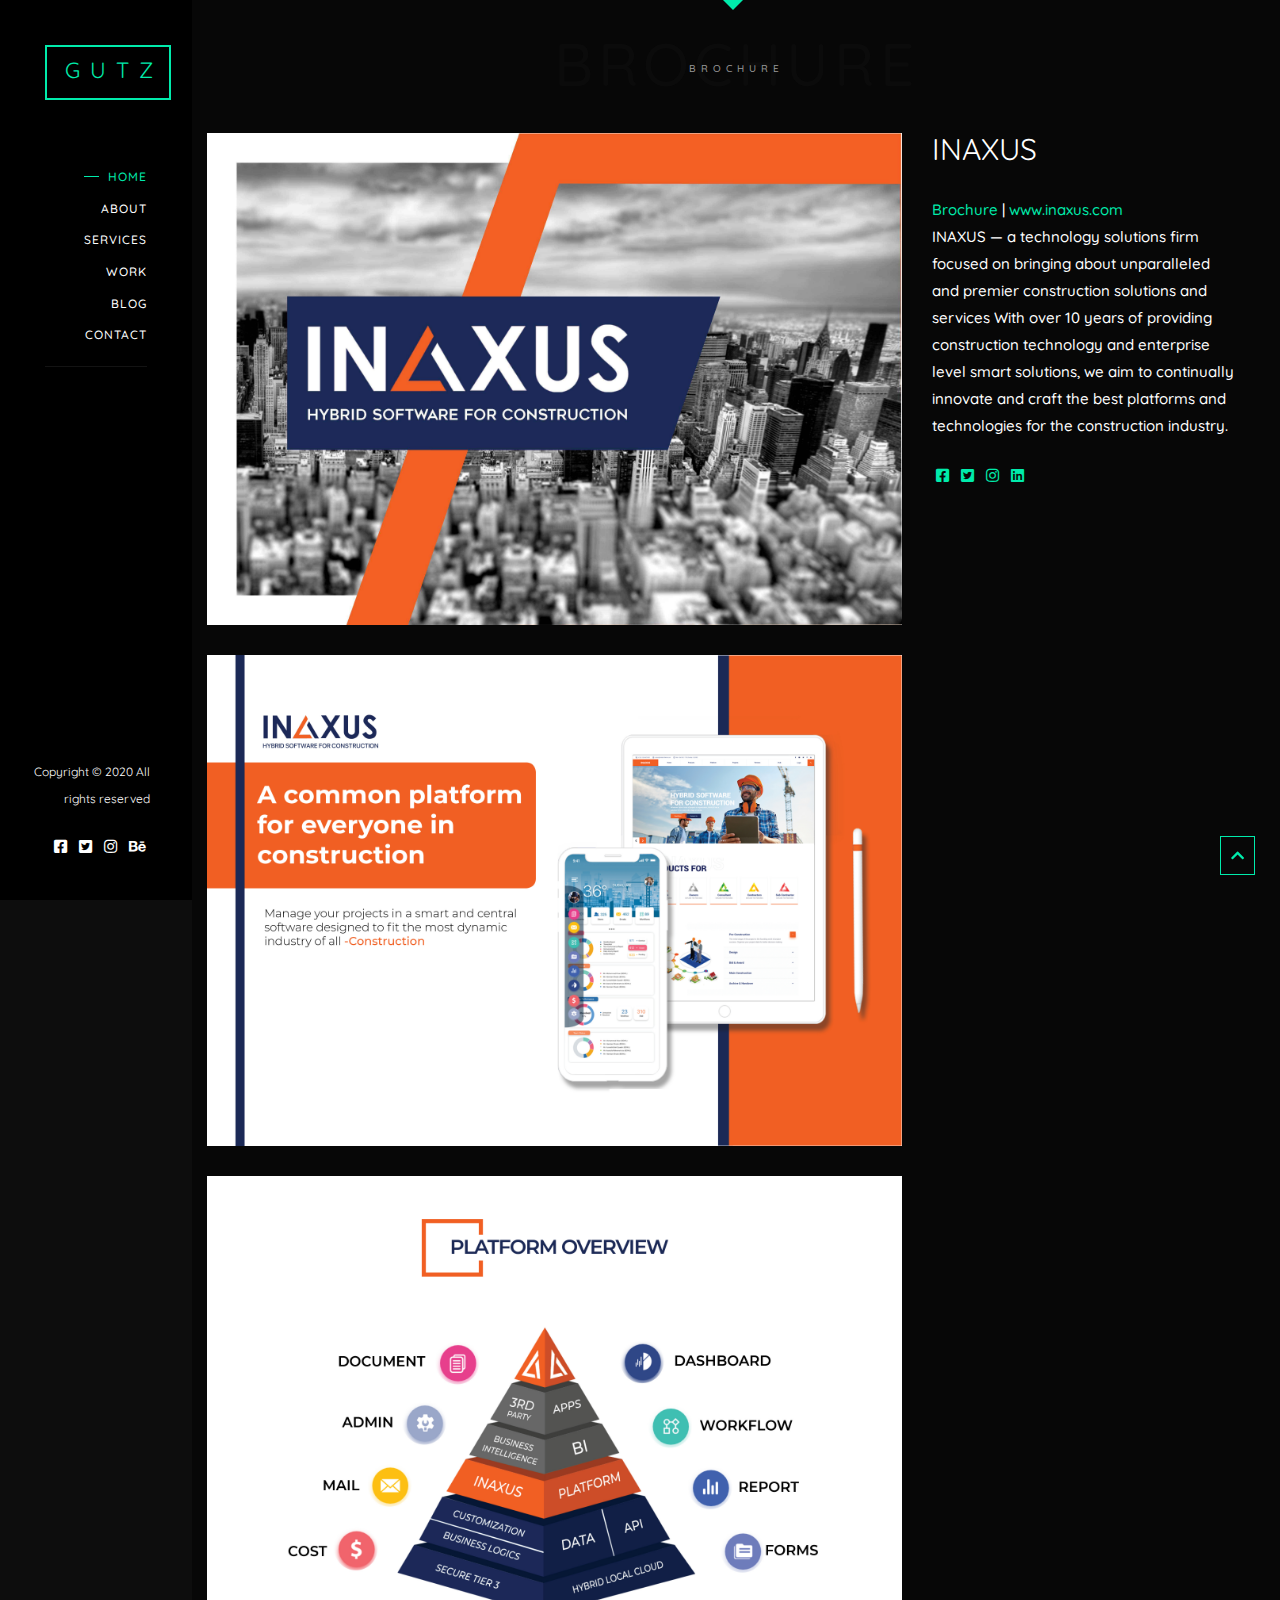
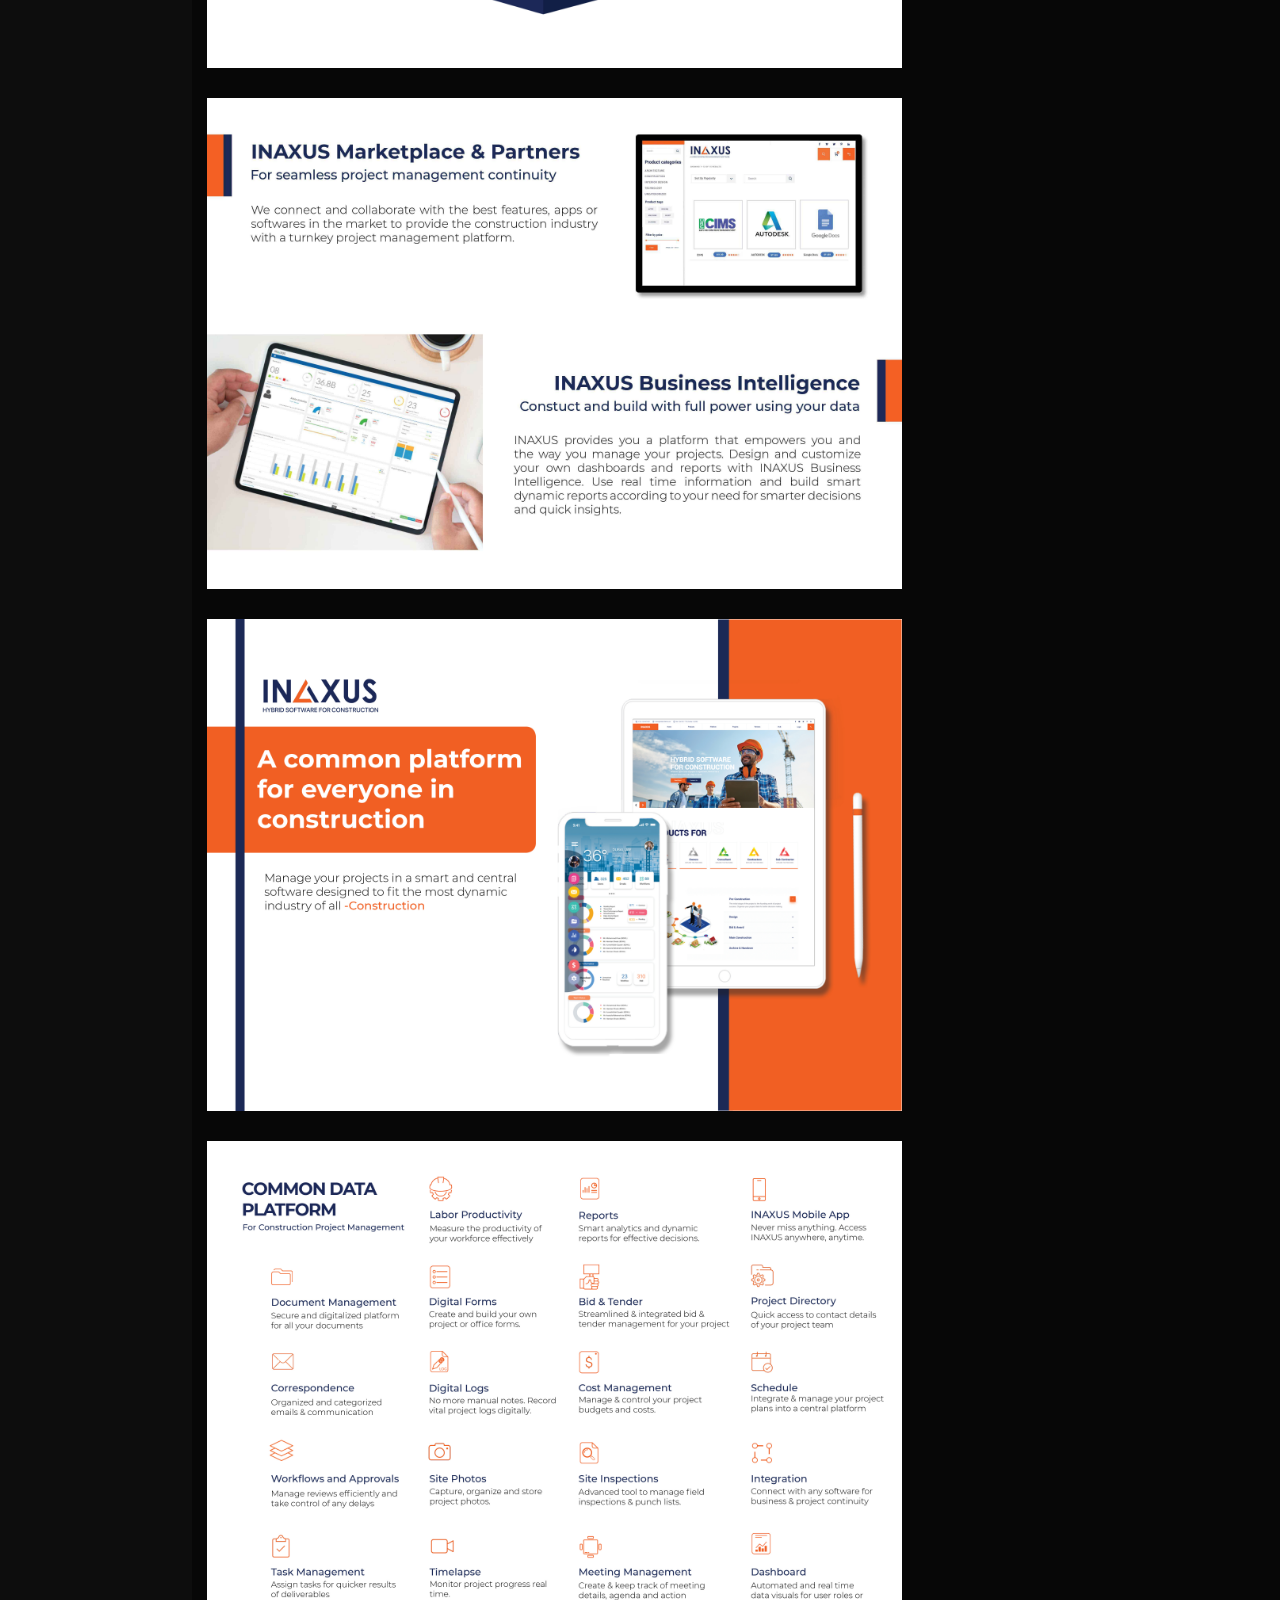
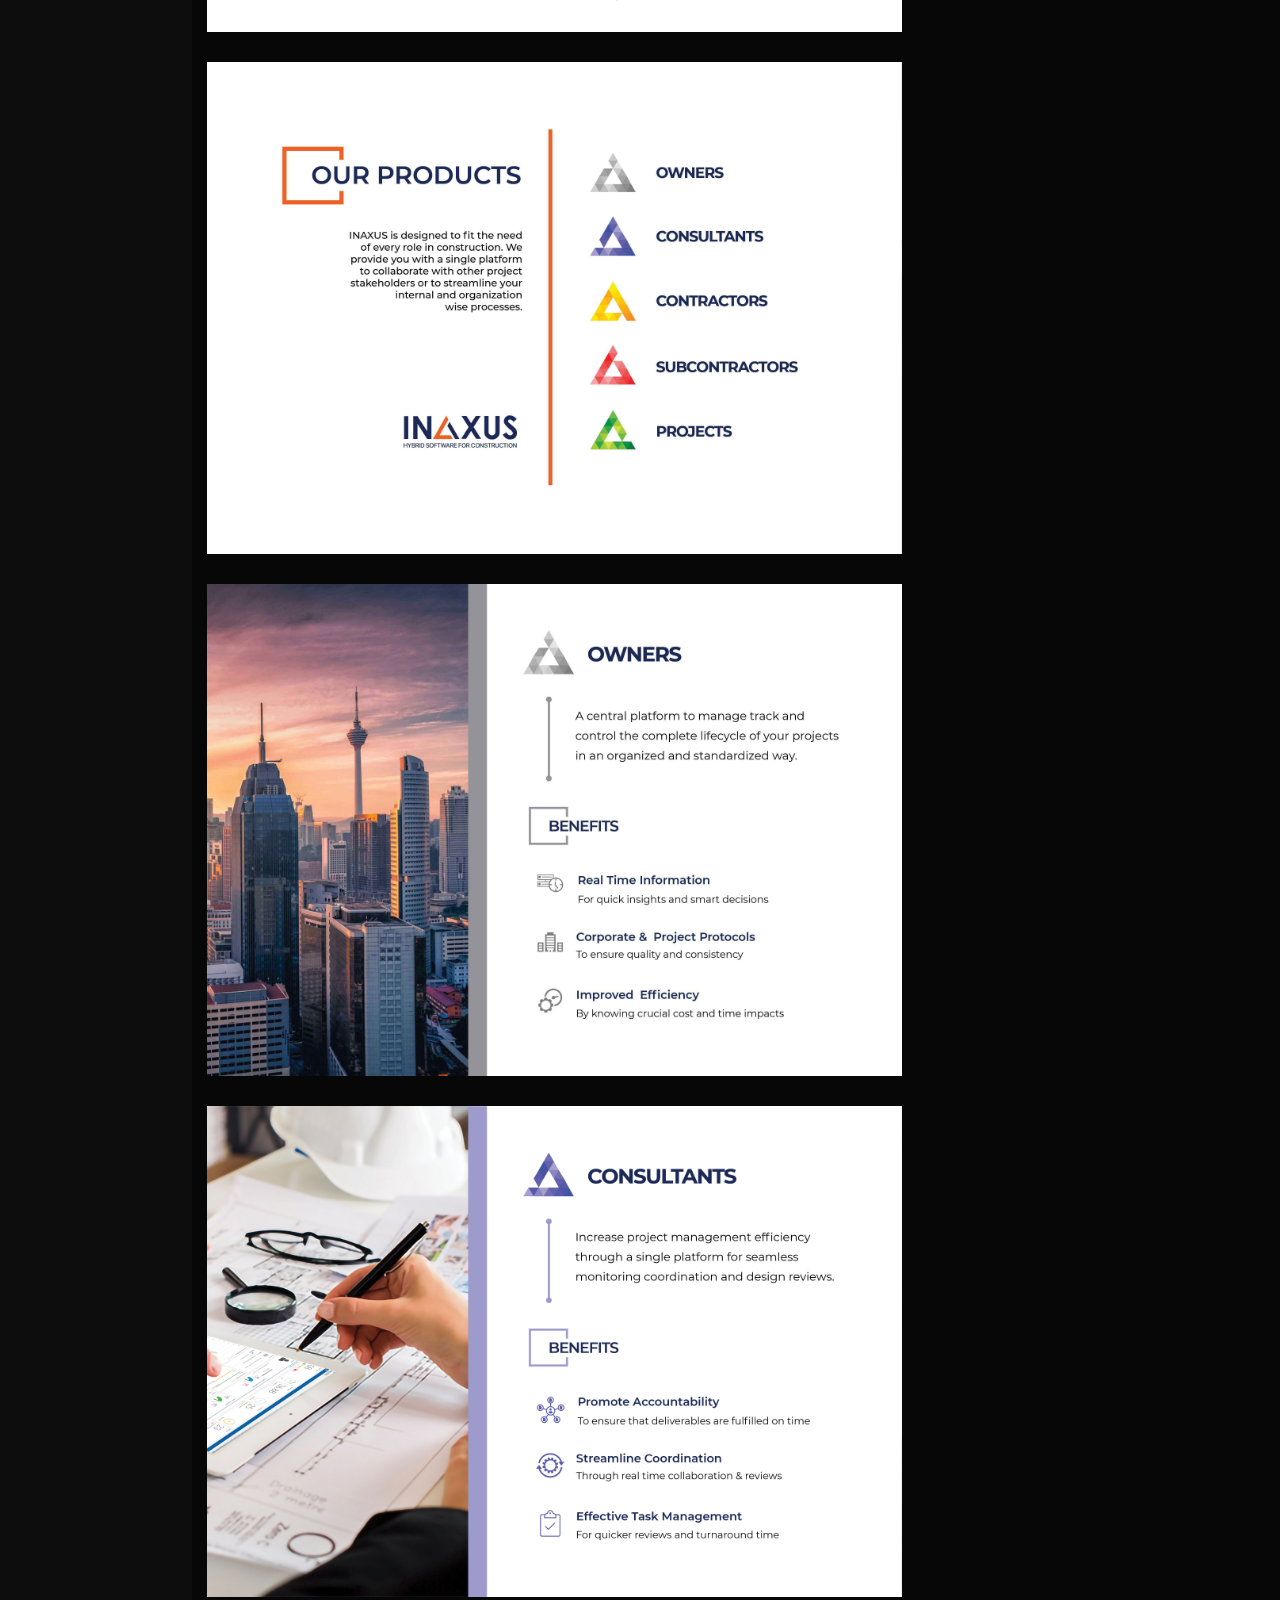
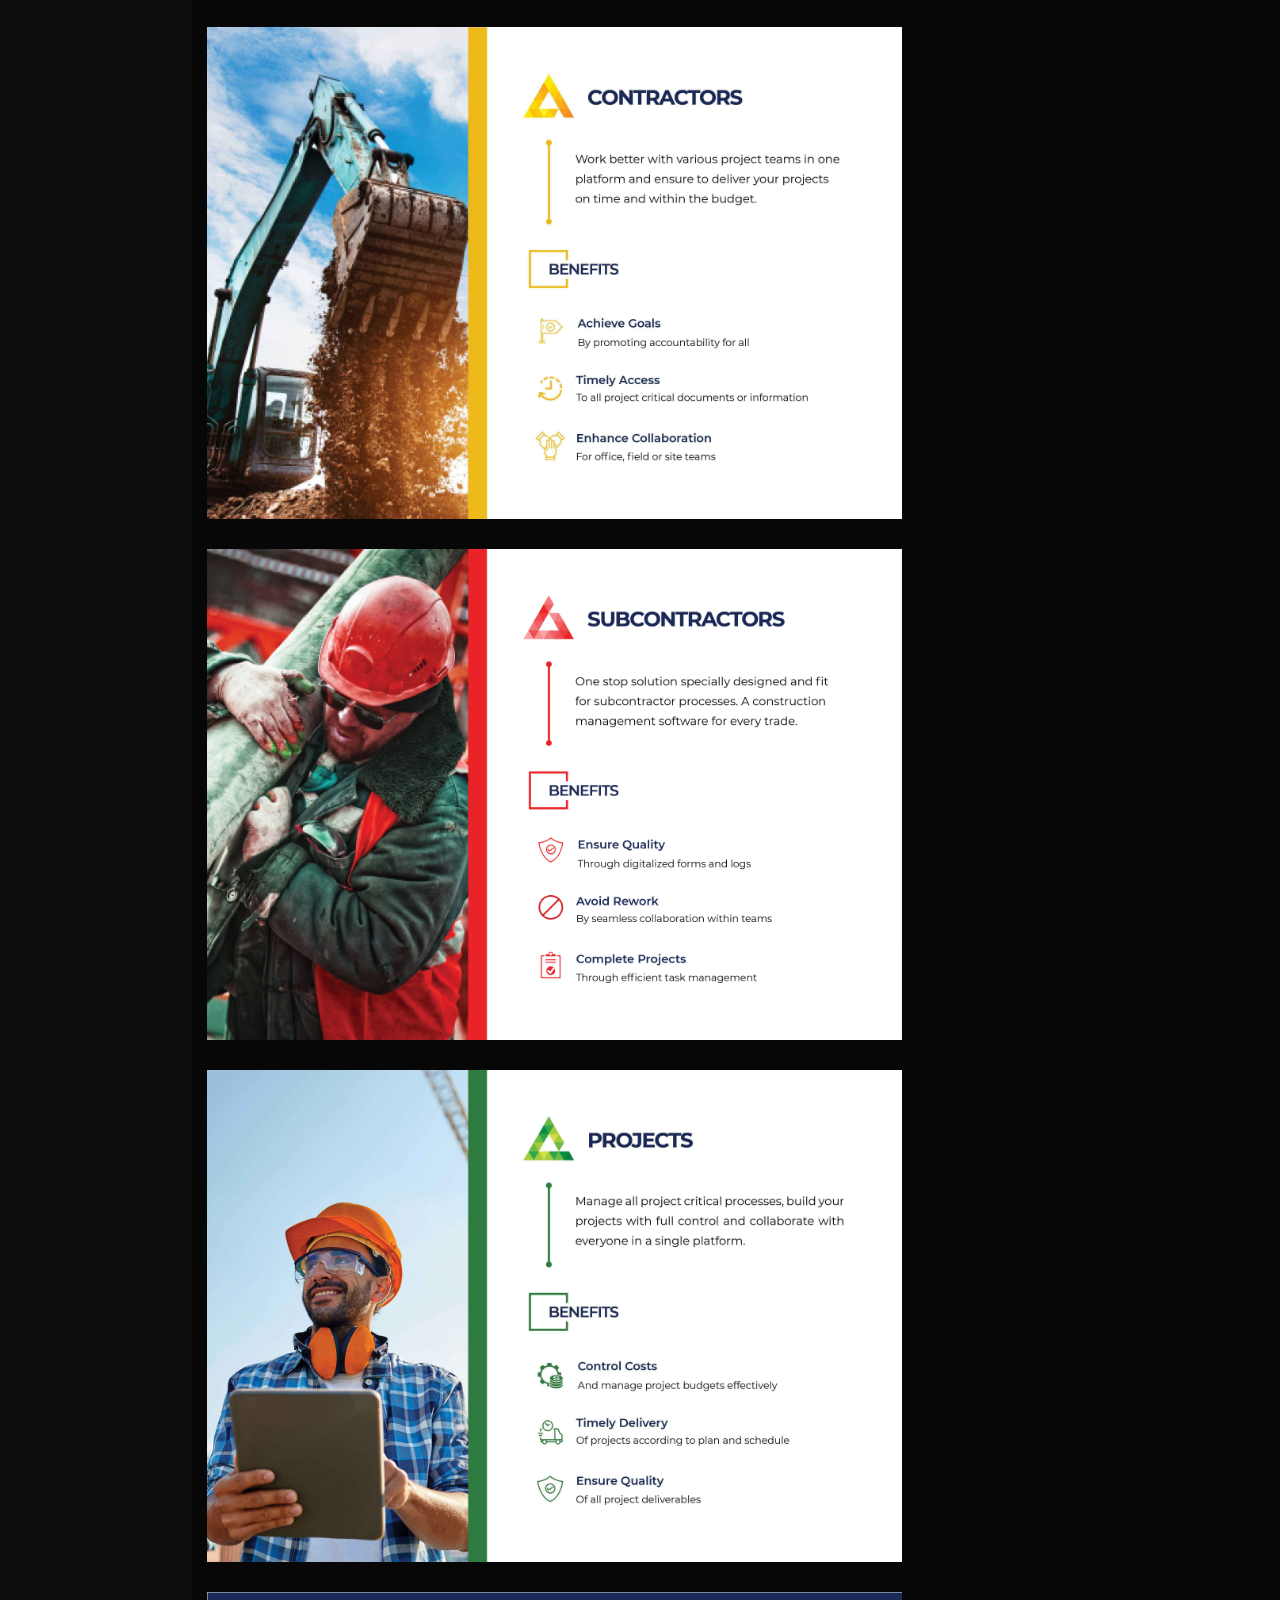
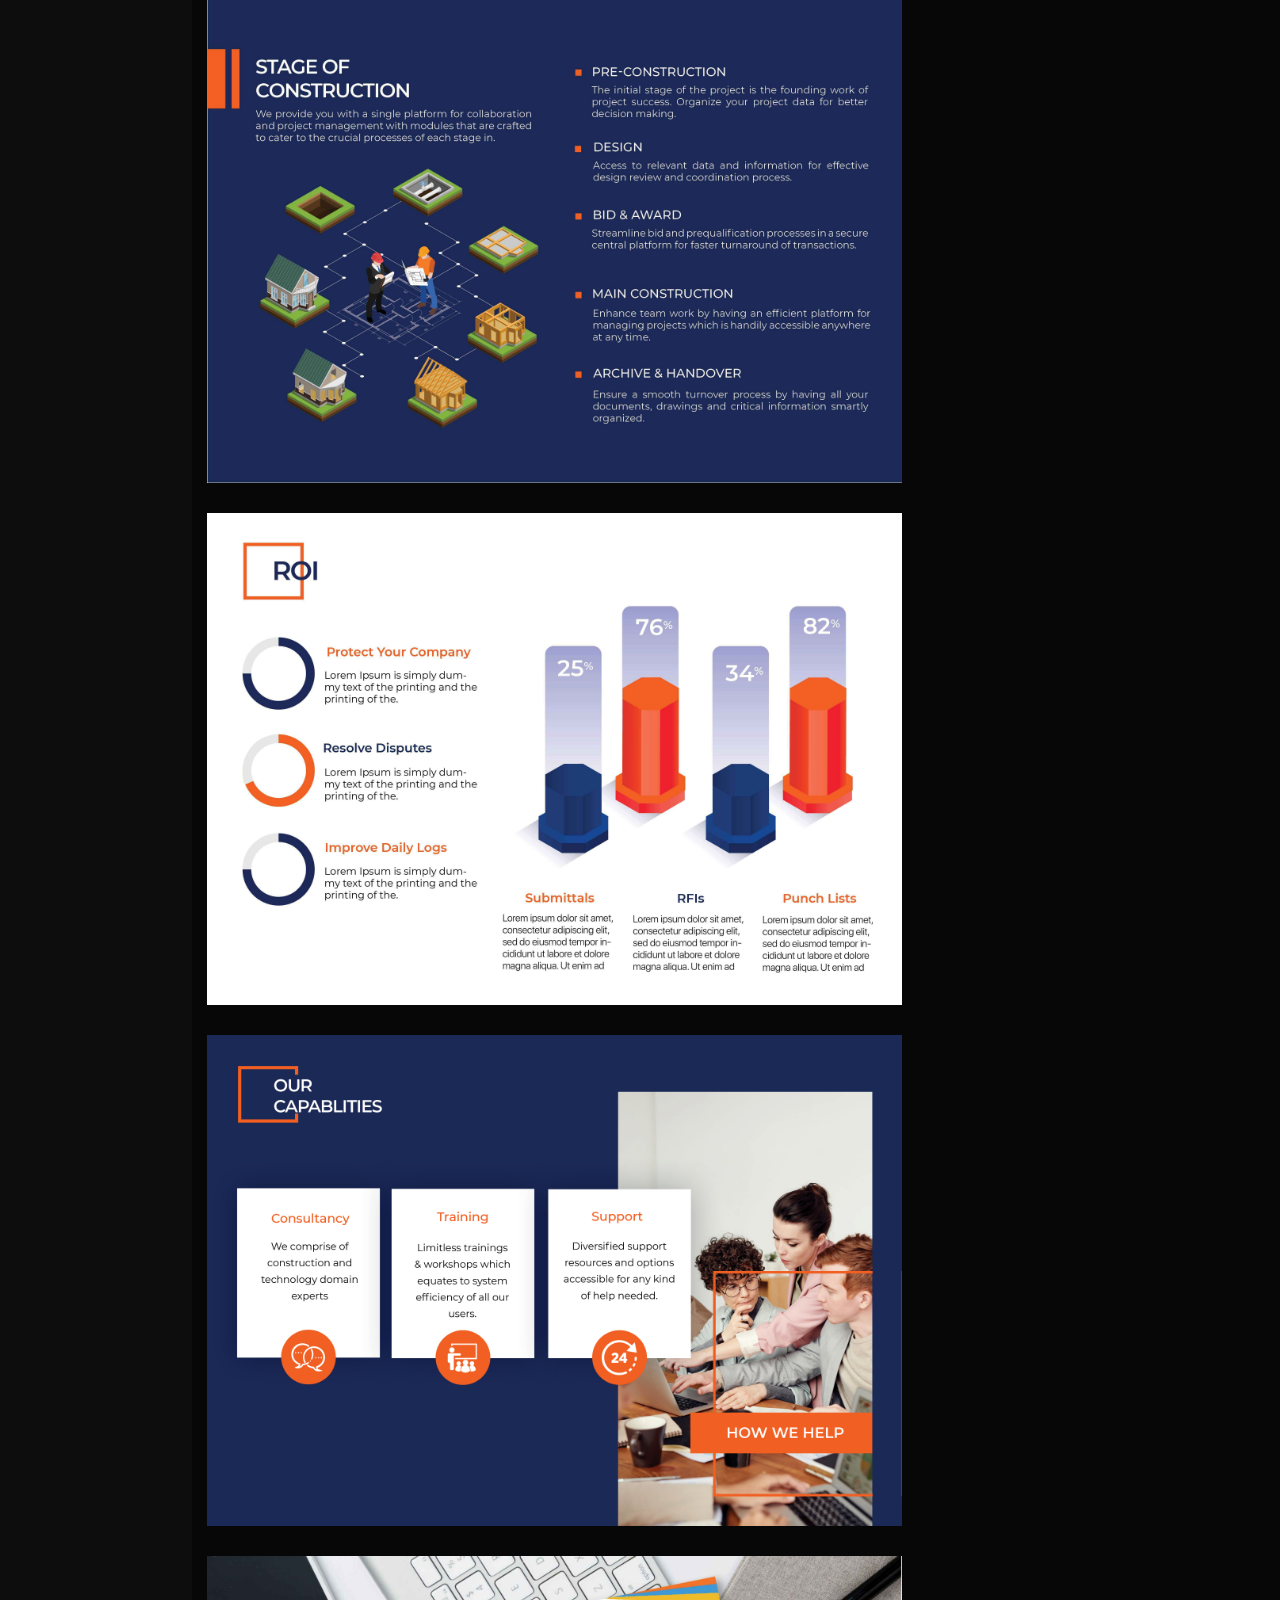
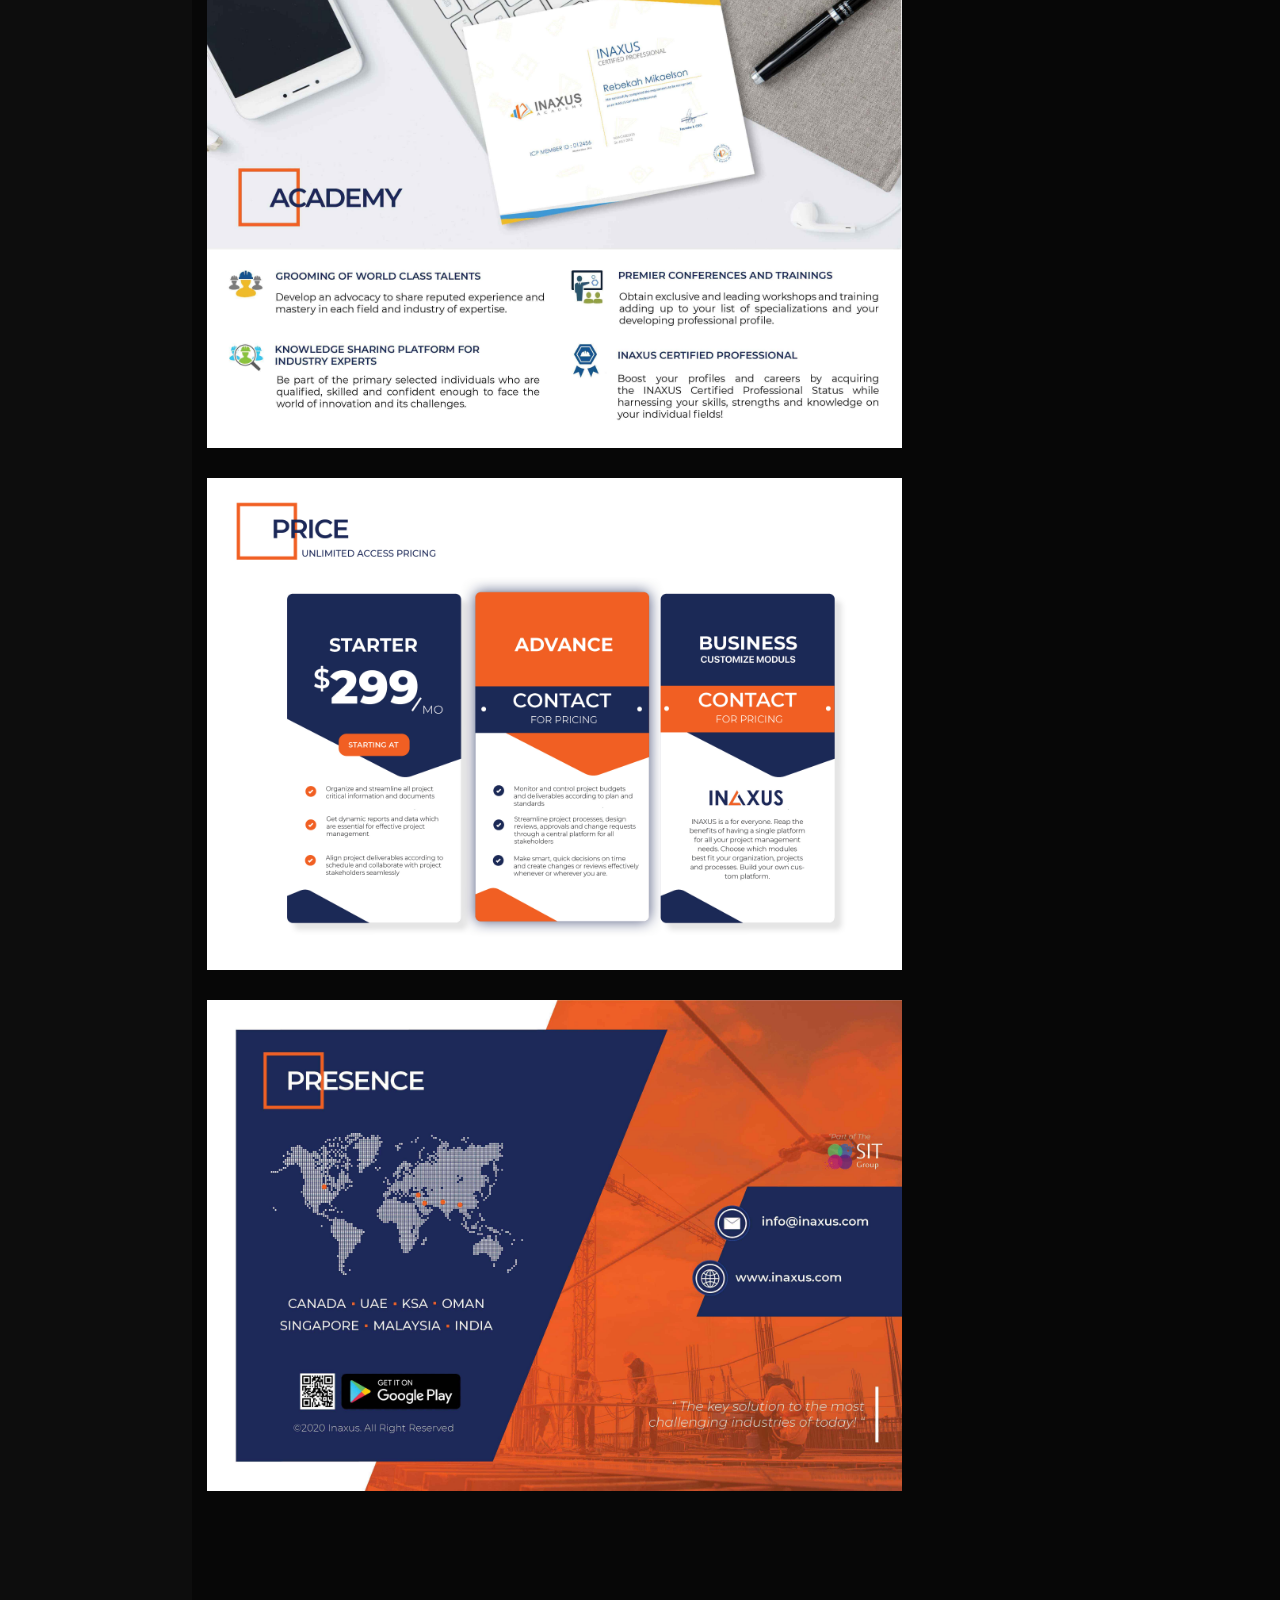
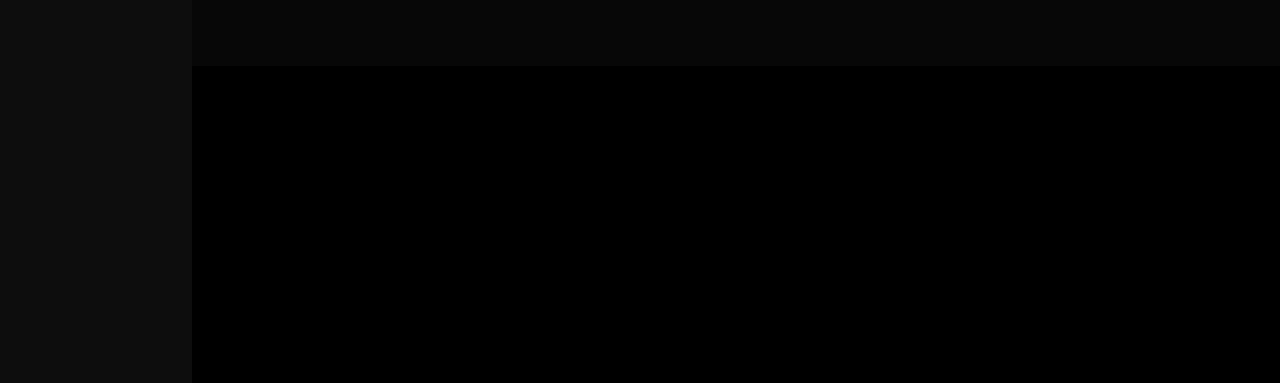
<file: part2.html>
<!DOCTYPE HTML>
<html lang="en">
   
<head>
      <!--Meta Tags-->
      <meta charset="utf-8">
      <meta http-equiv="X-UA-Compatible" content="IE=edge">
      <meta name="viewport" content="width=device-width, initial-scale=1">
      <meta name="description" content="" />
      <meta name="keywords" content="" />
      <meta name="author" content="" />
      <!--Favicons-->
      <link rel="shortcut icon" href="images/favicon.png">
      <!--Page Title-->
      <title>Gervin Portfolio</title>
      <!-- Bootstrap  -->
      <link rel="stylesheet" href="css/bootstrap.css">
      <!-- Animate.css -->
      <link rel="stylesheet" href="css/animate.css">
      <!-- Awesome Fonts-->
      <link rel="stylesheet" href="css/all.min.css">
      <!-- Flexslider  -->
      <link rel="stylesheet" href="css/flexslider.css">
      <!-- owl.carusel -->
      <link rel="stylesheet" href="css/owl.carousel.css">
      <!--Main Styles Css-->
      <link rel="stylesheet" href="css/style.css">
   </head>
   <body>
      
      <div id="page">
   
         <a href="#" class="js-nav-toggle nav-toggle"><i></i></a>

         <!-- Aside -->
         <aside id="aside" class="border js-fullheight">

            <!-- Logo -->
            <h1 id="logo"><a href="index.html"><span>GUTZ</span></a></h1>

            <!-- Navigation -->
            <nav id="main-menu">
               <ul>
                  <li class="active"><a href="index.html#banner">Home</a></li>
                  <li><a href="index.html#about">About</a></li>
                  <li><a href="index.html#services">Services</a></li>
                  <li><a href="index.html#work">Work</a></li>
                  <li><a href="index.html#blog">Blog</a></li>
                  <li><a href="index.html#contact">Contact</a></li>
               </ul>
            </nav>
            <hr>
            <div class="footer-aside">
               <p><small>Copyright &copy; 2020 All rights reserved</small></p>
               <!-- Social Media -->
               <ul>
                  <li><a href="https://facebook.com/Gutz031"><i class="fab fa-facebook-square"></i></a></li>
                  <li><a href="https://twitter.com/Gutz031"><i class="fab fa-twitter-square"></i></a></li>
                  <li><a href="https://instagram.com/mangtomas13"><i class="fab fa-instagram"></i></a></li>
                  <li><a href="https://www.behance.net/gervinquin885d"><i class="fab fa-behance"></i></a></li>
               </ul>
            </div>
         </aside>
         <!-- End Aside -->

         <div id="main">

            <!-- Services -->
            <section class="services bg-dark" id="services">
               <div class="container-fluid">
                  <div class="row">
                     <div class="col-md-12 col-md-offset-3 col-md-pull-3 text-center mb-4">
                        <span class="heading-meta">BROCHURE</span>
                        <span class="heading-meta-sub">BROCHURE</span>
                     </div>
                  </div>

                  <div class="row">
                     <div class="col-md-8 mb-4">
                        <img class="img-fluid  mb-3" src="images/brochure/part2/Brochure 2020.jpg" alt="">
                        <img class="img-fluid  mb-3" src="images/brochure/part2/Brochure 20202.jpg" alt="">
                        <img class="img-fluid  mb-3" src="images/brochure/part2/Brochure 20203.jpg" alt="">
                        <img class="img-fluid  mb-3" src="images/brochure/part2/Brochure 20204.jpg" alt="">
                        <img class="img-fluid  mb-3" src="images/brochure/part2/Brochure 20202.jpg" alt="">
                        <img class="img-fluid  mb-3" src="images/brochure/part2/Brochure 20205.jpg" alt="">
                        <img class="img-fluid  mb-3" src="images/brochure/part2/Brochure 20206.jpg" alt="">
                        <img class="img-fluid  mb-3" src="images/brochure/part2/Brochure 20207.jpg" alt="">
                        <img class="img-fluid  mb-3" src="images/brochure/part2/Brochure 20208.jpg" alt="">
                        <img class="img-fluid  mb-3" src="images/brochure/part2/Brochure 20209.jpg" alt="">
                        <img class="img-fluid  mb-3" src="images/brochure/part2/Brochure 202010.jpg" alt="">
                        <img class="img-fluid  mb-3" src="images/brochure/part2/Brochure 202011.jpg" alt="">
                        <img class="img-fluid  mb-3" src="images/brochure/part2/Brochure 202012.jpg" alt="">
                        <img class="img-fluid  mb-3" src="images/brochure/part2/Brochure 202013.jpg" alt="">
                        <img class="img-fluid  mb-3" src="images/brochure/part2/Brochure 202014.jpg" alt="">
                        <img class="img-fluid  mb-3" src="images/brochure/part2/Brochure 202015.jpg" alt="">
                        <img class="img-fluid  mb-3" src="images/brochure/part2/Brochure 202016.jpg" alt="">
                        <img class="img-fluid" src="images/brochure/part2/Brochure 202017.jpg" alt="">

                     </div>
                     <div class="col-md-4">
                        <div id="sticky_item">
                           <div class="desc">
                              <h2>INAXUS</h2>
                              <span><a href="#">Brochure
                              </a> | <a href="https://www.inaxus.com">www.inaxus.com</a></span>
                              <p>INAXUS — a technology solutions ﬁrm focused on bringing about unparalleled and premier construction solutions and services
                                 With over 10 years of providing construction technology and enterprise level smart solutions, we aim to continually innovate and craft the best platforms and technologies for the construction industry.</p>
                              <ul>
                                 <li><a href="#"><i class="fab fa-facebook-square"></i></a></li>
                                 <li><a href="#"><i class="fab fa-twitter-square"></i></a></li>
                                 <li><a href="#"><i class="fab fa-instagram"></i></a></li>
                                 <li><a href="#"><i class="fab fa-linkedin"></i></a></li>
                              </ul>
                           </div>
                        </div>
                     </div>
                  </div>


               </div>
            </section>
            <!-- End Services -->

            <!-- Footer -->
            <section id="main-footer" class="main-footer">
               <div class="container-fluid">
                  <div class="row">
                     <div class="col-lg-4 animate-box fadeInLeft animated" data-animate-effect="fadeInLeft">
                        <!-- Copyright -->
                        <p class="footer-copyright">Copyright &copy; 2020 All rights reserved</p>
                     </div>
                     <div class="col-lg-4 animate-box fadeInLeft animated text-center" data-animate-effect="fadeInLeft">
                        <!-- Footer Logo -->
                        <h2 id="logo-footer"><a href="index.html"><span>GUTZ</span></a></h2>
                     </div>
                     <div class="col-lg-4 animate-box fadeInLeft animated" data-animate-effect="fadeInLeft">
                        <!-- Social Media -->
                        <ul class="social-footer">
                           <li><a href="https://facebook.com/Gutz031"><i class="fab fa-facebook-square"></i></a></li>
                           <li><a href="https://twitter.com/Gutz031"><i class="fab fa-twitter-square"></i></a></li>
                           <li><a href="https://instagram.com/mangtomas13"><i class="fab fa-instagram"></i></a></li>
                           <li><a href="https://www.behance.net/gervinquin885d"><i class="fab fa-behance"></i></a></li>
                        </ul>
                     </div>
                  </div>
               </div>
            </section>
            <!-- End Footer -->

            <!-- Back to top button -->
            <a id="back-to-top" href="#"><i class="fas fa-chevron-up"></i></a>

         </div>
      </div>
      <!-- jQuery -->
      <script src="js/jquery.min.js"></script>
      <!-- Bootstrap -->
      <script src="js/bootstrap.min.js"></script>
      <!-- Modernizr JS -->
      <script src="js/modernizr-2.6.2.min.js"></script>
      <!-- Typed -->
      <script src="js/typed.min.js"></script>
      <!-- Particles -->
      <script src="js/particles.min.js"></script>
      <script src="js/app.js"></script>
      <!-- Waypoints -->
      <script src="js/jquery.waypoints.min.js"></script>
      <!-- Flexslider -->
      <script src="js/jquery.flexslider-min.js"></script>
      <!-- owl.carusel -->
      <script src="js/owl.carousel.min.js"></script>
      <!-- isotope js -->
      <script src="js/isotope.pkgd.min.js"></script>
      <!-- isotope image loader js -->
      <script src="js/imagesloaded.pkgd.min.js"></script>
      <!-- Sticky Kit -->
      <script src="js/sticky-kit.min.js"></script>
      <!-- custom js -->
      <script src="js/custom.js"></script>
   </body>

</html>
</file>
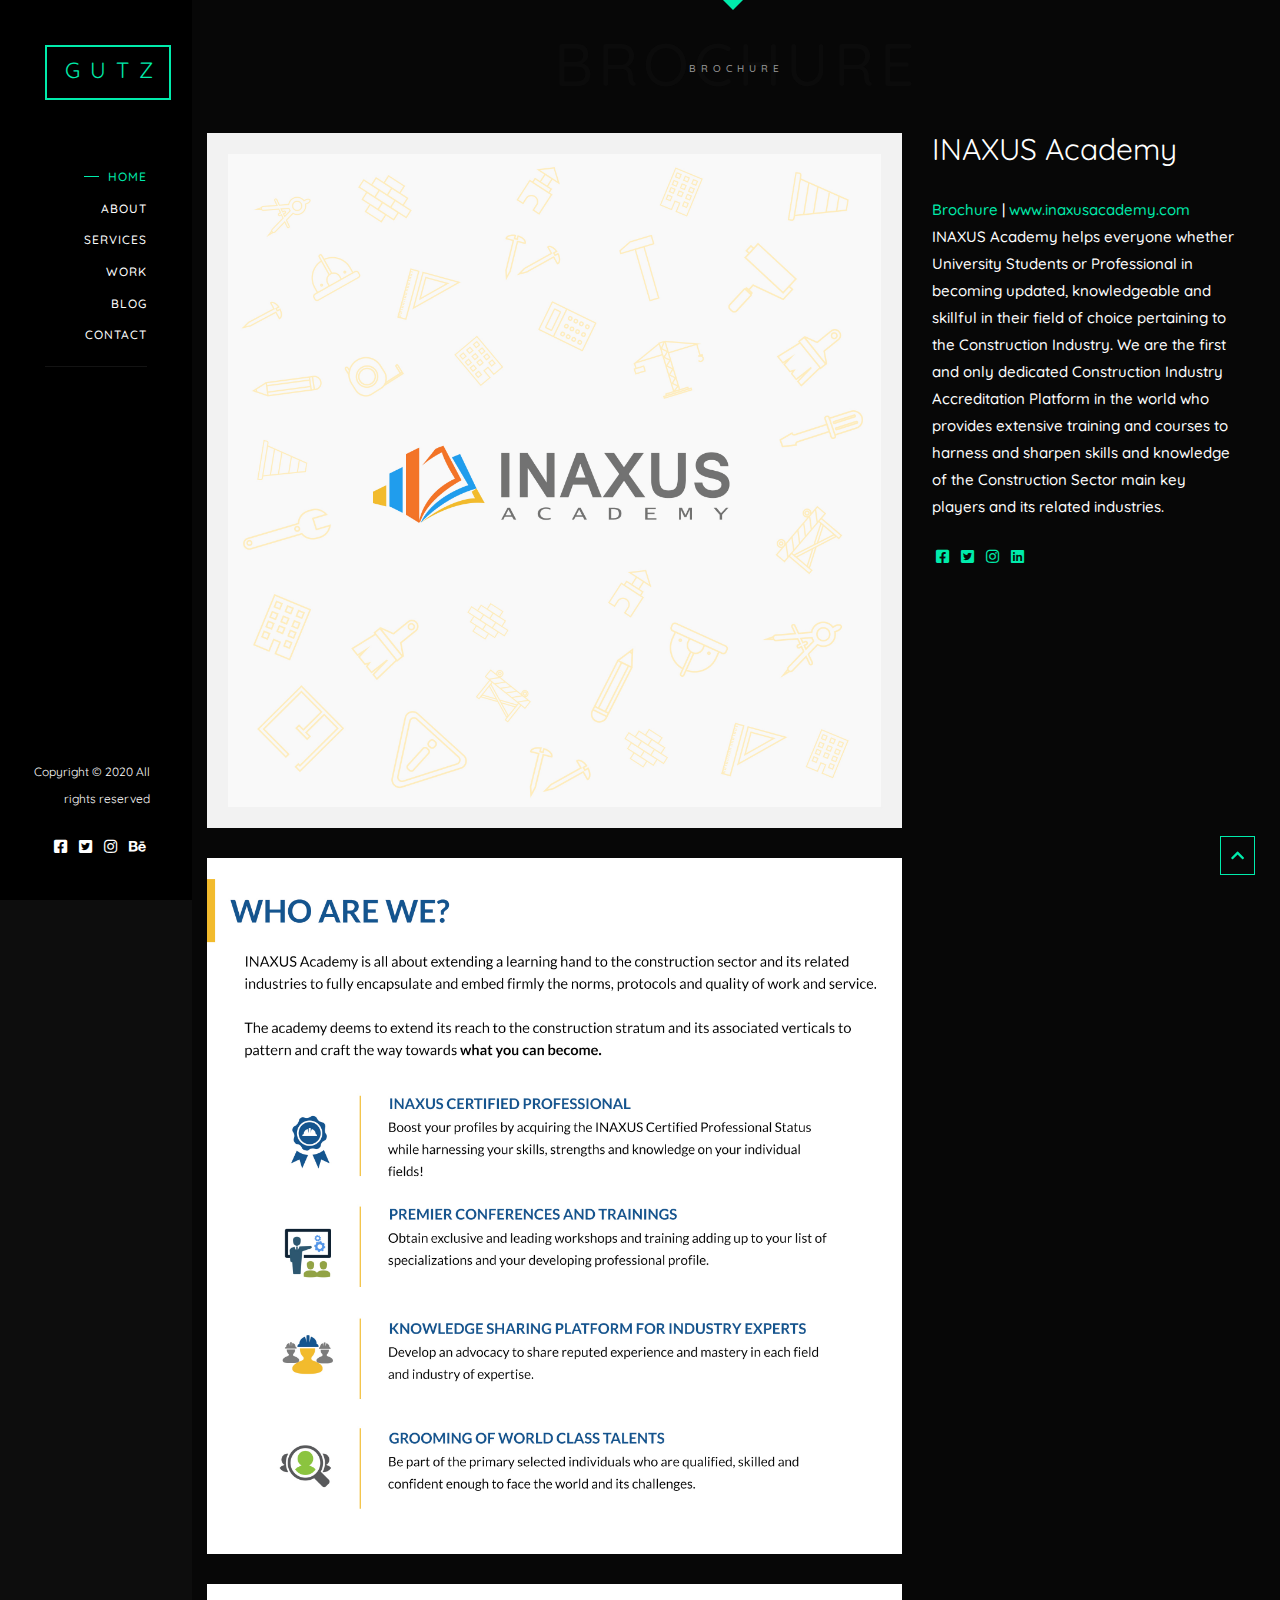
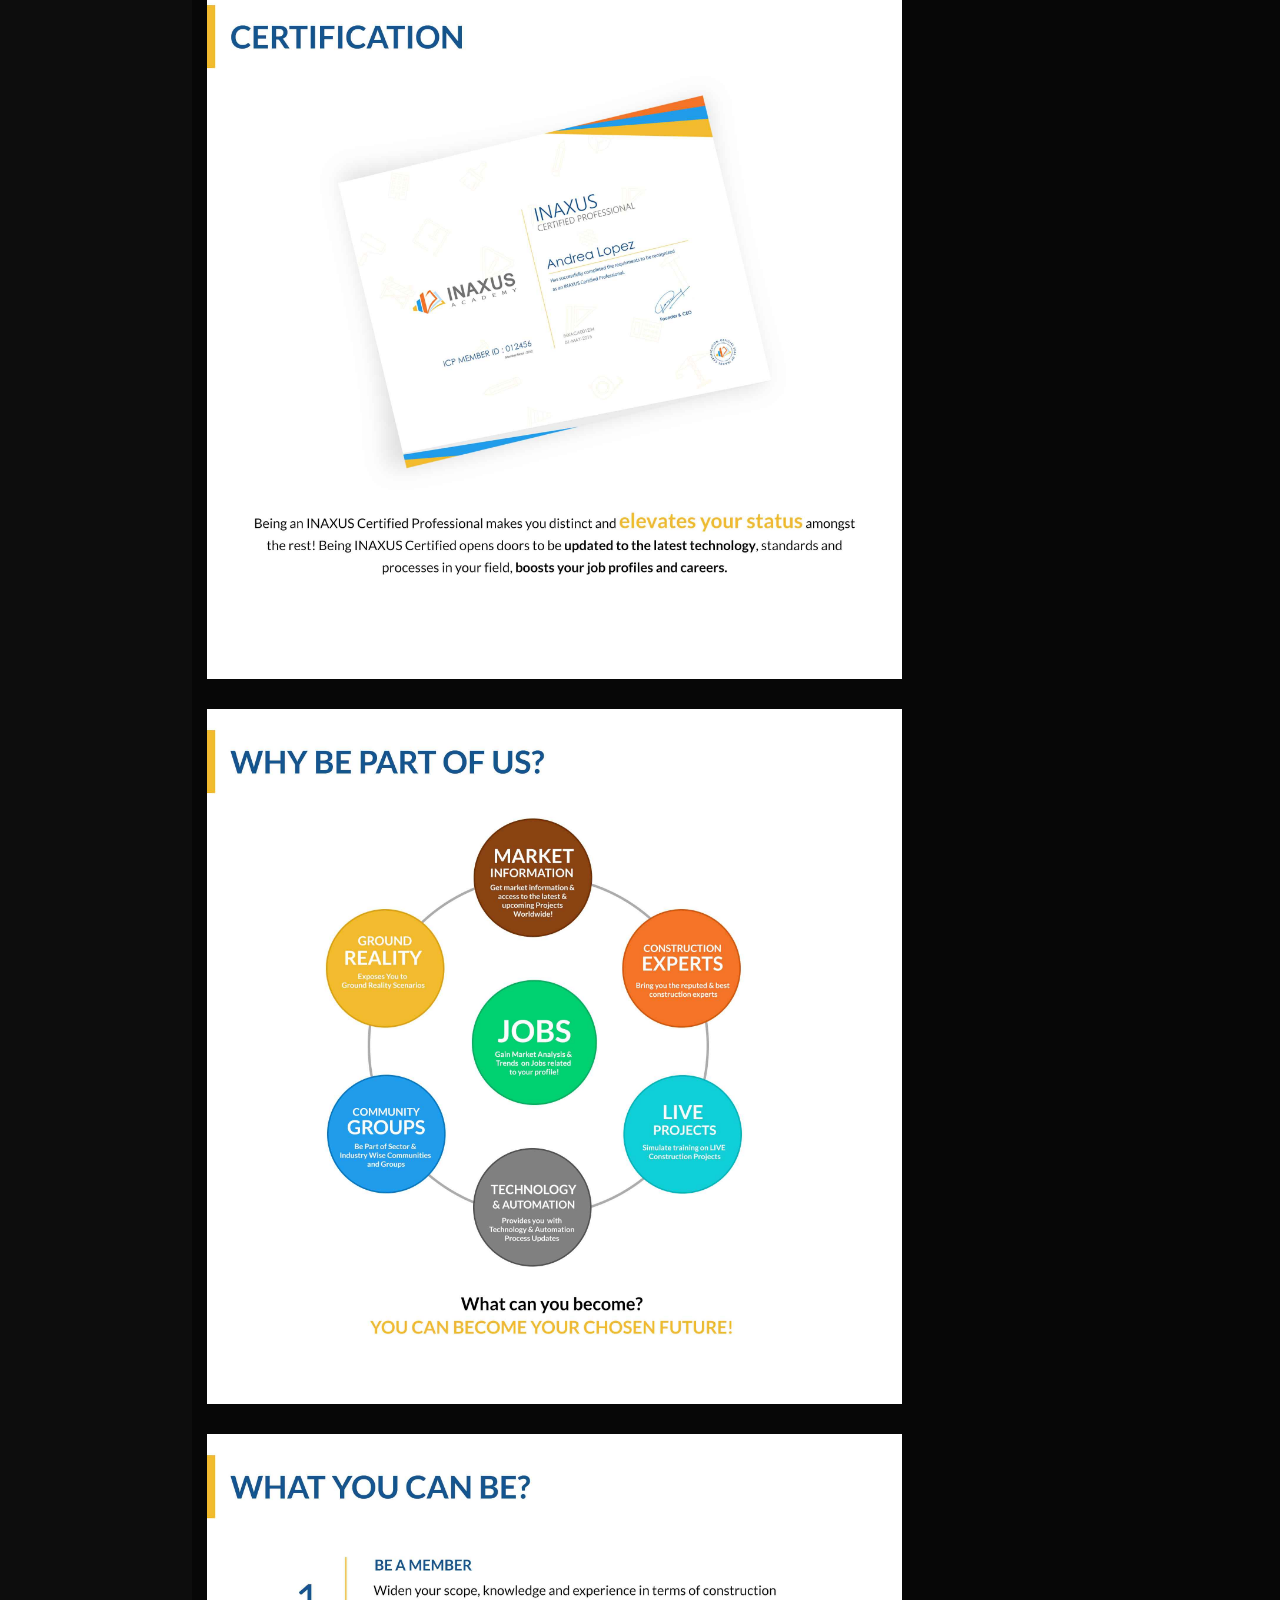
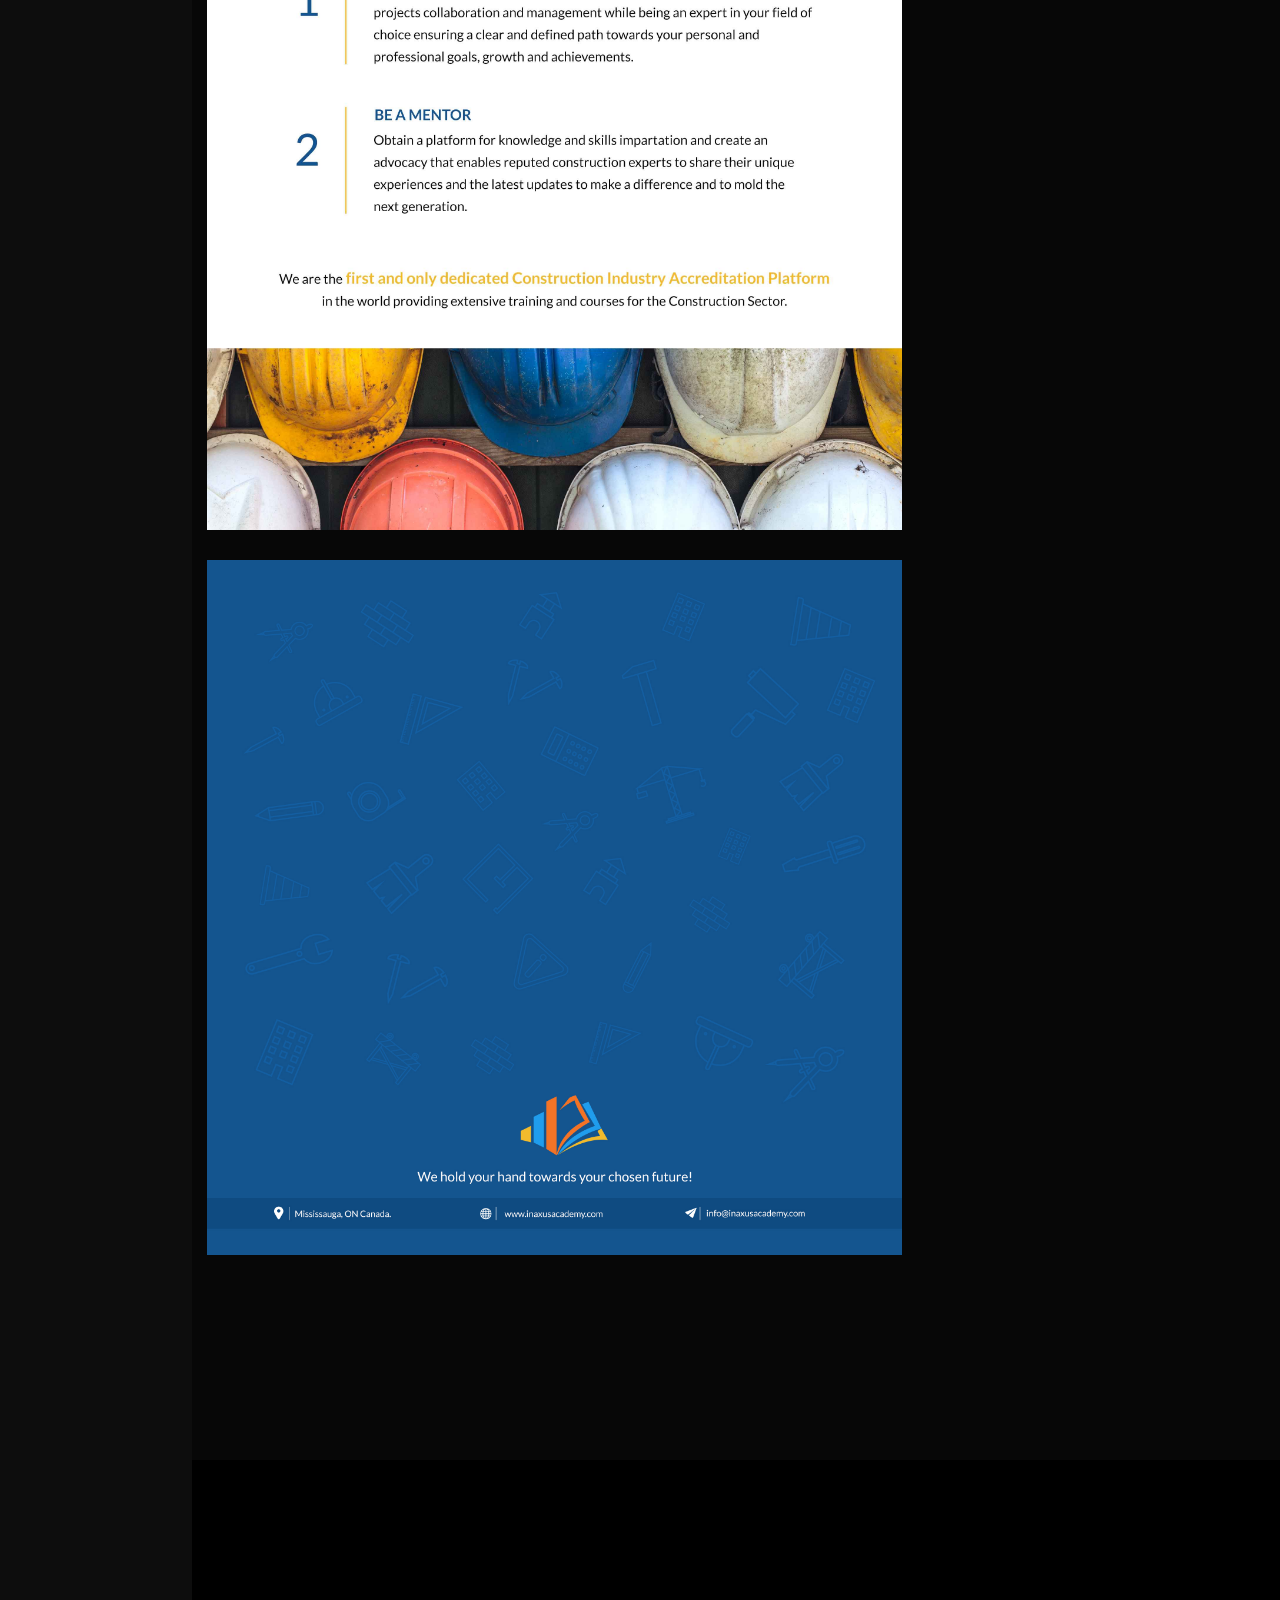
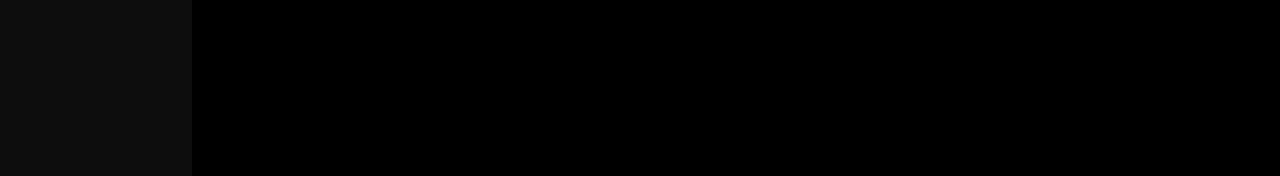
<file: part3.html>
<!DOCTYPE HTML>
<html lang="en">
   
<head>
      <!--Meta Tags-->
      <meta charset="utf-8">
      <meta http-equiv="X-UA-Compatible" content="IE=edge">
      <meta name="viewport" content="width=device-width, initial-scale=1">
      <meta name="description" content="" />
      <meta name="keywords" content="" />
      <meta name="author" content="" />
      <!--Favicons-->
      <link rel="shortcut icon" href="images/favicon.png">
      <!--Page Title-->
      <title>Gervin Portfolio</title>
      <!-- Bootstrap  -->
      <link rel="stylesheet" href="css/bootstrap.css">
      <!-- Animate.css -->
      <link rel="stylesheet" href="css/animate.css">
      <!-- Awesome Fonts-->
      <link rel="stylesheet" href="css/all.min.css">
      <!-- Flexslider  -->
      <link rel="stylesheet" href="css/flexslider.css">
      <!-- owl.carusel -->
      <link rel="stylesheet" href="css/owl.carousel.css">
      <!--Main Styles Css-->
      <link rel="stylesheet" href="css/style.css">
   </head>
   <body>
      
      <div id="page">
   
         <a href="#" class="js-nav-toggle nav-toggle"><i></i></a>

         <!-- Aside -->
         <aside id="aside" class="border js-fullheight">

            <!-- Logo -->
            <h1 id="logo"><a href="index.html"><span>GUTZ</span></a></h1>

            <!-- Navigation -->
            <nav id="main-menu">
               <ul>
                  <li class="active"><a href="index.html#banner">Home</a></li>
                  <li><a href="index.html#about">About</a></li>
                  <li><a href="index.html#services">Services</a></li>
                  <li><a href="index.html#work">Work</a></li>
                  <li><a href="index.html#blog">Blog</a></li>
                  <li><a href="index.html#contact">Contact</a></li>
               </ul>
            </nav>
            <hr>
            <div class="footer-aside">
               <p><small>Copyright &copy; 2020 All rights reserved</small></p>
               <!-- Social Media -->
               <ul>
                  <li><a href="https://facebook.com/Gutz031"><i class="fab fa-facebook-square"></i></a></li>
                  <li><a href="https://twitter.com/Gutz031"><i class="fab fa-twitter-square"></i></a></li>
                  <li><a href="https://instagram.com/mangtomas13"><i class="fab fa-instagram"></i></a></li>
                  <li><a href="https://www.behance.net/gervinquin885d"><i class="fab fa-behance"></i></a></li>
               </ul>
            </div>
         </aside>
         <!-- End Aside -->

         <div id="main">

            <!-- Services -->
            <section class="services bg-dark" id="services">
               <div class="container-fluid">
                  <div class="row">
                     <div class="col-md-12 col-md-offset-3 col-md-pull-3 text-center mb-4">
                        <span class="heading-meta">BROCHURE</span>
                        <span class="heading-meta-sub">BROCHURE</span>
                     </div>
                  </div>

                  <div class="row">
                     <div class="col-md-8 mb-4">
                        <img class="img-fluid  mb-3" src="images/brochure/part3/1.jpg" alt="">
                        <img class="img-fluid  mb-3" src="images/brochure/part3/2.jpg" alt="">
                        <img class="img-fluid  mb-3" src="images/brochure/part3/3.jpg" alt="">
                        <img class="img-fluid  mb-3" src="images/brochure/part3/4.jpg" alt="">
                        <img class="img-fluid  mb-3" src="images/brochure/part3/5.jpg" alt="">
                        <img class="img-fluid  mb-3" src="images/brochure/part3/6.jpg" alt="">


                     </div>
                     <div class="col-md-4">
                        <div id="sticky_item">
                           <div class="desc">
                              <h2>INAXUS Academy</h2>
                              <span><a href="#">Brochure
                              </a> | <a href="https://www.inaxusacademy.epizy.com">www.inaxusacademy.com</a></span>
                              <p>INAXUS Academy helps everyone whether University Students or Professional in becoming updated, knowledgeable and skillful in their field of choice pertaining to the Construction Industry.

                                 We are the first and only dedicated Construction Industry Accreditation Platform in the world who provides extensive training and courses to harness and sharpen skills and knowledge of the Construction Sector main key players and its related industries.
                              </p>
                              <ul>
                                 <li><a href="#"><i class="fab fa-facebook-square"></i></a></li>
                                 <li><a href="#"><i class="fab fa-twitter-square"></i></a></li>
                                 <li><a href="#"><i class="fab fa-instagram"></i></a></li>
                                 <li><a href="#"><i class="fab fa-linkedin"></i></a></li>
                              </ul>
                           </div>
                        </div>
                     </div>
                  </div>


               </div>
            </section>
            <!-- End Services -->

            <!-- Footer -->
            <section id="main-footer" class="main-footer">
               <div class="container-fluid">
                  <div class="row">
                     <div class="col-lg-4 animate-box fadeInLeft animated" data-animate-effect="fadeInLeft">
                        <!-- Copyright -->
                        <p class="footer-copyright">Copyright &copy; 2020 All rights reserved</p>
                     </div>
                     <div class="col-lg-4 animate-box fadeInLeft animated text-center" data-animate-effect="fadeInLeft">
                        <!-- Footer Logo -->
                        <h2 id="logo-footer"><a href="index.html"><span>GUTZ</span></a></h2>
                     </div>
                     <div class="col-lg-4 animate-box fadeInLeft animated" data-animate-effect="fadeInLeft">
                        <!-- Social Media -->
                        <ul class="social-footer">
                           <li><a href="https://facebook.com/Gutz031"><i class="fab fa-facebook-square"></i></a></li>
                           <li><a href="https://twitter.com/Gutz031"><i class="fab fa-twitter-square"></i></a></li>
                           <li><a href="https://instagram.com/mangtomas13"><i class="fab fa-instagram"></i></a></li>
                           <li><a href="https://www.behance.net/gervinquin885d"><i class="fab fa-behance"></i></a></li>
                        </ul>
                     </div>
                  </div>
               </div>
            </section>
            <!-- End Footer -->

            <!-- Back to top button -->
            <a id="back-to-top" href="#"><i class="fas fa-chevron-up"></i></a>

         </div>
      </div>
      <!-- jQuery -->
      <script src="js/jquery.min.js"></script>
      <!-- Bootstrap -->
      <script src="js/bootstrap.min.js"></script>
      <!-- Modernizr JS -->
      <script src="js/modernizr-2.6.2.min.js"></script>
      <!-- Typed -->
      <script src="js/typed.min.js"></script>
      <!-- Particles -->
      <script src="js/particles.min.js"></script>
      <script src="js/app.js"></script>
      <!-- Waypoints -->
      <script src="js/jquery.waypoints.min.js"></script>
      <!-- Flexslider -->
      <script src="js/jquery.flexslider-min.js"></script>
      <!-- owl.carusel -->
      <script src="js/owl.carousel.min.js"></script>
      <!-- isotope js -->
      <script src="js/isotope.pkgd.min.js"></script>
      <!-- isotope image loader js -->
      <script src="js/imagesloaded.pkgd.min.js"></script>
      <!-- Sticky Kit -->
      <script src="js/sticky-kit.min.js"></script>
      <!-- custom js -->
      <script src="js/custom.js"></script>
   </body>

</html>
</file>
<file: css/style.css>
/*-----------------------------------------------------------
* Template Name    : Aslanna | Responsive Bootstrap 4 Personal Template
* Author           : pavloff-studio
* Version          : 1.0.0
* Created          : Oct 2019
* File Description : Main css file of the template
*------------------------------------------------------------
*/

/***********************
    1.FONTS
    2.BASIC
    3.HELPER
    4.MOBILE MENU
    5.ASIDE
    6.HOME
    7.ABOUT 
    8.SERVICES
    9.WORKS
    10.CLIENT
    11.BLOG
    12.CONTACT
    13.FOOTER
    14.PRELOADER
************************/

/*======================
        1.FONTS
========================*/

@import url('https://fonts.googleapis.com/css?family=Quicksand:300,400,500,600,700&amp;display=swap');


/*======================
        2.BASIC
========================*/

html,
body {
  scroll-behavior: smooth;
}

body {
  font-family: "Quicksand", Arial, sans-serif;
  font-weight: 500;
  font-size: 15px;
  line-height: 1.8;
  color: #fff;
  background-color: #0d0d0d;
}

@media screen and (max-width: 992px) {
  body {
    font-size: 14px;
  }
}


/* ScrollBar */

/* width */
::-webkit-scrollbar {
  width: 5px;
}

/* Track */
::-webkit-scrollbar-track {
  border-radius: 20px;
}

/* Handle */
::-webkit-scrollbar-thumb {
  background: #00ebab;
  border-radius: 10px;
}

/* Handle on hover */
::-webkit-scrollbar-thumb:hover {
  background: #00ebab;
}

@media screen and (max-width: 992px) {
  ::-webkit-scrollbar {
    display: none;
  }
}


/* Typography */

a {
  color: #00ebab;
  -webkit-transition: 0.5s;
  -o-transition: 0.5s;
  transition: 0.5s;
}

a:hover,
a:active,
a:focus {
  color: #fff;
  outline: none;
  text-decoration: none !important;
}

p {
  margin-bottom: 1.5em;
}

h1,
h2,
h3,
h4,
h5,
h6 {
  color: #fff;
  font-family: "Quicksand", Arial, sans-serif;
  font-weight: 400;
  margin: 0 0 30px 0;
}

.text-muted{
  font-size: 14px;
  text-transform: uppercase;
  color: #fff;
  font-weight: 500;
}

small, .small {
  font-size: 80%;
}

hr {
  margin-top: 20px;
  margin-bottom: 20px;
  border: 0;
  border-top: 1px solid #eeeeee14;
}

figure {
  margin-bottom: 2.5em;
  float: left;
  width: 100%;
}

figure figcaption {
  font-size: 16px;
  width: 80%;
  margin: 20px auto 0px auto;
  color: #b3b3b3;
  font-style: italic;
  font-family: "Quicksand", Arial, sans-serif;
}

@media screen and (max-width: 480px) {
  figure figcaption {
    width: 100%;
  }
}

canvas {
  position: absolute;
  z-index: 10;
  opacity: 0.4;
}

.no-padding {
  margin: 0;
  padding: 0;
}

.img-fluid {
  max-width: 100%;
  height: auto;
}

.mt-4 {
  margin-top: 40px;
}

.mb-3{
  margin-bottom: 30px;
}

.mb-4{
  margin-bottom: 40px;
}

.pt-2 {
  padding-top: 20px;
}

.pr-3{
  padding-right: 30px;
}

.mb-40 {
  margin-bottom: 40px;
}

.form-section {
  margin-top: 9em;
}

::-webkit-selection {
  color: #fff;
  background: #00ebab;
}

::-moz-selection {
  color: #fff;
  background: #00ebab;
}

::selection {
  color: #fff;
  background: #00ebab;
}


/*==========================
        3.HELPER
============================*/

#main {
  width: 85%;
  float: right;
  -webkit-transition: 0.5s;
  -o-transition: 0.5s;
  transition: 0.5s;
}

@media screen and (max-width: 1200px) {
  #main {
    width: 70%;
  }
}

@media screen and (max-width: 768px) {
  #main {
    width: 100%;
  }
}

#page {
  width: 100%;
  overflow: hidden;
  position: relative;
}

body.offcanvas {
  overflow-x: hidden;
}

body.offcanvas #aside {
  -moz-transform: translateX(0);
  -webkit-transform: translateX(0);
  -ms-transform: translateX(0);
  -o-transform: translateX(0);
  transform: translateX(0);
  width: 270px;
  background: #000;
  z-index: 999;
  position: fixed;
}

body.offcanvas #main,
body.offcanvas .nav-toggle {
  top: 0;
  -moz-transform: translateX(270px);
  -webkit-transform: translateX(270px);
  -ms-transform: translateX(270px);
  -o-transform: translateX(270px);
  transform: translateX(270px);
}

.about,
.services,
.works,
.client,
.blog,
.contact {
  padding-top: 4em;
  padding-bottom: 9em;
  clear: both;
  width: 100%;
  display: block;
}

@media screen and (max-width: 768px) {
  .about,
  .services,
  .works,
  .client,
  .blog,
  .contact {
    padding-top: 5em;
    padding-bottom: 8em;
  }
}

@media screen and (max-width: 768px) {
  .welcome-section {
    margin-top: 80px;
  }
}

.heading {
  font-size: 18px;
  margin-bottom: 4em;
  font-weight: 500;
  text-transform: uppercase;
  letter-spacing: 5px;
  line-height: 1.8;
}

.heading span {
  display: block;
}

@media screen and (max-width: 768px) {
  .heading {
    margin-bottom: 1em;
  }
}

.heading-welcome {
  margin-bottom: 15px;
  display: block;
  font-size: 10px;
  text-transform: uppercase;
  color: #999999;
  font-weight: 500;
  letter-spacing: 5px;
}

.heading-meta {
  margin-bottom: 15px;
  display: block;
  font-size: 10px;
  text-transform: uppercase;
  color: #999999;
  font-weight: 500;
  letter-spacing: 5px;
}

.heading-meta:after {
  content: '';
  display: block;
  height: 0;
  position: absolute;
  width: 0;
  overflow: hidden;
  top: -60px;
  left: calc(50% - 13px);
  z-index: 2;
  border-top: 10px #00ebab solid;
  border-left: 10px transparent solid;
  border-right: 10px transparent solid;
}

@media screen and (max-width: 768px) {
  .heading-meta:after {
    content: '';
    display: block;
    height: 0;
    position: absolute;
    width: 0;
    overflow: hidden;
    top: -69px;
    left: calc(50% - 13px);
    z-index: 2;
    border-top: 10px #00ebab solid;
    border-left: 10px transparent solid;
    border-right: 10px transparent solid;
  }
}

.heading-meta-sub{
    margin-bottom: 15px;
    display: block;
    font-size: 60px;
    text-transform: uppercase;
    color: #99999908;
    font-weight: 500;
    letter-spacing: 5px;
    position: absolute;
    text-align: center;
    z-index: 0;
    top: -50px;
    left:0;
    right:0;
    margin-left:auto;
    margin-right:auto;
}


.heading-welcome-sub{
    margin-bottom: 15px;
    display: block;
    font-size: 60px;
    text-transform: uppercase;
    color: #99999908;
    font-weight: 500;
    letter-spacing: 5px;
    position: absolute;
    z-index: 0;
    top: -80px;
    left:0;
    right:0;
    margin-left:auto;
    margin-right:auto;
}

.heading-meta:before {
    content: '';
    display: block;
    height: 0;
    position: absolute;
    width: 1px;
    overflow: hidden;
    top: -140px;
    left: calc(50% - 5px);
    z-index: 2;
    border-top: 50px #00ebab solid;
}

#particles-js {
  height: 100vh;
  width: 100%;
  position: absolute;
  z-index: 4;
}

.bg-dark {
  background: #070707;
}

.lead {
  font-size: 18px;
  line-height: 1.5;
}

.overlap {
  margin-top: 5em;
  background: #fff;
  padding: 30px;
}

@media screen and (max-width: 768px) {
  .overlap {
    margin-top: 2em;
  }
}

.overlay {
  background: #000000a3;
  position: absolute;
  width: 100%;
  height: 100vh;
}

.bg-color {
  background: #000;
  position: relative;
}

.bg-filter {
  background-image: url(../images/testi-filter.jpg);
  background-size: cover;
  background-position: center center;
  background-attachment: fixed;
  width: 100%;
  float: left;
  position: relative;
  opacity: 1;
  display: block;
}

.bg_overlay {
  background: rgba(23, 23, 25, 0.86);
  position: absolute;
  top: 0;
  right: 0;
  width: 100%;
  height: 100%;
}

.slide-img {
  background-size: cover;
  background-attachment: fixed;
  height: 100vh;
}

.js .animate-box {
  opacity: 0;
}

#back-to-top {
    position: fixed;
    bottom: 25px;
    right: 25px;
    color: #00ebab;
    background: transparent;
    padding: 5px 10px;
    border: 1px solid #00ebab;
}

#back-to-top:hover {
    position: fixed;
    bottom: 25px;
    right: 25px;
    color: #fff;
    background: #00ebab;
    padding: 5px 10px;
    border: 1px solid #00ebab;
}

#sticky_item {
  overflow: hidden;
  -webkit-transition: 0.3s;
  -o-transition: 0.3s;
  transition: 0.3s;
}

#sticky_item .desc p {
  margin-right: 30px;
}

#sticky_item ul{
  padding: 0;
  margin: 0;
}

#sticky_item ul li{
  padding: 0;
  margin: 0;
  display: inline;
  list-style: none;
}

#sticky_item ul li a{
  color: #00ebab;
  padding: 4px;
}

#sticky_item.is_stuck {
  margin-top: 10px;
}

@media screen and (max-width: 992px) {
  .sticky-parent {
    clear: both;
    height: inherit !important;
    float: left;
    padding-top: 30px;
  }
}

@media (max-width: 576px) {
  .subtle-text {
    display: none;
  }
}

.panel-group .panel-heading+.panel-collapse>.panel-body,
.panel-group .panel-heading+.panel-collapse>.list-group {
  border-top: 0px!important;
}


/* Buttons and forms */

.btn {
  margin-right: 4px;
  margin-bottom: 4px;
  font-family: "Quicksand", Arial, sans-serif;
  font-size: 14px;
  font-weight: 400;
  letter-spacing: 1px;
  -webkit-border-radius: 2px;
  -moz-border-radius: 2px;
  -ms-border-radius: 2px;
  border-radius: 2px;
  -webkit-transition: 0.5s;
  -o-transition: 0.5s;
  transition: 0.5s;
  padding: 8px 15px !important;
}

.btn.btn-sm {
  padding: 4px 15px !important;
}

.btn.btn-md {
  padding: 8px 20px !important;
}

.btn.btn-lg {
  padding: 18px 36px !important;
}

.btn:hover,
.btn:active,
.btn:focus {
  -webkit-box-shadow: none !important;
  box-shadow: none !important;
  outline: none !important;
}

.btn-primary {
  background: transparent;
  color: #00ebab;
  border: 1px solid #00ebab;
}

.btn-primary:hover,
.btn-primary:focus {
  background: #00ebab;
  border-color: #00ebab;
  color: #000;
}

.btn-primary:active {
  background: #00ebab;
  border-color: #00ebab;
  color: #000;
}

.btn-primary.active {
  background: #00ebab;
  border-color: #00ebab;
  color: #000;
}

.btn-primary.active:hover {
  background: transparent;
  border-color: #00ebab;
  color: #00ebab;
}

.btn-primary.btn-outline {
  background: transparent;
  color: #00ebab;
  border: 2px solid #00ebab;
}

.btn-primary.btn-outline:hover,
.btn-primary.btn-outline:focus,
.btn-primary.btn-outline:active {
  background: #00ebab;
  color: #fff;
}

.form-control {
  -webkit-appearance: none;
  -moz-appearance: none;
  appearance: none;
  -webkit-box-shadow: none;
  box-shadow: none;
  background: transparent;
  border: 1px solid rgba(0, 0, 0, 0.1);
  height: 54px;
  font-size: 16px;
  font-weight: 400;
  -webkit-border-radius: 0;
  -moz-border-radius: 0;
  -ms-border-radius: 0;
  border-radius: 0;
  border-bottom: 1px solid #ffffff17
}

.form-control:active,
.form-control:focus {
  outline: none;
  -webkit-box-shadow: none;
  box-shadow: none;
  border: 1px solid rgba(0, 0, 0, 0.1);
  border-bottom: 2px solid #00ebab;
}


/*===========================
        4.MOBILE MENU
=============================*/

.nav-toggle {
  cursor: pointer;
  text-decoration: none;
}

.nav-toggle.active i::before,
.nav-toggle.active i::after {
  background: #00ebab;
}

.nav-toggle.dark.active i::before,
.nav-toggle.dark.active i::after {
  background: #00ebab;
}

.nav-toggle:hover,
.nav-toggle:focus,
.nav-toggle:active {
  outline: none;
  border-bottom: none !important;
}

.nav-toggle i {
  position: relative;
  display: -moz-inline-stack;
  display: inline-block;
  zoom: 1;
  *display: inline;
  width: 30px;
  height: 2px;
  color: #00ebab;
  font: bold 14px;
  text-transform: uppercase;
  text-indent: -55px;
  background: #00ebab;
  -webkit-transition: all .2s ease-out;
  -o-transition: all .2s ease-out;
  transition: all .2s ease-out;
}

.nav-toggle i::before,
.nav-toggle i::after {
  content: '';
  width: 30px;
  height: 2px;
  background: #00ebab;
  position: absolute;
  left: 0;
  -webkit-transition: 0.2s;
  -o-transition: 0.2s;
  transition: 0.2s;
}

.nav-toggle.dark i {
  position: relative;
  color: #000;
  background: #000;
  -webkit-transition: all .2s ease-out;
  -o-transition: all .2s ease-out;
  transition: all .2s ease-out;
}

.nav-toggle.dark i::before,
.nav-toggle.dark i::after {
  background: #000;
  -webkit-transition: 0.2s;
  -o-transition: 0.2s;
  transition: 0.2s;
}

.nav-toggle i::before {
  top: -7px;
}

.nav-toggle i::after {
  bottom: -7px;
}

.nav-toggle:hover i::before {
  top: -10px;
}

.nav-toggle:hover i::after {
  bottom: -10px;
}

.nav-toggle.active i {
  background: transparent;
}

.nav-toggle.active i::before {
  top: 0;
  -webkit-transform: rotateZ(45deg);
  -moz-transform: rotateZ(45deg);
  -ms-transform: rotateZ(45deg);
  -o-transform: rotateZ(45deg);
  transform: rotateZ(45deg);
}

.nav-toggle.active i::after {
  bottom: 0;
  -webkit-transform: rotateZ(-45deg);
  -moz-transform: rotateZ(-45deg);
  -ms-transform: rotateZ(-45deg);
  -o-transform: rotateZ(-45deg);
  transform: rotateZ(-45deg);
}

.nav-toggle {
  position: fixed;
  left: 0px;
  top: 0px;
  z-index: 10;
  cursor: pointer;
  opacity: 1;
  visibility: hidden;
  padding: 20px;
  -webkit-transition: 0.5s;
  -o-transition: 0.5s;
  transition: 0.5s;
}

@media screen and (max-width: 768px) {
  .nav-toggle {
    opacity: 1;
    visibility: visible;
  }
}


/*==========================
        5.ASIDE
============================*/

#aside {
  padding-top: 3em;
  padding-bottom: 40px;
  padding-left: 3em;
  padding-right: 3em;
  width: 15%;
  position: fixed;
  bottom: 0;
  top: 0;
  left: 0;
  z-index: 1001;
  background: #000;
  -webkit-transition: 0.5s;
  -o-transition: 0.5s;
  transition: 0.5s;
}

@media screen and (max-width: 1200px) {
  #aside {
    width: 30%;
  }
}

@media screen and (max-width: 768px) {
  #aside {
    width: 270px;
    -moz-transform: translateX(-270px);
    -webkit-transform: translateX(-270px);
    -ms-transform: translateX(-270px);
    -o-transform: translateX(-270px);
    transform: translateX(-270px);
    padding-top: 4em;
  }
}

#aside #logo {
  text-align: right;
  font-weight: 400;
  font-size: 22px;
  text-transform: uppercase;
  margin-bottom: 3em;
  display: block;
  width: 100%;
}

@media screen and (max-width: 768px) {
  #aside #logo {
    margin-bottom: 1em;
  }
}

#aside #logo a {
  display: inline-block;
  text-align: center;
  background: transparent;
  border: 2px solid #00ebab;
  padding: .5em .8em;
  color: #00ebab;
  letter-spacing: 10px;
  padding-right: .3em;
}

#aside #logo a span {
  display: block;
  margin-bottom: 5px;
  text-align: center;
}

#aside #main-menu ul {
  text-align: right;
  margin: 0;
  padding: 0;
}

@media screen and (max-width: 768px) {
  #aside #main-menu ul {
    margin: 0 0 2em 0;
  }
}

#aside #main-menu ul li {
  margin: 0 0 10px 0;
  padding: 0;
  list-style: none;
  font-size: 12px;
  font-weight: 500;
  text-transform: uppercase;
  letter-spacing: 1px;
}

#aside #main-menu ul li a {
  color: #fff;
  text-decoration: none;
  position: relative;
  padding: 10px 0;
  font-family: "Quicksand", Arial, sans-serif;
  -webkit-transition: 0.3s;
  -o-transition: 0.3s;
  transition: 0.3s;
}

#aside #main-menu ul li a:after {
  content: "";
  position: absolute;
  height: 1px;
  width: 15px;
  bottom: 17px;
  left: -24px;
  right: 0;
  background-color: #00ebab;
  visibility: hidden;
  -webkit-transform: scaleX(0);
  -moz-transform: scaleX(0);
  -ms-transform: scaleX(0);
  -o-transform: scaleX(0);
  transform: scaleX(0);
  -webkit-transition: all 0.3s cubic-bezier(0.175, 0.885, 0.32, 1.275);
  -moz-transition: all 0.3s cubic-bezier(0.175, 0.885, 0.32, 1.275);
  -ms-transition: all 0.3s cubic-bezier(0.175, 0.885, 0.32, 1.275);
  -o-transition: all 0.3s cubic-bezier(0.175, 0.885, 0.32, 1.275);
  transition: all 0.3s cubic-bezier(0.175, 0.885, 0.32, 1.275);
}

#aside #main-menu ul li a:hover {
  text-decoration: none;
  color: #00ebab;
}

#aside #main-menu ul li a:hover:after {
  visibility: visible;
  -webkit-transform: scaleX(1);
  -moz-transform: scaleX(1);
  -ms-transform: scaleX(1);
  -o-transform: scaleX(1);
  transform: scaleX(1);
}

#aside #main-menu ul li.active a {
  color: #00ebab;
}

#aside #main-menu ul li.active a {
  color: #00ebab;
}

#aside #main-menu ul li.active a:after {
  visibility: visible;
  -webkit-transform: scaleX(1);
  -moz-transform: scaleX(1);
  -ms-transform: scaleX(1);
  -o-transform: scaleX(1);
  transform: scaleX(1);
}

#aside .footer-aside {
  position: absolute;
  bottom: 40px;
  right: 1.5em;
  font-size: 15px;
  text-align: right;
  font-weight: 400;
  color: #fff;
  padding: 0 20px;
}

@media screen and (max-width: 768px) {
  #aside .footer-aside {
    position: relative;
    bottom: 0;
    right: 0;
    padding: 0;
  }
}

#aside .footer-aside span {
  display: block;
}

#aside .footer-aside ul {
  padding: 0;
  margin: 0;
}

#aside .footer-aside ul li {
  padding: 0;
  margin: 0;
  display: inline;
  list-style: none;
}

#aside .footer-aside ul li a {
  color: #fff;
  padding: 4px;
}

#aside .footer-aside ul li a:hover,
#aside .footer-aside ul li a:active,
#aside .footer-aside ul li a:focus {
  text-decoration: none;
  outline: none;
  color: #00ebab;
}

@media screen and (max-width: 768px) {
  #aside .footer-aside p {
    font-size: 12px;
  }
}


/*===========================
        6.HOME
=============================*/

#banner {
  min-height: 100vh;
  width: 100%;
  float: left;
  margin-bottom: 10em; 
  clear: both;
}

@media screen and (max-width: 768px) {
  #banner {
      min-height: 100vh;
      width: 100%;
      float: left;
      margin-bottom: 5em;
      clear: both;
  }
}

#banner .btn {
  position: absolute;
  z-index: 10;
  right: 20px;
  top: 20px;
  text-transform: capitalize;

  margin-bottom: 4px;
  font-family: "Quicksand", Arial, sans-serif;
  font-size: 14px;
  font-weight: 400;
  letter-spacing: 1px;
  -webkit-border-radius: 2px;
  -moz-border-radius: 2px;
  -ms-border-radius: 2px;
  border-radius: 2px;
  -webkit-transition: 0.5s;
  -o-transition: 0.5s;
  transition: 0.5s;
  padding: 8px 15px !important;
}

#banner .flexslider {
  border: none;
  z-index: 1;
  margin-bottom: 0;
  height: 100vh;
}

#banner .flexslider:after {
  position: absolute;
  background-image: url(../images/dots-1.svg);
  background-size: 144px 166px;
  background-repeat: no-repeat;
  z-index: 10;
  content: '';
  height: 166px;
  width: 144px;
  bottom: -83px;
  right: 0;

}

#banner .flexslider .slides {
  position: relative;
  overflow: hidden;
  height: 100vh;
}

#banner .flexslider .slides li {
  background-repeat: no-repeat;
  background-size: cover;
  background-position: bottom center;
  min-height: 400px;
  position: relative;
}

#banner .flexslider .flex-control-nav li a {
  background: rgba(255, 255, 255, 0.2);
  -webkit-box-shadow: none;
  box-shadow: none;
  width: 15px;
  height: 15px;
  cursor: pointer;
}

#banner .flexslider .flex-control-nav {
  bottom: 74px;
  right: 16px;
  float: right;
  width: auto;
  z-index: 10;
}

#banner .flexslider .flex-control-nav li {
  display: block;
  margin-bottom: 17px;
}

#banner .flexslider .flex-control-nav li a.flex-active {
  cursor: pointer;
  background: transparent;
  border: 1px solid #00ebab;
}

#banner .flexslider .flex-direction-nav {
  display: none;
}

#banner .flexslider .slider-text {
  display: table;
  opacity: 0;
  min-height: 500px;
  z-index: 9;
}

#banner .flexslider .slider-text>.slider-text-inner {
  display: table-cell;
  vertical-align: middle;
  min-height: 700px;
  padding: 2em;
  position: relative;
}

@media screen and (max-width: 768px) {
  #banner .flexslider .slider-text>.slider-text-inner {
    display: table-cell;
    vertical-align: middle;
    min-height: 700px;
    padding: 2em;
    position: relative;
    height: 100vh;
  }
}

#banner .flexslider .slider-text>.slider-text-inner .desc {
  position: relative;
  bottom: 15px;
  left: 0;
  padding: 30px;
  background: transparent;
}

#banner .flexslider .slider-text>.slider-text-inner h2,
#banner .flexslider .slider-text>.slider-text-inner h3 {
  margin: 0;
  padding: 0;
  color: #fff;
  font-family: "Quicksand", Arial, sans-serif;
}

#banner .flexslider .slider-text>.slider-text-inner h2 {
  margin-bottom: 10px;
  font-size: 80px;
  line-height: 1.3;
  font-weight: 600;
  color: #fff;
}

@media screen and (max-width: 768px) {
  #banner .flexslider .slider-text>.slider-text-inner h2 {
    font-size: 30px;
  }
}

#banner .flexslider .slider-text>.slider-text-inner h3 span {
  font-size: 30px;
  line-height: 1.5;
  margin-bottom: 30px;
  font-weight: 500;
  font-family: "Quicksand", Arial, sans-serif;
  color: #00ebab;
  text-decoration: none;
}

@media screen and (max-width: 768px) {
  #banner .flexslider .slider-text>.slider-text-inner h3 span {
    font-size: 20px;
  }
}

#banner .flexslider .slider-text>.slider-text-inner h3 {
  font-size: 30px;
  line-height: 1.5;
  margin-bottom: 30px;
  font-weight: 500;
  font-family: "Quicksand", Arial, sans-serif;
  color: #fff;
  text-decoration: none;
}

@media screen and (max-width: 768px) {
  #banner .flexslider .slider-text>.slider-text-inner h3 {
    font-size: 24px;
  }
}

#banner .flexslider .slider-text>.slider-text-inner h3 a {
  color: rgba(247, 89, 64, 0.8);
  border-bottom: 1px solid rgba(247, 89, 64, 0.7);
}

#banner .flexslider .slider-text>.slider-text-inner .heading-section {
  font-size: 50px;
}

@media screen and (max-width: 768px) {
  #banner .flexslider .slider-text>.slider-text-inner .heading-section {
    font-size: 30px;
  }
}

#banner .flexslider .slider-text>.slider-text-inner s .lead {
  font-size: 20px;
  color: #fff;
}

#banner .flexslider .slider-text>.slider-text-inner p {
  margin-bottom: 0;
}

#banner .flexslider .slider-text>.slider-text-inner .btn {
  font-size: 12px;
  text-transform: uppercase;
  letter-spacing: 2px;
  color: #000;
  padding: 10px 15px !important;
  border: none;
  font-weight: 400;
}

@media screen and (max-width: 768px) {
  #banner .flexslider .slider-text>.slider-text-inner .btn {
    width: 100%;
  }
}

#banner .banner-about-down {
  font-family: "Quicksand", Arial, sans-serif;
  color: #ffffff;
  text-transform: uppercase;
  position: absolute;
  bottom: -5px;
  margin-right: auto !important;
  margin-left: auto !important;
  text-align: center;
  left: 0;
  right: 0;
  width: 24px;
  font-size: 12px;
  letter-spacing: 1px;
  font-weight: 400;
  z-index:9999;
}

#banner .banner-about-down:hover {
  bottom: -15px;
}

#banner .banner-about-down .down-one {
  text-orientation: mixed;
  -ms-writing-mode: tb-lr;
  writing-mode: vertical-lr;
  white-space: nowrap;
  transform: rotate(180deg);
}

#banner .banner-about-down .down-two {
    display: block;
    height: 30px;
    margin-bottom: 5px;
    width: 1px;
    background: #ffffff;
    margin-left: 12px;
}

@media screen and (max-width: 768px) {
  #banner .banner-about-down .down-two {
      display: block;
      height: 80px;
      margin-bottom: 5px;
      width: 1px;
      background: #ffffff;
      margin-left: 12px;
  }
}

/*===========================
        7.ABOUT
=============================*/

#about .about-img-box {
  width: 75%;
  height: 550px;
  border: 1px solid #00ebab0f;
}

#about .about-img-box,
#about .about-img {
  background-size: cover;
  background-position: center center;
  background-repeat: no-repeat;
  position: relative;
}

#about .about-img-box:after {
  position: absolute;
  background-image: url(../images/dots-2.svg);
  background-size: 144px 166px;
  background-repeat: no-repeat;
  bottom: 15px;
  left: 35px;
  z-index: -2;
  content: '';
  height: 166px;
  width: 144px;
}

#about .about-img-box .about-img {
  background-image: url(../images/img_bg_4.jpg);
  width: 100% !important;
  height: 390px;
  position: absolute;
  top: 85px;
  right: -110px;
  width: 80%;
  border-radius: 4px;
  -webkit-box-shadow: 0px 35px 78px -23px rgba(0, 0, 0, 0.33);
  -moz-box-shadow: 0px 35px 78px -23px rgba(0, 0, 0, 0.33);
  box-shadow: 0px 35px 78px -23px rgba(0, 0, 0, 0.33);
  transition: all 1s cubic-bezier(0.645, 0.045, 0.355, 1);
}

#about .about-img-box .about-img:hover {
  margin-top:-27px;
  transition: all 1s cubic-bezier(0.645, 0.045, 0.355, 1);
}

#about .about-desc h3 {
  font-size: 18px;
  text-transform: uppercase;
  letter-spacing: 5px;
  font-weight: 500;
}

#about .fancy-collapse-panel .panel-default>.panel-heading {
  padding: 0;
}

#about .panel-heading a {
  border: 1px solid #ffffff0f;
  padding: 15px 25px;
  display: block;
  width: 100%;
  font-weight: 400;
  font-size: 14px;
  letter-spacing: 1px;
  text-transform: uppercase;
  background-color: #0d0d0d;
  color: #fff;
  position: relative;
  -webkit-box-shadow: none !important;
  -moz-box-shadow: none !important;
  -ms-box-shadow: none !important;
  -o-box-shadow: none !important;
  box-shadow: none !important;
}

#about .panel {
  -webkit-box-shadow: none !important;
  -moz-box-shadow: none !important;
  -ms-box-shadow: none !important;
  -o-box-shadow: none !important;
  box-shadow: none !important;
  border: none;
}

#about .panel-heading a:after {
  font-family: "Font Awesome 5 Free";
  content: "\f192";
  position: absolute;
  right: 20px;
  font-size: 20px;
  font-weight: 400;
  top: 50%;
  line-height: 1;
  margin-top: -10px;
}

#about .panel-heading a.collapsed:after {
  content: "\f111";
  font-weight: 400;
}

#about .panel-heading a.collapsed {
  background: #0d0d0d;
  color: #00ebab;
  border: 1px solid #00ebab;
}

#about .panel-body {
  padding: 1.5em;
  background-color: #0d0d0d;
}

#about .content-info .single-info>p {
  display: inline-block;
  margin-bottom: 0;
}

#about .single-info {
  margin-bottom: 10px;
}

#about .content-info .single-info>span {
  font-weight: 600;
  margin-right: 10px;
}

#about .skill-item h5 {
  font-size: 15px;
  margin-bottom: 5px;
  display: inline-block;
}

#about .skill-item span {
  font-size: 15px;
  margin-bottom: 5px;
  display: inline-block;
  float:right;
}

#about .progress-bar {
  float: left;
  width: 0%;
  height: 100%;
  font-size: 12px;
  line-height: 20px;
  color: transparent;
  text-align: center;
  background-color: #00e6a7;
  -webkit-box-shadow: inset 0 -1px 0 rgba(0, 0, 0, 0.15);
  box-shadow: inset 0 -1px 0 rgba(0, 0, 0, 0.15);
  -webkit-transition: width 0.6s ease;
  -o-transition: width 0.6s ease;
  transition: width 0.6s ease;
}

@media (max-width: 575px) {
  #about .skill-item {
    margin-bottom: 30px;
    margin-left: 0px;
  }
}

#about .progress {
  width: 100%;
  overflow: hidden;
  height: 2px;
  margin-bottom: 20px;
  background-color: #ffffff08;
  border-radius: 4px;
  -webkit-box-shadow: inset 0 1px 2px rgba(0, 0, 0, 0.1);
  box-shadow: inset 0 1px 2px rgba(0, 0, 0, 0.1);
}

#about .progress-bar,
#about .progress {
  transition: all 4s;
}

#about .item .meta {
  padding: 4px 8px;
  font-size: 12px;
  font-weight: 600;
  margin: 14px 0;
  border: 1px solid #00ebab;
  display: inline-block;
  color: #00ebab;
}

#about .item h5 {
  opacity: .8;
  font-size: 14px;
  font-weight: 500;
  margin-bottom: 10px;
}

#about .item h4 {
  margin: 0;
}

#about .item {
  position: relative;
  width: 100%;
  display: inline-block;
}

#about .item .item-icon {
  margin-right: 10px;
}


/*===========================
        8.SERVICES
=============================*/

#services .service {
  text-align: left;
  width: 100%;
  float: left;
  margin-bottom: 40px;
  position: relative;
  padding: 30px 0;
  border: 1px solid #00ebab0f;

}

#services .service:hover {
  text-align: left;
  width: 100%;
  float: left;
  margin-bottom: 40px;
  position: relative;
  padding: 30px 0;
  background-color: #000;
  border: 1px solid #00ebab;
  transition: 0.3s;
}

#services .service .icon {
  position: absolute;
  top: 0;
  left: 0;
  width: 100px;
  height: 100px;
  display: table;
  text-align: center;
  background: rgba(0, 0, 0, 0.03);
  -webkit-border-radius: 2px;
  -moz-border-radius: 2px;
  -ms-border-radius: 2px;
  border-radius: 2px;
}

#services .service .icon i {
  display: table-cell;
  vertical-align: middle;
  color: #00ebab;
  font-size: 40px;
  height: 100px;
}

@media screen and (max-width: 1200px) {
  #services .service .icon i {
    font-size: 40px;
  }
}

#services .service .text {
  padding-left: 120px;
  padding-right: 40px;
  width: 100%;
}

#services .service .text h2,
#services .service .text h3 {
  margin: 0;
  padding: 0;
}

#services .service .text h3 {
  font-weight: 500;
  margin-bottom: 20px;
  color: #00ebab;
  font-size: 14px;
  letter-spacing: 3px;
  text-transform: uppercase;
}

#services .service.service-sm .text {
  margin-top: 30px;
}

#services .service.service-sm .icon i {
  color: #00ebab;
  font-size: 40px;
}

@media screen and (max-width: 1200px) {
  #services .service.service-sm .icon i {
    font-size: 28px;
  }
}

#services .service-lg .text h2,
#services .service-lg .text h3 {
  margin: 0;
  padding: 0;
}

#services .service-lg .text h3 {
  font-weight: 500;
  margin-bottom: 20px;
  color: rgba(0, 0, 0, 0.8);
  font-size: 14px;
  letter-spacing: .2em;
  text-transform: uppercase;
}

#services .service .box-num {
  position: absolute;
  top: 60%;
  transform: translateY(-50%);
  left: 32px;
}

#services .service .box-num h2 {
  font-weight: 700;
  color: #afafaf12;
}


/*===========================
        9.WORKS
=============================*/

#work .work {
  background-size: cover;
  background-position: center center;
  background-repeat: no-repeat;
  position: relative;
  width: 100%;
  display: block;
  margin-bottom: 30px;
}

#work .work-filter {
  list-style: none;
  padding: 28px 0;
  padding-left: 63px;
  /* padding-right: 130px; */
  border: 1px solid #ffffff0f;
  z-index: 10;
  background: #0d0d0d;
}

#work .work-filter:after {
  content: '';
  position: absolute;
  border: 1px solid #00ebab0f;
  position: absolute;
  background-size: 144px 166px;
  background-repeat: no-repeat;
  bottom: -80px;
  left: 1px;
  z-index: -1;
  content: '';
  height: 172px;
  width: 160px;
  background: #0d0d0d;
}

#work .work-filter li.active {
    color: #00ebab!important;
}

#work .work-filter li {
  display: block!important;
  font-size: 11px;
  font-weight: 700;
  text-transform: uppercase;
  color: #898d90;
  margin-right: 65px;
  cursor: pointer;
  padding: 10px 0;
}

#work .work-filter li.active:before{
  font-family: "Font Awesome 5 Free";
  content: "\f192";
  position: absolute;
  right: 20px;
  font-size: 20px;
  font-weight: 400;
  top: 50%;
  line-height: 1;
  margin-top: -10px;
  position: relative;
}

#work .work-filter li:before {
  content: "\f111";
  font-weight: 400;
  font-family: "Font Awesome 5 Free";
  right: 20px;
  font-size: 20px;
  font-weight: 400;
  top: 50%;
  line-height: 1;
  margin-top: -10px;
  position: relative;
}


#work .work-item {
  width: 33.33%;
  float: left;
  position: relative;
}

@media only screen and (max-width: 767px){
  #work .work-item {
      width: 50%;
  }
}

#work .work-item .hover-links {
  position: absolute;
  width: 100%;
  height: 100%;
  left: 0;
  top: 0;
  background: rgba(23, 23, 25, 0.86);
  outline: 2px solid #fff;
  outline-offset: -15px;
  display: -ms-flex;
  display: -webkit-box;
  display: -ms-flexbox;
  display: flex;
  -webkit-box-align: center;
  -ms-flex-align: center;
  align-items: center;
  -webkit-box-pack: center;
  -ms-flex-pack: center;
  justify-content: center;
  opacity: 0;
  -webkit-transition: all 0.4s;
  -o-transition: all 0.4s;
  transition: all 0.4s;
}

#work .work-item:hover .hover-links {
  opacity: 1;
}

#work .work-item .hover-links a{
  color:#fff;
}

#work .work-item .hover-links span{
  color: #fff;
}


/*===========================
        10.CLIENT
=============================*/

#client .testi_slider .testi_item {
  text-align: center;
}

#client .testi_slider .testi_item img {
  width: 100px;
  margin: auto;
  border-radius: 500px;
  margin: 0px auto 40px auto;
}

#client .testi_slider .testi_item {
  margin: 0px;
}

#client .testi_slider .testi-description{
  font-style: italic;
}

#client .testi_slider .testi_item .name_holder .name {
  color: #fff;
  text-transform: uppercase;
  font-weight: 500;
  font-family: "Quicksand", sans-serif;
  display: block;
  font-size: 14px;
  margin-bottom: 7px;
}

#client .testi_slider .testi_item .name_holder .job {
  color: #eee;
  text-transform: uppercase;
  font-size: 12px;
  font-family: "Quicksand", sans-serif;
  display: block;
}

@media (max-width: 767px) {
  #client .testi_slider .testi_item {
    margin-bottom: 0;
  }
}


/*===========================
        11.BLOG
=============================*/

#blog .blog-entry {
  width: 100%;
  float: left;
  background: #000;
  margin-bottom: 3em;
  border: 2px solid #00ebab;
}

@media screen and (max-width: 768px) {
  #blog .blog-entry {
    margin-bottom: 3em;
  }
}

#blog .blog-entry .blog-img {
  width: 100%;
  float: left;
  overflow: hidden;
  position: relative;
  z-index: 1;
}

#blog .blog-entry .blog-img img {
  position: relative;
  max-width: 100%;
  -webkit-transform: scale(1);
  -moz-transform: scale(1);
  -ms-transform: scale(1);
  -o-transform: scale(1);
  transform: scale(1);
  -webkit-transition: 0.3s;
  -o-transition: 0.3s;
  transition: 0.3s;
}

#blog .blog-entry .desc {
  /* padding: 0px 20px; */
  padding: 20px 20px;
}

#blog .blog-entry .desc h3 {
  font-size: 16px;
  margin-bottom: 25px;
  font-weight: 500;
  text-transform: uppercase;
  letter-spacing: 1px;
  color: #fff;
}

#blog .blog-entry .desc h3 a {
  color: #fff;
  text-decoration: none;
}

#blog .blog-entry .desc span {
  display: block;
  margin-bottom: 20px;
  font-size: 14px;
}

#blog .blog-entry .desc span small i {
  color: #fff;
}

#blog .blog-entry:hover .blog-img img {
  -webkit-transform: scale(1.1);
  -moz-transform: scale(1.1);
  -ms-transform: scale(1.1);
  -o-transform: scale(1.1);
  transform: scale(1.1);
}

#blog .blog-entry .date {
    background: #00ebab;
    color: #000;
    font-size: 16px;
    font-weight: 300;
    line-height: 1.3;
    padding: 10px;
    position: absolute;
    text-align: center;
    z-index: 2;
    font-weight: 500;
}

#blog .pagination {
  padding: 0; 
}

#blog .pagination li {
  margin: 2px; 
}

#blog .pagination li a {
  color: #00ebab;
  background: transparent;
  border: 1px solid #00ebab;
  margin: 2px;
  -webkit-border-radius: 0;
  -moz-border-radius: 0;
  -ms-border-radius: 0;
  border-radius: 0; 
}

#blog .pagination li a:first-child {
  -webkit-border-radius: 2px;
  -moz-border-radius: 2px;
  -ms-border-radius: 2px;
  border-radius: 2px; 
  background: transparent;
  color: #00ebab;
  border: 1px solid #00ebab; 
}

#blog .pagination li a:hover, .pagination li a:focus {
  background: #00ebab;
  color: #000;
  border: 1px solid #00ebab; 
}

@media screen and (max-width: 768px) {
  #blog .pagination li a {
    padding: 7px 15px;
  } 
}

#blog .pagination li.active a {
  background: #00ebab;
  border: 1px solid #00ebab; 
  color: #000;
}

#blog .pagination li.active a:hover, .pagination li.active a:focus {
  background: #00ebab;
  color: #000;
  border: 1px solid #00ebab; 
}

/*=========================
        12.CONTACT
===========================*/

#contact .contact-detail .icon {
  font-size: 40px;
  color: #00ebab;
}

#contact .contact-detail h4 {
  font-weight: 500;
  margin-bottom: 20px;
  color: #00ebab;
  font-size: 14px;
  letter-spacing: 3px;
  text-transform: uppercase;
}

@media (max-width: 767px) {
  #contact .contact-detail {
    margin-top: 40px;
  }
}

#contact:after{
    position: absolute;
    background-image: url(../images/dots-1.svg);
    background-size: 144px 166px;
    background-repeat: no-repeat;
    z-index: 1;
    content: '';
    height: 166px;
    width: 144px;
    bottom: 227px;
    left: 270px;
    opacity: 0.1;
}

@media only screen and (max-width: 767px){
#contact:after{
    position: absolute;
    background-image: url(../images/dots-1.svg);
    background-size: 144px 166px;
    background-repeat: no-repeat;
    z-index: 1;
    content: '';
    height: 166px;
    width: 144px;
    bottom: 96px;
    left: -7px;
    opacity: 0.1;
  }
}

/*======================
        13.FOOTER
========================*/

#main-footer {
  padding: 120px;
  background: #000;
}

#main-footer ul.social-footer {
  list-style: none;
  display: inline;
  margin-left: 0 !important;
  padding: 0;
  float: right;
  margin-bottom: 10px;
}

#main-footer ul.social-footer li {
  display: inline;
  margin: 0 5px;
}

#main-footer .social-footer li a {
  display: inline-block;
  position: relative;
  margin: 0 auto 0 auto;
  font-size: 15px;
}

#main-footer #logo-footer {
  font-weight: 400;
  font-size: 22px;
  text-transform: uppercase;
  display: block;
  width: 100%;
  margin-top: -10px;
}

@media screen and (max-width: 768px) {
  #main-footer .footer-copyright {
    text-align: center;
  }
}

@media screen and (max-width: 768px) {
  #main-footer #logo-footer {
    font-weight: 400;
    text-transform: uppercase;
    display: block;
    width: 100%;
    margin-top: 0px;
    font-size: 16px;
  }
}

@media screen and (max-width: 768px) {
  #main-footer {
    padding: 20px;
    background: #000;
  }
}

#main-footer #logo-footer a {
  display: inline-block;
  text-align: center;
  background: transparent;
  border: 2px solid #00ebab;
  padding: .5em .8em;
  color: #00ebab;
  letter-spacing: 10px;
  padding-right: .3em;
}

#main-footer ul.social-footer {
  display: inherit;
  text-align: right;
  float: none;
  margin-bottom: 0;
}

@media screen and (max-width: 768px) {
  #main-footer ul.social-footer {
    display: inherit;
    text-align: center;
    float: none;
    margin-bottom: 0;
  }
}


/*===========================
        14.PRELOADER
=============================*/

.preloader-wrapper-inner {
  width: 100%;
  height: 100vh;
  position: absolute;
  z-index: 9999;
  overflow-x: hidden;
}

.preloader-wrapper {
  width: 100%;
  height: 100%;
  position: absolute;
  z-index: 9999;
  overflow-x: hidden;
  background: #000;
}

.loading {
  border-top: 6px solid #1abc9c;
  width: 125px;
  position: absolute;
  margin: 0 auto;
  left: 0;
  right: 0;
  top: 50%;
  z-index: 9999;
}

.spin {
  -webkit-animation: spin 1s infinite linear;
  -moz-animation: spin 2s infinite linear;
  -ms-animation: spin 2s infinite linear;
  -o-animation: spin 2s infinite linear;
  animation: spin 1s infinite linear;
}
  
.class {
  -webkit-animation: none;
  -moz-animation: none;
  -o-animation: none;
  animation: none;
}

.up {
  background-color: #000;
  width: 100%;
  height: 50%;
  position: absolute;
  top: 0;
}

.down {
  background-color: #000;
  width: 100%;
  height: 50%;
  position: absolute;
  bottom: 0;
}

@keyframes spin {
  from {
    -webkit-transform: rotate(0deg);
    -moz-transform: rotate(0deg);
    -o-transform: rotate(0deg);
    -ms-transform: rotate(0deg);
    transform: rotate(0deg);
  }
  to {
    -webkit-transform: rotate(360deg);
    -moz-transform: rotate(360deg);
    -o-transform: rotate(360deg);
    -ms-transform: rotate(360deg);
    transform: rotate(360deg);
  }
}

@-moz-keyframes spin {
  from {
    -moz-transform: rotate(0deg);
    transform: rotate(0deg);
  }
  to {
    -moz-transform: rotate(360deg);
    transform: rotate(360deg);
  }
}

@-webkit-keyframes "spin" {
  from {
    -webkit-transform: rotate(0deg);
    transform: rotate(0deg);
  }
  to {
    -webkit-transform: rotate(360deg);
    transform: rotate(360deg);
  }
}

@-ms-keyframes "spin" {
  from {
    -ms-transform: rotate(0deg);
    transform: rotate(0deg);
  }
  to {
    -ms-transform: rotate(360deg);
    transform: rotate(3670deg);
  }
}

@-o-keyframes "spin" {
  from {
    -o-transform: rotate(0deg);
    transform: rotate(0deg);
  }
  to {
    -o-transform: rotate(360deg);
    transform: rotate(360deg);
  }
}


.mod-item {
  padding: 4px 7px;
  margin: -4px 0px 10px 14px;
  font-size: 13px !important;
  font-weight: 500;
  border: 1px solid #fff;
  /* display: inline-block; */
  color: #fff;
}
</file>
<file: css/lightgallery.min.css>
@font-face{font-family:lg;src:url(/fonts/lg.eot?n1z373);src:url(/fonts/lg.eot?#iefixn1z373) format("embedded-opentype"),url(/fonts/lg.woff?n1z373) format("woff"),url(/fonts/lg.ttf?n1z373) format("truetype"),url(/fonts/lg.svg?n1z373#lg) format("svg");font-weight:400;font-style:normal}.lg-icon{font-family:lg;speak:none;font-style:normal;font-weight:400;font-variant:normal;text-transform:none;line-height:1;-webkit-font-smoothing:antialiased;-moz-osx-font-smoothing:grayscale}.lg-actions .lg-next,.lg-actions .lg-prev{background-color:rgba(0,0,0,.45);border-radius:2px;color:#999;cursor:pointer;display:block;font-size:22px;margin-top:-10px;padding:8px 10px 9px;position:absolute;top:50%;z-index:1080;border:none;outline:0}.lg-actions .lg-next.disabled,.lg-actions .lg-prev.disabled{pointer-events:none;opacity:.5}.lg-actions .lg-next:hover,.lg-actions .lg-prev:hover{color:#FFF}.lg-actions .lg-next{right:20px}.lg-actions .lg-next:before{content:"\e095"}.lg-actions .lg-prev{left:20px}.lg-actions .lg-prev:after{content:"\e094"}@-webkit-keyframes lg-right-end{0%,100%{left:0}50%{left:-30px}}@-moz-keyframes lg-right-end{0%,100%{left:0}50%{left:-30px}}@-ms-keyframes lg-right-end{0%,100%{left:0}50%{left:-30px}}@keyframes lg-right-end{0%,100%{left:0}50%{left:-30px}}@-webkit-keyframes lg-left-end{0%,100%{left:0}50%{left:30px}}@-moz-keyframes lg-left-end{0%,100%{left:0}50%{left:30px}}@-ms-keyframes lg-left-end{0%,100%{left:0}50%{left:30px}}@keyframes lg-left-end{0%,100%{left:0}50%{left:30px}}.lg-outer.lg-right-end .lg-object{-webkit-animation:lg-right-end .3s;-o-animation:lg-right-end .3s;animation:lg-right-end .3s;position:relative}.lg-outer.lg-left-end .lg-object{-webkit-animation:lg-left-end .3s;-o-animation:lg-left-end .3s;animation:lg-left-end .3s;position:relative}.lg-toolbar{z-index:1082;left:0;position:absolute;top:0;width:100%;background-color:rgba(0,0,0,.45)}.lg-toolbar .lg-icon{color:#999;cursor:pointer;float:right;font-size:24px;height:47px;line-height:27px;padding:10px 0;text-align:center;width:50px;text-decoration:none!important;outline:0;background:0 0;border:none;box-shadow:none;-webkit-transition:color .2s linear;-o-transition:color .2s linear;transition:color .2s linear}.lg-toolbar .lg-icon:hover{color:#FFF}.lg-toolbar .lg-close:after{content:"\e070"}.lg-toolbar .lg-download:after{content:"\e0f2"}.lg-sub-html{background-color:rgba(0,0,0,.45);bottom:0;color:#EEE;font-size:16px;left:0;padding:10px 40px;position:fixed;right:0;text-align:center;z-index:1080}.lg-sub-html h4{margin:0;font-size:13px;font-weight:700}.lg-sub-html p{font-size:12px;margin:5px 0 0}#lg-counter{color:#999;display:inline-block;font-size:16px;padding-left:20px;padding-top:12px;vertical-align:middle}.lg-next,.lg-prev,.lg-toolbar{opacity:1;-webkit-transition:-webkit-transform .35s cubic-bezier(0,0,.25,1) 0s,opacity .35s cubic-bezier(0,0,.25,1) 0s,color .2s linear;-moz-transition:-moz-transform .35s cubic-bezier(0,0,.25,1) 0s,opacity .35s cubic-bezier(0,0,.25,1) 0s,color .2s linear;-o-transition:-o-transform .35s cubic-bezier(0,0,.25,1) 0s,opacity .35s cubic-bezier(0,0,.25,1) 0s,color .2s linear;transition:transform .35s cubic-bezier(0,0,.25,1) 0s,opacity .35s cubic-bezier(0,0,.25,1) 0s,color .2s linear}.lg-hide-items .lg-prev{opacity:0;-webkit-transform:translate3d(-10px,0,0);transform:translate3d(-10px,0,0)}.lg-hide-items .lg-next{opacity:0;-webkit-transform:translate3d(10px,0,0);transform:translate3d(10px,0,0)}.lg-hide-items .lg-toolbar{opacity:0;-webkit-transform:translate3d(0,-10px,0);transform:translate3d(0,-10px,0)}body:not(.lg-from-hash) .lg-outer.lg-start-zoom .lg-object{-webkit-transform:scale3d(.5,.5,.5);transform:scale3d(.5,.5,.5);opacity:0;-webkit-transition:-webkit-transform 250ms cubic-bezier(0,0,.25,1) 0s,opacity 250ms cubic-bezier(0,0,.25,1)!important;-moz-transition:-moz-transform 250ms cubic-bezier(0,0,.25,1) 0s,opacity 250ms cubic-bezier(0,0,.25,1)!important;-o-transition:-o-transform 250ms cubic-bezier(0,0,.25,1) 0s,opacity 250ms cubic-bezier(0,0,.25,1)!important;transition:transform 250ms cubic-bezier(0,0,.25,1) 0s,opacity 250ms cubic-bezier(0,0,.25,1)!important;-webkit-transform-origin:50% 50%;-moz-transform-origin:50% 50%;-ms-transform-origin:50% 50%;transform-origin:50% 50%}body:not(.lg-from-hash) .lg-outer.lg-start-zoom .lg-item.lg-complete .lg-object{-webkit-transform:scale3d(1,1,1);transform:scale3d(1,1,1);opacity:1}.lg-outer .lg-thumb-outer{background-color:#0D0A0A;bottom:0;position:absolute;width:100%;z-index:1080;max-height:350px;-webkit-transform:translate3d(0,100%,0);transform:translate3d(0,100%,0);-webkit-transition:-webkit-transform .25s cubic-bezier(0,0,.25,1) 0s;-moz-transition:-moz-transform .25s cubic-bezier(0,0,.25,1) 0s;-o-transition:-o-transform .25s cubic-bezier(0,0,.25,1) 0s;transition:transform .25s cubic-bezier(0,0,.25,1) 0s}.lg-outer .lg-thumb-outer.lg-grab .lg-thumb-item{cursor:-webkit-grab;cursor:-moz-grab;cursor:-o-grab;cursor:-ms-grab;cursor:grab}.lg-outer .lg-thumb-outer.lg-grabbing .lg-thumb-item{cursor:move;cursor:-webkit-grabbing;cursor:-moz-grabbing;cursor:-o-grabbing;cursor:-ms-grabbing;cursor:grabbing}.lg-outer .lg-thumb-outer.lg-dragging .lg-thumb{-webkit-transition-duration:0s!important;transition-duration:0s!important}.lg-outer.lg-thumb-open .lg-thumb-outer{-webkit-transform:translate3d(0,0,0);transform:translate3d(0,0,0)}.lg-outer .lg-thumb{padding:10px 0;height:100%;margin-bottom:-5px}.lg-outer .lg-thumb-item{cursor:pointer;float:left;overflow:hidden;height:100%;border:2px solid #FFF;border-radius:4px;margin-bottom:5px}@media (min-width:1025px){.lg-outer .lg-thumb-item{-webkit-transition:border-color .25s ease;-o-transition:border-color .25s ease;transition:border-color .25s ease}}.lg-outer .lg-thumb-item.active,.lg-outer .lg-thumb-item:hover{border-color:#a90707}.lg-outer .lg-thumb-item img{width:100%;height:100%;object-fit:cover}.lg-outer.lg-has-thumb .lg-item{padding-bottom:120px}.lg-outer.lg-can-toggle .lg-item{padding-bottom:0}.lg-outer.lg-pull-caption-up .lg-sub-html{-webkit-transition:bottom .25s ease;-o-transition:bottom .25s ease;transition:bottom .25s ease}.lg-outer.lg-pull-caption-up.lg-thumb-open .lg-sub-html{bottom:100px}.lg-outer .lg-toogle-thumb{background-color:#0D0A0A;border-radius:2px 2px 0 0;color:#999;cursor:pointer;font-size:24px;height:39px;line-height:27px;padding:5px 0;position:absolute;right:20px;text-align:center;top:-39px;width:50px;outline:0;border:none}.lg-outer .lg-toogle-thumb:hover,.lg-outer.lg-dropdown-active #lg-share{color:#FFF}.lg-outer .lg-toogle-thumb:after{content:"\e1ff"}.lg-outer .lg-video-cont{display:inline-block;vertical-align:middle;max-width:1140px;max-height:100%;width:100%;padding:0 5px}.lg-outer .lg-video{width:100%;height:0;padding-bottom:56.25%;overflow:hidden;position:relative}.lg-outer .lg-video .lg-object{display:inline-block;position:absolute;top:0;left:0;width:100%!important;height:100%!important}.lg-outer .lg-video .lg-video-play{width:84px;height:59px;position:absolute;left:50%;top:50%;margin-left:-42px;margin-top:-30px;z-index:1080;cursor:pointer}.lg-outer .lg-has-iframe .lg-video{-webkit-overflow-scrolling:touch;overflow:auto}.lg-outer .lg-has-vimeo .lg-video-play{background:url(/img/vimeo-play.png) no-repeat}.lg-outer .lg-has-vimeo:hover .lg-video-play{background:url(/img/vimeo-play.png) 0 -58px no-repeat}.lg-outer .lg-has-html5 .lg-video-play{background:url(/img/video-play.png) no-repeat;height:64px;margin-left:-32px;margin-top:-32px;width:64px;opacity:.8}.lg-outer .lg-has-html5:hover .lg-video-play{opacity:1}.lg-outer .lg-has-youtube .lg-video-play{background:url(/img/youtube-play.png) no-repeat}.lg-outer .lg-has-youtube:hover .lg-video-play{background:url(/img/youtube-play.png) 0 -60px no-repeat}.lg-outer .lg-video-object{width:100%!important;height:100%!important;position:absolute;top:0;left:0}.lg-outer .lg-has-video .lg-video-object{visibility:hidden}.lg-outer .lg-has-video.lg-video-playing .lg-object,.lg-outer .lg-has-video.lg-video-playing .lg-video-play{display:none}.lg-outer .lg-has-video.lg-video-playing .lg-video-object{visibility:visible}.lg-progress-bar{background-color:#333;height:5px;left:0;position:absolute;top:0;width:100%;z-index:1083;opacity:0;-webkit-transition:opacity 80ms ease 0s;-moz-transition:opacity 80ms ease 0s;-o-transition:opacity 80ms ease 0s;transition:opacity 80ms ease 0s}.lg-progress-bar .lg-progress{background-color:#a90707;height:5px;width:0}.lg-progress-bar.lg-start .lg-progress{width:100%}.lg-show-autoplay .lg-progress-bar{opacity:1}.lg-autoplay-button:after{content:"\e01d"}.lg-show-autoplay .lg-autoplay-button:after{content:"\e01a"}.lg-outer.lg-css3.lg-zoom-dragging .lg-item.lg-complete.lg-zoomable .lg-image,.lg-outer.lg-css3.lg-zoom-dragging .lg-item.lg-complete.lg-zoomable .lg-img-wrap{-webkit-transition-duration:0s;transition-duration:0s}.lg-outer.lg-use-transition-for-zoom .lg-item.lg-complete.lg-zoomable .lg-img-wrap{-webkit-transition:-webkit-transform .3s cubic-bezier(0,0,.25,1) 0s;-moz-transition:-moz-transform .3s cubic-bezier(0,0,.25,1) 0s;-o-transition:-o-transform .3s cubic-bezier(0,0,.25,1) 0s;transition:transform .3s cubic-bezier(0,0,.25,1) 0s}.lg-outer.lg-use-left-for-zoom .lg-item.lg-complete.lg-zoomable .lg-img-wrap{-webkit-transition:left .3s cubic-bezier(0,0,.25,1) 0s,top .3s cubic-bezier(0,0,.25,1) 0s;-moz-transition:left .3s cubic-bezier(0,0,.25,1) 0s,top .3s cubic-bezier(0,0,.25,1) 0s;-o-transition:left .3s cubic-bezier(0,0,.25,1) 0s,top .3s cubic-bezier(0,0,.25,1) 0s;transition:left .3s cubic-bezier(0,0,.25,1) 0s,top .3s cubic-bezier(0,0,.25,1) 0s}.lg-outer .lg-item.lg-complete.lg-zoomable .lg-img-wrap{-webkit-transform:translate3d(0,0,0);transform:translate3d(0,0,0);-webkit-backface-visibility:hidden;-moz-backface-visibility:hidden;backface-visibility:hidden}.lg-outer .lg-item.lg-complete.lg-zoomable .lg-image{-webkit-transform:scale3d(1,1,1);transform:scale3d(1,1,1);-webkit-transition:-webkit-transform .3s cubic-bezier(0,0,.25,1) 0s,opacity .15s!important;-moz-transition:-moz-transform .3s cubic-bezier(0,0,.25,1) 0s,opacity .15s!important;-o-transition:-o-transform .3s cubic-bezier(0,0,.25,1) 0s,opacity .15s!important;transition:transform .3s cubic-bezier(0,0,.25,1) 0s,opacity .15s!important;-webkit-transform-origin:0 0;-moz-transform-origin:0 0;-ms-transform-origin:0 0;transform-origin:0 0;-webkit-backface-visibility:hidden;-moz-backface-visibility:hidden;backface-visibility:hidden}#lg-zoom-in:after{content:"\e311"}#lg-actual-size{font-size:20px}#lg-actual-size:after{content:"\e033"}#lg-zoom-out{opacity:.5;pointer-events:none}#lg-zoom-out:after{content:"\e312"}.lg-zoomed #lg-zoom-out{opacity:1;pointer-events:auto}.lg-outer .lg-pager-outer{bottom:60px;left:0;position:absolute;right:0;text-align:center;z-index:1080;height:10px}.lg-outer .lg-pager-outer.lg-pager-hover .lg-pager-cont{overflow:visible}.lg-outer .lg-pager-cont{cursor:pointer;display:inline-block;overflow:hidden;position:relative;vertical-align:top;margin:0 5px}.lg-outer .lg-pager-cont:hover .lg-pager-thumb-cont{opacity:1;-webkit-transform:translate3d(0,0,0);transform:translate3d(0,0,0)}.lg-outer .lg-pager-cont.lg-pager-active .lg-pager{box-shadow:0 0 0 2px #fff inset}.lg-outer .lg-pager-thumb-cont{background-color:#fff;color:#FFF;bottom:100%;height:83px;left:0;margin-bottom:20px;margin-left:-60px;opacity:0;padding:5px;position:absolute;width:120px;border-radius:3px;-webkit-transition:opacity .15s ease 0s,-webkit-transform .15s ease 0s;-moz-transition:opacity .15s ease 0s,-moz-transform .15s ease 0s;-o-transition:opacity .15s ease 0s,-o-transform .15s ease 0s;transition:opacity .15s ease 0s,transform .15s ease 0s;-webkit-transform:translate3d(0,5px,0);transform:translate3d(0,5px,0)}.lg-outer .lg-pager-thumb-cont img{width:100%;height:100%}.lg-outer .lg-pager{background-color:rgba(255,255,255,.5);border-radius:50%;box-shadow:0 0 0 8px rgba(255,255,255,.7) inset;display:block;height:12px;-webkit-transition:box-shadow .3s ease 0s;-o-transition:box-shadow .3s ease 0s;transition:box-shadow .3s ease 0s;width:12px}.lg-outer .lg-pager:focus,.lg-outer .lg-pager:hover{box-shadow:0 0 0 8px #fff inset}.lg-outer .lg-caret{border-left:10px solid transparent;border-right:10px solid transparent;border-top:10px dashed;bottom:-10px;display:inline-block;height:0;left:50%;margin-left:-5px;position:absolute;vertical-align:middle;width:0}.lg-fullscreen:after{content:"\e20c"}.lg-fullscreen-on .lg-fullscreen:after{content:"\e20d"}.lg-outer #lg-dropdown-overlay{background-color:rgba(0,0,0,.25);bottom:0;cursor:default;left:0;position:fixed;right:0;top:0;z-index:1081;opacity:0;visibility:hidden;-webkit-transition:visibility 0s linear .18s,opacity .18s linear 0s;-o-transition:visibility 0s linear .18s,opacity .18s linear 0s;transition:visibility 0s linear .18s,opacity .18s linear 0s}.lg-outer.lg-dropdown-active #lg-dropdown-overlay,.lg-outer.lg-dropdown-active .lg-dropdown{-webkit-transition-delay:0s;transition-delay:0s;-moz-transform:translate3d(0,0,0);-o-transform:translate3d(0,0,0);-ms-transform:translate3d(0,0,0);-webkit-transform:translate3d(0,0,0);transform:translate3d(0,0,0);opacity:1;visibility:visible}.lg-outer .lg-dropdown{background-color:#fff;border-radius:2px;font-size:14px;list-style-type:none;margin:0;padding:10px 0;position:absolute;right:0;text-align:left;top:50px;opacity:0;visibility:hidden;-moz-transform:translate3d(0,5px,0);-o-transform:translate3d(0,5px,0);-ms-transform:translate3d(0,5px,0);-webkit-transform:translate3d(0,5px,0);transform:translate3d(0,5px,0);-webkit-transition:-webkit-transform .18s linear 0s,visibility 0s linear .5s,opacity .18s linear 0s;-moz-transition:-moz-transform .18s linear 0s,visibility 0s linear .5s,opacity .18s linear 0s;-o-transition:-o-transform .18s linear 0s,visibility 0s linear .5s,opacity .18s linear 0s;transition:transform .18s linear 0s,visibility 0s linear .5s,opacity .18s linear 0s}.lg-outer .lg-dropdown:after{content:"";display:block;height:0;width:0;position:absolute;border:8px solid transparent;border-bottom-color:#FFF;right:16px;top:-16px}.lg-outer .lg-dropdown>li:last-child{margin-bottom:0}.lg-outer .lg-dropdown>li:hover .lg-icon,.lg-outer .lg-dropdown>li:hover a{color:#333}.lg-outer .lg-dropdown a{color:#333;display:block;white-space:pre;padding:4px 12px;font-family:"Open Sans","Helvetica Neue",Helvetica,Arial,sans-serif;font-size:12px}.lg-outer .lg-dropdown a:hover{background-color:rgba(0,0,0,.07)}.lg-outer .lg-dropdown .lg-dropdown-text{display:inline-block;line-height:1;margin-top:-3px;vertical-align:middle}.lg-outer .lg-dropdown .lg-icon{color:#333;display:inline-block;float:none;font-size:20px;height:auto;line-height:1;margin-right:8px;padding:0;vertical-align:middle;width:auto}.lg-outer,.lg-outer .lg,.lg-outer .lg-inner{width:100%;height:100%}.lg-outer #lg-share{position:relative}.lg-outer #lg-share:after{content:"\e80d"}.lg-outer #lg-share-facebook .lg-icon{color:#3b5998}.lg-outer #lg-share-facebook .lg-icon:after{content:"\e901"}.lg-outer #lg-share-twitter .lg-icon{color:#00aced}.lg-outer #lg-share-twitter .lg-icon:after{content:"\e904"}.lg-outer #lg-share-googleplus .lg-icon{color:#dd4b39}.lg-outer #lg-share-googleplus .lg-icon:after{content:"\e902"}.lg-outer #lg-share-pinterest .lg-icon{color:#cb2027}.lg-outer #lg-share-pinterest .lg-icon:after{content:"\e903"}.lg-group:after{content:"";display:table;clear:both}.lg-outer{position:fixed;top:0;left:0;z-index:1050;text-align:left;opacity:0;-webkit-transition:opacity .15s ease 0s;-o-transition:opacity .15s ease 0s;transition:opacity .15s ease 0s}.lg-outer *{-webkit-box-sizing:border-box;-moz-box-sizing:border-box;box-sizing:border-box}.lg-outer.lg-visible{opacity:1}.lg-outer.lg-css3 .lg-item.lg-current,.lg-outer.lg-css3 .lg-item.lg-next-slide,.lg-outer.lg-css3 .lg-item.lg-prev-slide{-webkit-transition-duration:inherit!important;transition-duration:inherit!important;-webkit-transition-timing-function:inherit!important;transition-timing-function:inherit!important}.lg-outer.lg-css3.lg-dragging .lg-item.lg-current,.lg-outer.lg-css3.lg-dragging .lg-item.lg-next-slide,.lg-outer.lg-css3.lg-dragging .lg-item.lg-prev-slide{-webkit-transition-duration:0s!important;transition-duration:0s!important;opacity:1}.lg-outer.lg-grab img.lg-object{cursor:-webkit-grab;cursor:-moz-grab;cursor:-o-grab;cursor:-ms-grab;cursor:grab}.lg-outer.lg-grabbing img.lg-object{cursor:move;cursor:-webkit-grabbing;cursor:-moz-grabbing;cursor:-o-grabbing;cursor:-ms-grabbing;cursor:grabbing}.lg-outer .lg{position:relative;overflow:hidden;margin-left:auto;margin-right:auto;max-width:100%;max-height:100%}.lg-outer .lg-inner{position:absolute;left:0;top:0;white-space:nowrap}.lg-outer .lg-item{background:url(/img/loading.gif) center center no-repeat;display:none!important}.lg-outer.lg-css .lg-current,.lg-outer.lg-css3 .lg-current,.lg-outer.lg-css3 .lg-next-slide,.lg-outer.lg-css3 .lg-prev-slide{display:inline-block!important}.lg-outer .lg-img-wrap,.lg-outer .lg-item{display:inline-block;text-align:center;position:absolute;width:100%;height:100%}.lg-outer .lg-img-wrap:before,.lg-outer .lg-item:before{content:"";display:inline-block;height:50%;width:1px;margin-right:-1px}.lg-outer .lg-img-wrap{position:absolute;padding:0 5px;left:0;right:0;top:0;bottom:0}.lg-outer .lg-item.lg-complete{background-image:none}.lg-outer .lg-item.lg-current{z-index:1060}.lg-outer .lg-image{display:inline-block;vertical-align:middle;max-width:100%;max-height:100%;width:auto!important;height:auto!important}.lg-outer.lg-show-after-load .lg-item .lg-object,.lg-outer.lg-show-after-load .lg-item .lg-video-play{opacity:0;-webkit-transition:opacity .15s ease 0s;-o-transition:opacity .15s ease 0s;transition:opacity .15s ease 0s}.lg-outer.lg-show-after-load .lg-item.lg-complete .lg-object,.lg-outer.lg-show-after-load .lg-item.lg-complete .lg-video-play{opacity:1}.lg-outer .lg-empty-html,.lg-outer.lg-hide-download #lg-download{display:none}.lg-backdrop{position:fixed;top:0;left:0;right:0;bottom:0;z-index:1040;background-color:#000;opacity:0;-webkit-transition:opacity .15s ease 0s;-o-transition:opacity .15s ease 0s;transition:opacity .15s ease 0s}.lg-backdrop.in{opacity:1}.lg-css3.lg-no-trans .lg-current,.lg-css3.lg-no-trans .lg-next-slide,.lg-css3.lg-no-trans .lg-prev-slide{-webkit-transition:none 0s ease 0s!important;-moz-transition:none 0s ease 0s!important;-o-transition:none 0s ease 0s!important;transition:none 0s ease 0s!important}.lg-css3.lg-use-css3 .lg-item,.lg-css3.lg-use-left .lg-item{-webkit-backface-visibility:hidden;-moz-backface-visibility:hidden;backface-visibility:hidden}.lg-css3.lg-fade .lg-item{opacity:0}.lg-css3.lg-fade .lg-item.lg-current{opacity:1}.lg-css3.lg-fade .lg-item.lg-current,.lg-css3.lg-fade .lg-item.lg-next-slide,.lg-css3.lg-fade .lg-item.lg-prev-slide{-webkit-transition:opacity .1s ease 0s;-moz-transition:opacity .1s ease 0s;-o-transition:opacity .1s ease 0s;transition:opacity .1s ease 0s}.lg-css3.lg-slide.lg-use-css3 .lg-item{opacity:0}.lg-css3.lg-slide.lg-use-css3 .lg-item.lg-prev-slide{-webkit-transform:translate3d(-100%,0,0);transform:translate3d(-100%,0,0)}.lg-css3.lg-slide.lg-use-css3 .lg-item.lg-next-slide{-webkit-transform:translate3d(100%,0,0);transform:translate3d(100%,0,0)}.lg-css3.lg-slide.lg-use-css3 .lg-item.lg-current{-webkit-transform:translate3d(0,0,0);transform:translate3d(0,0,0);opacity:1}.lg-css3.lg-slide.lg-use-css3 .lg-item.lg-current,.lg-css3.lg-slide.lg-use-css3 .lg-item.lg-next-slide,.lg-css3.lg-slide.lg-use-css3 .lg-item.lg-prev-slide{-webkit-transition:-webkit-transform 1s cubic-bezier(0,0,.25,1) 0s,opacity .1s ease 0s;-moz-transition:-moz-transform 1s cubic-bezier(0,0,.25,1) 0s,opacity .1s ease 0s;-o-transition:-o-transform 1s cubic-bezier(0,0,.25,1) 0s,opacity .1s ease 0s;transition:transform 1s cubic-bezier(0,0,.25,1) 0s,opacity .1s ease 0s}.lg-css3.lg-slide.lg-use-left .lg-item{opacity:0;position:absolute;left:0}.lg-css3.lg-slide.lg-use-left .lg-item.lg-prev-slide{left:-100%}.lg-css3.lg-slide.lg-use-left .lg-item.lg-next-slide{left:100%}.lg-css3.lg-slide.lg-use-left .lg-item.lg-current{left:0;opacity:1}.lg-css3.lg-slide.lg-use-left .lg-item.lg-current,.lg-css3.lg-slide.lg-use-left .lg-item.lg-next-slide,.lg-css3.lg-slide.lg-use-left .lg-item.lg-prev-slide{-webkit-transition:left 1s cubic-bezier(0,0,.25,1) 0s,opacity .1s ease 0s;-moz-transition:left 1s cubic-bezier(0,0,.25,1) 0s,opacity .1s ease 0s;-o-transition:left 1s cubic-bezier(0,0,.25,1) 0s,opacity .1s ease 0s;transition:left 1s cubic-bezier(0,0,.25,1) 0s,opacity .1s ease 0s}
</file>
